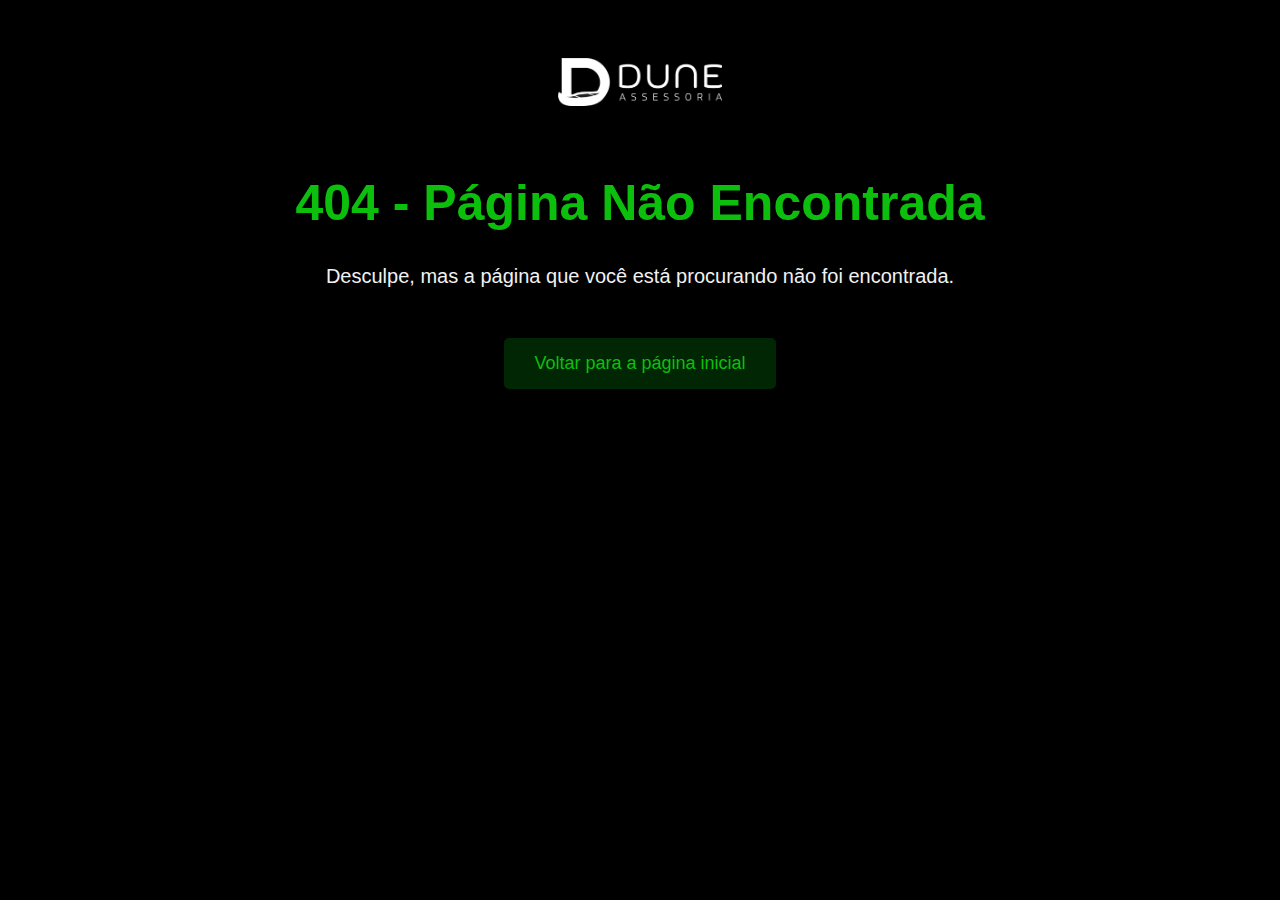
<file: erro-404.html>
<!DOCTYPE html>
<html lang="pt-br">
<head>
    <meta charset="UTF-8">
    <meta name="viewport" content="width=device-width, initial-scale=1.0">
    <title>Página não encontrada - Dune Assessoria</title>
    <style>
        body {
            font-family: Arial, sans-serif;
            text-align: center;
            padding: 50px;
            background-color: #000;
            color: #f1f1f1;
        }
        h1 {
            font-size: 50px;
            color: #0dbf0d;
        }
        p {
            font-size: 20px;
        }
        a {
            text-decoration: none;
            color: #0dbf0d;
            padding: 15px 30px;
            background-color: #002603;
            border-radius: 5px;
            font-size: 18px;
            display: inline-block;
            margin-top: 30px; /* Maior distância do texto */
        }
        a:hover {
            background-color: #fff;
            color: #002603;
        }
        img {
            height: 3rem;
            margin-bottom: 30px;
        }
    </style>
</head>
<body>
    <img src="assets/images/dune-logo-5-branca-png.png" alt="Dune Assessoria Logo">
    <h1>404 - Página Não Encontrada</h1>
    <p>Desculpe, mas a página que você está procurando não foi encontrada.</p>
    <p><a href="https://www.duneassessoria.com.br">Voltar para a página inicial</a></p>
</body>
</html>
</file>
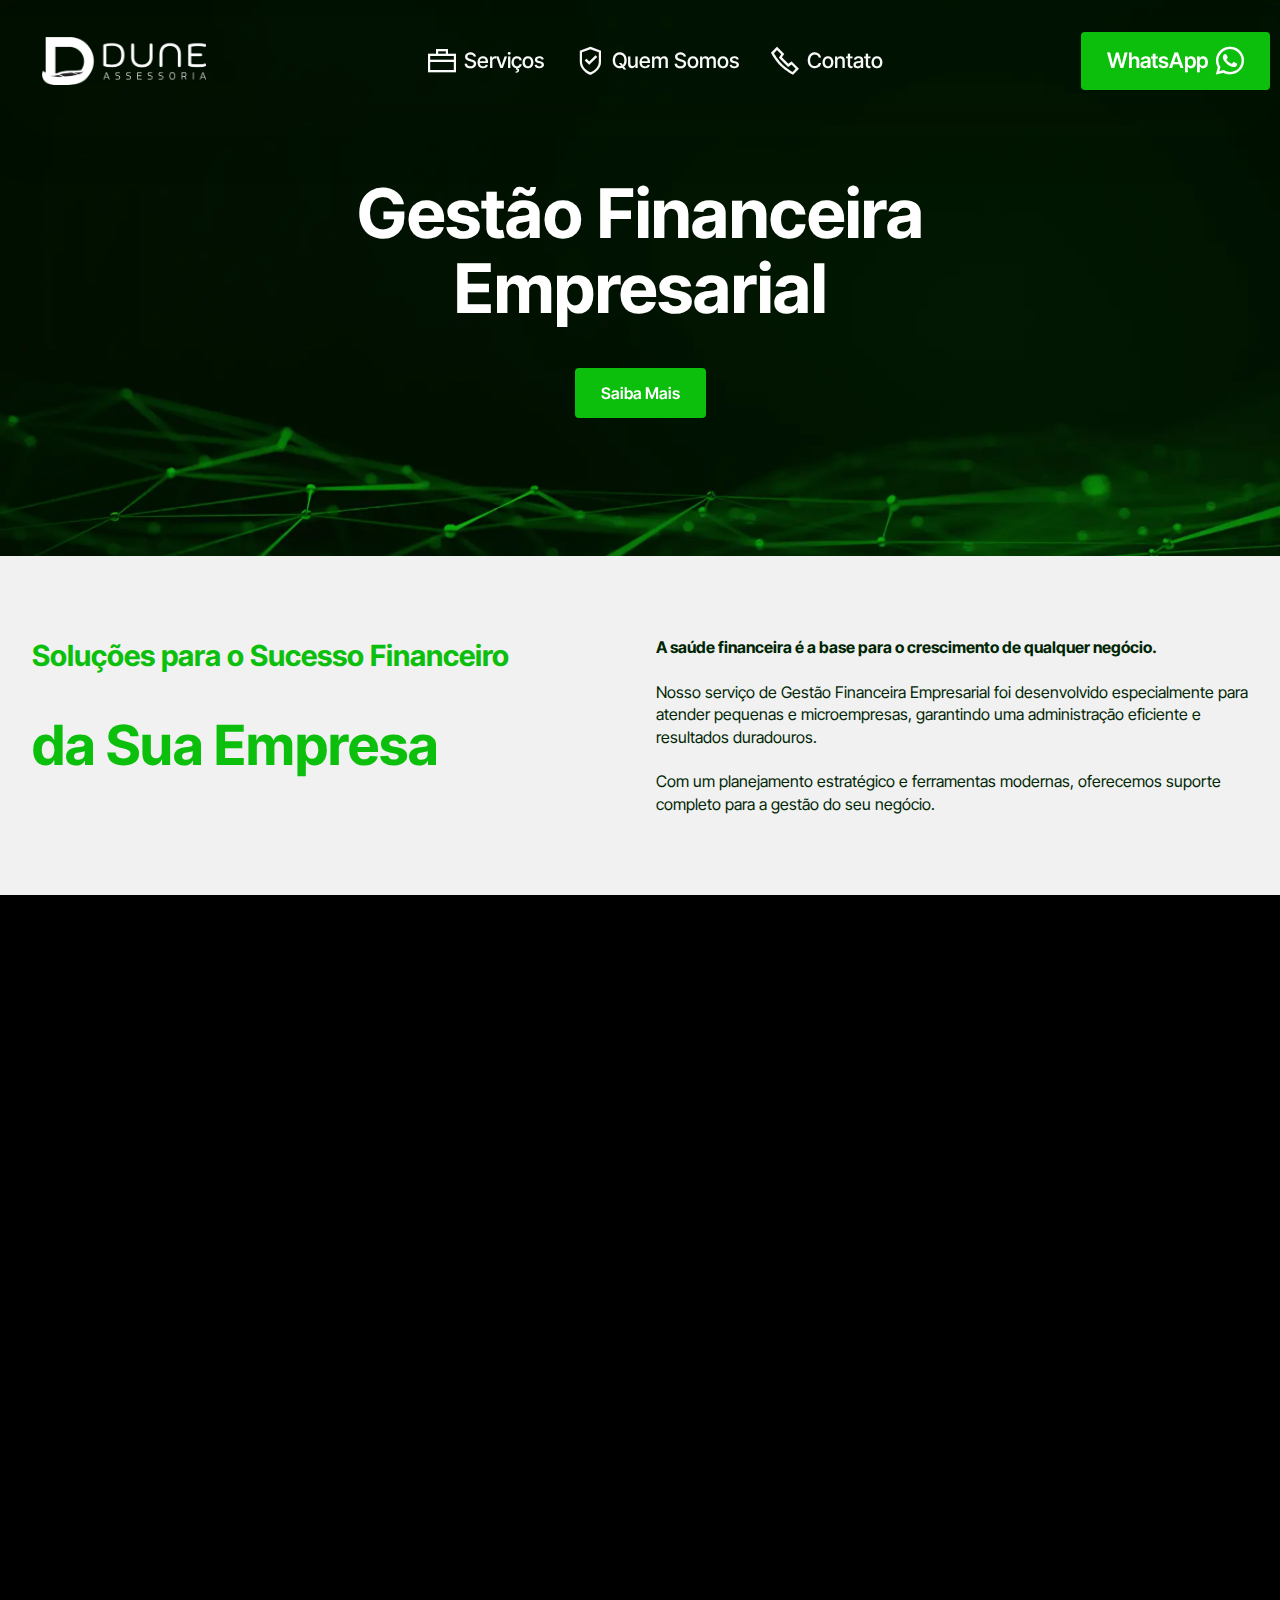
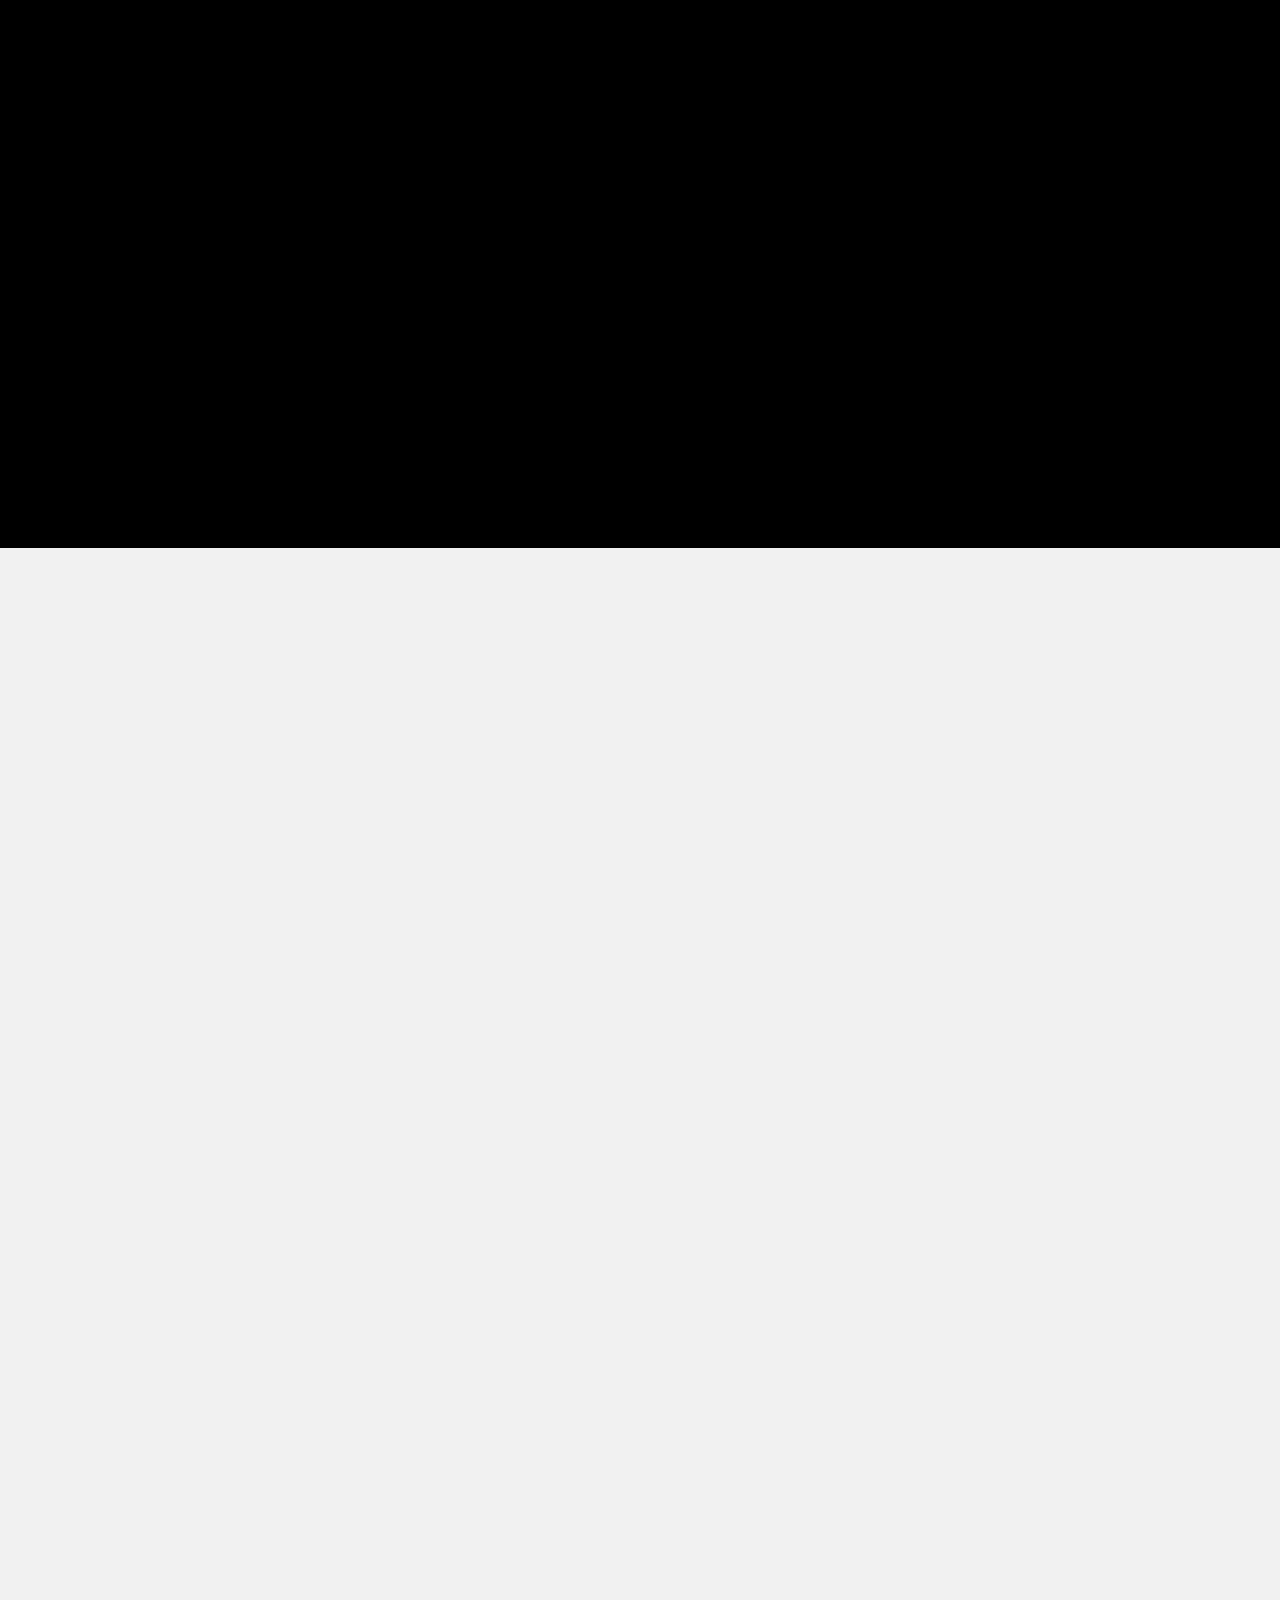
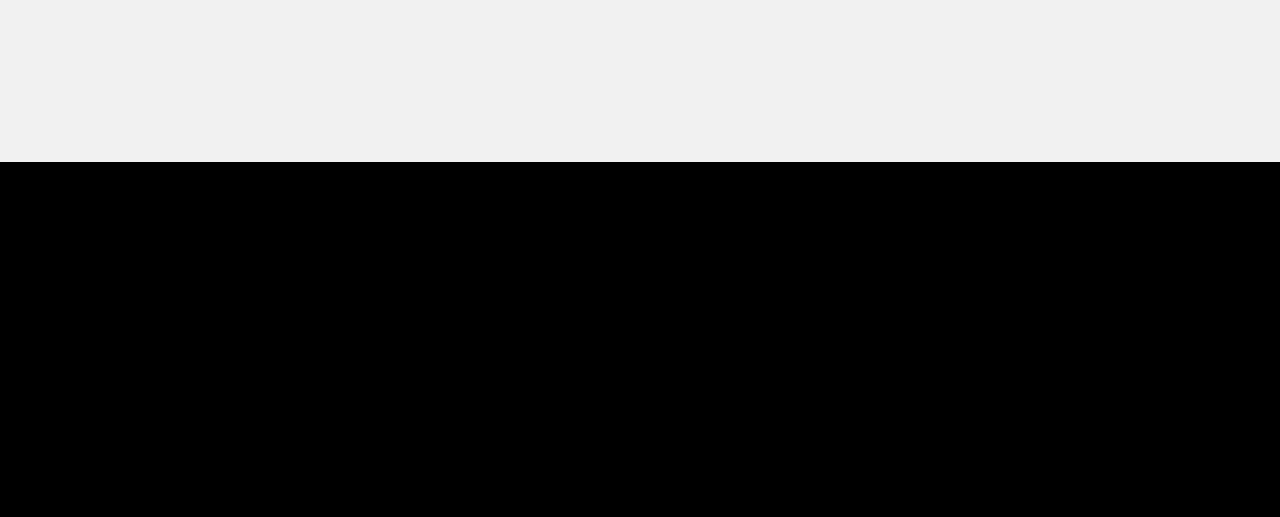
<file: gestaofinanceiraempresarial.html>
<!DOCTYPE html>
<html  >
<head>
  <!-- Site feito por Paulo Ricardo -->
  <meta charset="UTF-8">
  <meta http-equiv="X-UA-Compatible" content="IE=edge">
  <meta name="viewport" content="width=device-width, initial-scale=1, minimum-scale=1">

  <!-- SEO Optimization -->
  <meta name="description" content="Estruture o setor financeiro da sua empresa e maximize seus lucros com a Dune Assessoria. Soluções personalizadas para pequenos negócios e MEIs.">
  <meta name="keywords" content="gestão financeira, estruturação financeira, consultoria financeira, serviços financeiros para empresas, assessoria para MEIs, controle financeiro empresarial">
  <meta name="author" content="Paulo Ricardo">

  <!-- Social Media Optimization -->
  <meta property="og:title" content="Gestão Financeira | Dune Assessoria">
  <meta property="og:description" content="Serviços de gestão financeira personalizados para alavancar o lucro da sua empresa. Saiba mais sobre nossas soluções.">
  <meta property="og:image" content="assets/images/gestaofinanceiraempresarial-meta.jpg">
  <meta property="og:type" content="website">
  <meta property="og:url" content="https://www.duneassessoria.com.br/gestaofinanceira">
  
  <meta name="twitter:card" content="summary_large_image">
  <meta name="twitter:title" content="Gestão Financeira | Dune Assessoria">
  <meta name="twitter:description" content="Dune Assessoria oferece soluções financeiras sob medida para empresas. Estruture seu financeiro com eficiência!">
  <meta name="twitter:image" content="assets/images/gestaofinanceiraempresarial-meta.jpg">

  <title>Gestão Financeira | Dune Assessoria</title>

  <!-- Favicon -->
  <link rel="shortcut icon" href="assets/images/logo-dune-icon.jpg" type="image/x-icon">

  <!-- Stylesheets -->
  <link rel="stylesheet" href="assets/web/assets/mobirise-icons2/mobirise2.css">
  <link rel="stylesheet" href="assets/bootstrap/css/bootstrap.min.css">
  <link rel="stylesheet" href="assets/bootstrap/css/bootstrap-grid.min.css">
  <link rel="stylesheet" href="assets/bootstrap/css/bootstrap-reboot.min.css">
  <link rel="stylesheet" href="assets/parallax/jarallax.css">
  <link rel="stylesheet" href="assets/animatecss/animate.css">
  <link rel="stylesheet" href="assets/dropdown/css/style.css">
  <link rel="stylesheet" href="assets/socicon/css/styles.css">
  <link rel="stylesheet" href="assets/theme/css/style.css">
  
  <!-- Google Fonts -->
  <link rel="preload" href="https://fonts.googleapis.com/css?family=Inter+Tight:100,200,300,400,500,600,700,800,900&display=swap" as="style" onload="this.onload=null;this.rel='stylesheet'">
  <noscript><link rel="stylesheet" href="https://fonts.googleapis.com/css?family=Inter+Tight:100,200,300,400,500,600,700,800,900&display=swap"></noscript>

  <!-- Additional CSS -->
  <link rel="preload" as="style" href="assets/mobirise/css/mbr-additional.css?v=JlfRC9">
  <link rel="stylesheet" href="assets/mobirise/css/mbr-additional.css?v=JlfRC9" type="text/css">
</head>
<body>
  
  <section data-bs-version="5.1" class="menu menu1 cid-uAtMzOsdiX" once="menu" id="menu01-1l">
	

	<nav class="navbar navbar-dropdown navbar-expand-lg">
		<div class="container">
			<div class="navbar-brand">
				<span class="navbar-logo">
					<a href="index.html#header13-j">
						<img src="assets/images/dune-logo-5-branca-png.png" alt="Dune Assessoria Logo" style="height: 3rem;">
					</a>
				</span>
				
			</div>
			<button class="navbar-toggler" type="button" data-toggle="collapse" data-bs-toggle="collapse" data-target="#navbarSupportedContent" data-bs-target="#navbarSupportedContent" aria-controls="navbarNavAltMarkup" aria-expanded="false" aria-label="Toggle navigation">
				<div class="hamburger">
					<span></span>
					<span></span>
					<span></span>
					<span></span>
				</div>
			</button>
			<div class="collapse navbar-collapse" id="navbarSupportedContent">
				<ul class="navbar-nav nav-dropdown" data-app-modern-menu="true"><li class="nav-item">
						<a class="nav-link link text-white text-primary display-4" href="index.html#slider4-4"><span class="mobi-mbri mobi-mbri-briefcase mbr-iconfont mbr-iconfont-btn"></span>Serviços</a>
					</li>
					<li class="nav-item">
						<a class="nav-link link text-white text-primary display-4" href="index.html#article07-1m" aria-expanded="false"><span class="mobi-mbri mobi-mbri-protect mbr-iconfont mbr-iconfont-btn"></span>Quem Somos</a>
					</li>
					<li class="nav-item">
						<a class="nav-link link text-white text-primary display-4" href="index.html#contacts01-1r"><span class="mobi-mbri mobi-mbri-phone mbr-iconfont mbr-iconfont-btn"></span>Contato</a>
					</li></ul>
				
				<div class="navbar-buttons mbr-section-btn"><a class="btn btn-primary display-4" href="https://wa.me/554896677387" target="_blank"><span class="socicon socicon-whatsapp mbr-iconfont mbr-iconfont-btn"></span>WhatsApp</a></div>
			</div>
		</div>
	</nav>
</section>

<section data-bs-version="5.1" class="header19 cid-uAtuOqEaCc mbr-parallax-background" id="header19-1a">
  

  
  
  <div class="container">
    <div class="row">
      <div class="content-wrap col-12 col-md-8">
        <h1 class="mbr-section-title mbr-fonts-style mb-4 display-1">
          <strong>Gestão Financeira Empresarial</strong><br></h1>
        
        <div class="mbr-section-btn"><a class="btn btn-primary display-7" href="gestaofinanceiraempresarial.html#features022-2d">Saiba Mais</a></div>
        
      </div>
    </div>
  </div>
</section>

<section data-bs-version="5.1" class="article15 cid-uAxvwaF1J1" id="article15-2c">
    
    <div class="container">
        <div class="row justify-content-center">
            <div class="col-12 col-md">
                <h5 class="mbr-section-title mbr-fonts-style mt-0 mb-4 display-5"><strong>Soluções para o Sucesso Financeiro&nbsp;</strong></h5>
                <h6 class="mbr-section-subtitle mbr-fonts-style mt-0 mb-4 display-2"><strong>da Sua Empresa</strong></h6>
            </div>
            <div class="col-md-12 col-lg-6">
              <p class="mbr-text mbr-fonts-style mt-0 mb-0 display-7"><strong>A saúde financeira é a base para o crescimento de qualquer negócio.<br></strong><br>Nosso serviço de Gestão Financeira Empresarial foi desenvolvido especialmente para atender pequenas e microempresas, garantindo uma administração eficiente e resultados duradouros. <br><br>Com um planejamento estratégico e ferramentas modernas, oferecemos suporte completo para a gestão do seu negócio.</p>
            </div>
        </div>
    </div>
</section>

<section data-bs-version="5.1" class="features22 cid-uAxvxgTajL" id="features022-2d">
  

  
  
  <div class="container">
    <div class="row mb-5 justify-content-center">
      <div class="col-12 content-head">
        <h3 class="mbr-section-title mbr-fonts-style align-center mb-0 display-2"><strong>&nbsp;Nossas Soluções</strong></h3>
        <h5 class="mbr-section-subtitle mbr-fonts-style align-center mb-0 mt-4 display-7">Deixe a gestão financeira com especialistas e foque no crescimento do seu negócio!</h5>
      </div>
    </div>
    <div class="row mbr-masonry" data-masonry="{&quot;percentPosition&quot;: true }">
      
      
      <div class="item features-without-image col-12 col-md-6 col-lg-4 item-mb active">
        <div class="item-wrapper">
          <div class="card-box align-left">
            <div class="iconfont-wrapper">
              <span class="mbr-iconfont mobi-mbri-sites mobi-mbri"></span>
            </div>
            <h5 class="card-title mbr-fonts-style display-5"><strong>Ferramentas Digitais Modernas</strong></h5>
            <p class="card-text mbr-fonts-style display-7">
              Utilizamos sistemas de gestão financeira que automatizam o controle de contas a pagar e a receber, garantindo maior precisão e agilidade na administração financeira.
            </p>

            
          </div>
        </div>
      </div><div class="item features-without-image col-12 col-md-6 col-lg-4 item-mb">
        <div class="item-wrapper">
          <div class="card-box align-left">
            <div class="iconfont-wrapper">
              <span class="mbr-iconfont mobi-mbri-pages mobi-mbri"></span>
            </div>
            <h5 class="card-title mbr-fonts-style display-5"><strong>Relatórios Personalizados</strong></h5>
            <p class="card-text mbr-fonts-style display-7">Fornecemos relatórios claros e detalhados para apoiar a tomada de decisões, como:<br><br>- Análise de lucratividade por período;<br>- Controle detalhado de despesas e receitas;<br>-&nbsp;Projeções financeiras para tomadas de decisão;<br>- Relatórios de fluxo de caixa para monitoramento do desempenho financeiro.<br><br></p>

            
          </div>
        </div>
      </div><div class="item features-without-image col-12 col-md-6 col-lg-4 item-mb">
        <div class="item-wrapper">
          <div class="card-box align-left">
            <div class="iconfont-wrapper">
              <span class="mbr-iconfont mobi-mbri-star mobi-mbri"></span>
            </div>
            <h5 class="card-title mbr-fonts-style display-5"><strong>Estratégias Personalizadas</strong></h5>
            <p class="card-text mbr-fonts-style display-7">
              Com soluções acessíveis e customizadas, ajudamos sua empresa a crescer de forma sustentável, oferecendo estratégias claras e eficientes que atendem às suas necessidades específicas.
            </p>

            
          </div>
        </div>
      </div>
      
      
      
    </div>
  </div>
</section>

<section data-bs-version="5.1" class="start article2 cid-uAxvxGlTLd" id="article02-2e">
	

	
	

	<div class="container">
		<div class="row justify-content-center">
			<div class="col-12 col-md-12 col-lg-4 image-wrapper">
				<img class="w-100" src="assets/images/mbr-3.webp" alt="Quero Ser MEI ">
			</div>
			<div class="col-12 col-md-12 col-lg">
				<div class="text-wrapper align-left">
					<h1 class="mbr-section-title mbr-fonts-style mb-4 display-2">
						<strong>Ficou Interessado?</strong></h1>
					<p class="mbr-text align-left mbr-fonts-style mb-4 display-7">
					Entre em contato conosco e tire suas dúvidas.</p>
					<div class="mbr-section-btn align-left mt-3"><a class="btn btn-danger-outline display-7" href="https://wa.me/5548996677387" target="_blank">Quero um Financeiro Estruturado</a></div>
				</div>
			</div>
		</div>
	</div>
</section>

<section data-bs-version="5.1" class="slider4 mbr-embla cid-uAtuOqUHRK" id="slider4-1b">
    
    
    <div class="position-relative text-center">
        <div class="mbr-section-head">
            <h4 class="mbr-section-title mbr-fonts-style align-center mb-0 display-5">
                <strong>Nossos Serviços</strong></h4>
            <h5 class="mbr-section-subtitle mbr-fonts-style align-center mb-0 mt-2 display-2"><strong>Você também pode se interessar</strong></h5>
        </div>
        <div class="embla mt-4" data-skip-snaps="true" data-align="center" data-contain-scroll="trimSnaps" data-auto-play-interval="5" data-draggable="true">
            <div class="embla__viewport container">
                <div class="embla__container">
                    <div class="embla__slide slider-image item active" style="margin-left: 2rem; margin-right: 2rem;">
                        <div class="slide-content">
                            <div class="item-wrapper">
                                <div class="item-img">
                                    <img src="assets/images/mbr-3.webp" alt="Mobirise Website Builder" data-slide-to="0" data-bs-slide-to="0">
                                </div>
                            </div>
                            <div class="item-content">
                                <h5 class="item-title mbr-fonts-style display-7"><strong>Quero Ser MEI</strong></h5>
                                
                                <p class="mbr-text mbr-fonts-style mt-3 display-7">Confira o necessário para abrir um MEI e começar seu negócio!&nbsp;<br></p>
                            </div>
                            <div class="mbr-section-btn item-footer mt-2"><a href="querosermei.html#header19-11" class="btn btn-primary item-btn display-7">Saiba Mais</a></div>
                        </div>
                    </div><div class="embla__slide slider-image item" style="margin-left: 2rem; margin-right: 2rem;">
                        <div class="slide-content">
                            <div class="item-wrapper">
                                <div class="item-img">
                                    <img src="assets/images/mbr-2.webp" alt="Mobirise Website Builder" data-slide-to="1" data-bs-slide-to="1">
                                </div>
                            </div>
                            <div class="item-content">
                                <h5 class="item-title mbr-fonts-style display-7"><strong>Já Sou MEI</strong></h5>
                                
                                <p class="mbr-text mbr-fonts-style mt-3 display-7">Aproveite para cuidar do seu negócio sem se preocupar com prazos de guias ou dificuldades na emissão de notas.&nbsp;<br></p>
                            </div>
                            <div class="mbr-section-btn item-footer mt-2"><a href="jasoumei.html#header19-14" class="btn btn-primary item-btn display-7">Saiba Mais</a></div>
                        </div>
                    </div>
                    
                    
                    <div class="embla__slide slider-image item" style="margin-left: 2rem; margin-right: 2rem;">
                        <div class="slide-content">
                            <div class="item-wrapper">
                                <div class="item-img">
                                    <img src="assets/images/mbr-5.webp" alt="Mobirise Website Builder">
                                </div>
                            </div>
                            <div class="item-content">
                                <h5 class="item-title mbr-fonts-style display-7"><strong>Serviços PF</strong></h5>
                                
                                <p class="mbr-text mbr-fonts-style mt-3 display-7">Precisa de Contratos de Prestação de Serviços, de Aluguéis ou Declarar o Imposto de Renda? Conte conosco para lhe auxiliar!&nbsp;<br></p>
                            </div>
                            <div class="mbr-section-btn item-footer mt-2"><a href="servicospf.html#header19-1g" class="btn btn-primary item-btn display-7">Saiba Mais</a></div>
                        </div>
                    </div>
                </div>
            </div>
            <button class="embla__button embla__button--prev">
                <span class="mobi-mbri mobi-mbri-arrow-prev mbr-iconfont" aria-hidden="true"></span>
                <span class="sr-only visually-hidden visually-hidden">Previous</span>
            </button>
            <button class="embla__button embla__button--next">
                <span class="mobi-mbri mobi-mbri-arrow-next mbr-iconfont" aria-hidden="true"></span>
                <span class="sr-only visually-hidden visually-hidden">Next</span>
            </button>
        </div>
    </div>
</section>

<section data-bs-version="5.1" class="contacts01 cid-uAtXwQHKzW" id="contacts01-1y">
    

    
    
    <div class="container-fluid">
        <div class="row justify-content-center">
            <div class="col-12 content-head">
                <div class="mbr-section-head mb-5">
                    <h3 class="mbr-section-title mbr-fonts-style align-center mb-0 display-5"><strong>Nosso Contato</strong></h3>
                    <h4 class="mbr-section-subtitle mbr-fonts-style align-center mb-0 mt-4 display-2"><strong>
                        Fale Conosco</strong></h4>
                </div>
            </div>
        </div>
        <div class="row">
            <div class="item features-without-image col-12 col-md-3 active">
                <div class="item-wrapper">
                    <div class="text-wrapper">
                        <h6 class="card-title mbr-fonts-style mb-3 display-5">
                            <strong>Telefone</strong></h6>
                        <p class="mbr-text mbr-fonts-style display-7"><a href="https://wa.me/5548996677387" class="text-primary"><strong>(48) 99667-7387</strong></a><br></p>
                    </div>
                </div>
            </div>
            <div class="item features-without-image col-12 col-md-3">
                <div class="item-wrapper">
                    <div class="text-wrapper">
                        <h6 class="card-title mbr-fonts-style mb-3 display-5">
                            <strong>Email</strong>
                        </h6>
                        <p class="mbr-text mbr-fonts-style display-7"><strong>contato@duneassessoria.com.br</strong></p>
                    </div>
                </div>
            </div>
            <div class="item features-without-image col-12 col-md-3">
                <div class="item-wrapper">
                    <div class="text-wrapper">
                        <h6 class="card-title mbr-fonts-style mb-3 display-5">
                            <strong>Endereço</strong></h6>
                        <p class="mbr-text mbr-fonts-style display-7"><strong>
                            Garopaba, Santa Catarina</strong></p>
                    </div>
                </div>
            </div>
            <div class="item features-without-image col-12 col-md-3">
                <div class="item-wrapper">
                    <div class="text-wrapper">
                        <h6 class="card-title mbr-fonts-style mb-3 display-5"><strong>Atendimento</strong></h6>
                        <p class="mbr-text mbr-fonts-style display-7"><strong>seg - sáb </strong>|<strong> 14:00 - 18:00&nbsp;</strong></p>
                    </div>
                </div>
            </div>
        </div>
    </div>
</section>

<section data-bs-version="5.1" class="social05 cid-uAtXxqORbK" id="social05-1z">
    

    

    <div class="container">
        <div class="row">
            <h3 class="mbr-section-title align-center mb-5 mbr-fonts-style display-5"><strong>Nos acompanhe nas Redes Sociais</strong></h3>
            <div class="col-12">
                <div class="social-row">
                    <div class="soc-item">
                        <a href="http://facebook.com/duneassessoria" target="_blank">
                            <span class="mbr-iconfont socicon-facebook socicon"></span>
                        </a>
                    </div>
                    <div class="soc-item">
                        <a href="http://instagram.com/duneassessoria" target="_blank">
                            <span class="mbr-iconfont socicon-instagram socicon"></span>
                        </a>
                    </div>
                    
                    
                    
                </div>
            </div>
        </div>
    </div>
</section>

<section data-bs-version="5.1" class="footer7 cid-uAtuOsfn7U" once="footers" id="footer7-1e">

    

    

    <div class="container">
        <div class="media-container-row align-center mbr-white">
            <div class="col-12">
                <p class="mbr-text mb-0 mbr-fonts-style display-7">
                    © Copyright 2025 Dune Assessoria - Todos Direitos Reservados</p>
            </div>
        </div>
    </div>
</section></section><script src="assets/bootstrap/js/bootstrap.bundle.min.js"></script>  <script src="assets/parallax/jarallax.js"></script>  <script src="assets/smoothscroll/smooth-scroll.js"></script>  <script src="assets/ytplayer/index.js"></script>  <script src="assets/dropdown/js/navbar-dropdown.js"></script>  <script src="assets/masonry/masonry.pkgd.min.js"></script>  <script src="assets/imagesloaded/imagesloaded.pkgd.min.js"></script>  <script src="assets/embla/embla.min.js"></script>  <script src="assets/embla/script.js"></script>  <script src="assets/theme/js/script.js"></script>  
  
<script>
  window.addEventListener('DOMContentLoaded', () => {
    // Verifica se há um hash (#) na URL
    const hash = window.location.hash;

    if (hash) {
      // Rola para a seção correspondente ao ID
      const targetElement = document.querySelector(hash);
      if (targetElement) {
        targetElement.scrollIntoView({ behavior: 'smooth' });

        // Após rolar, remove o hash da barra de endereços
        const newUrl = window.location.href.split('#')[0];
        history.replaceState(null, null, newUrl);
      }
    }
  });
</script>
	
 <div id="scrollToTop" class="scrollToTop mbr-arrow-up"><a style="text-align: center;"><i class="mbr-arrow-up-icon mbr-arrow-up-icon-cm cm-icon cm-icon-smallarrow-up"></i></a></div>
    <input name="animation" type="hidden">
  </body>
</html>
</file>
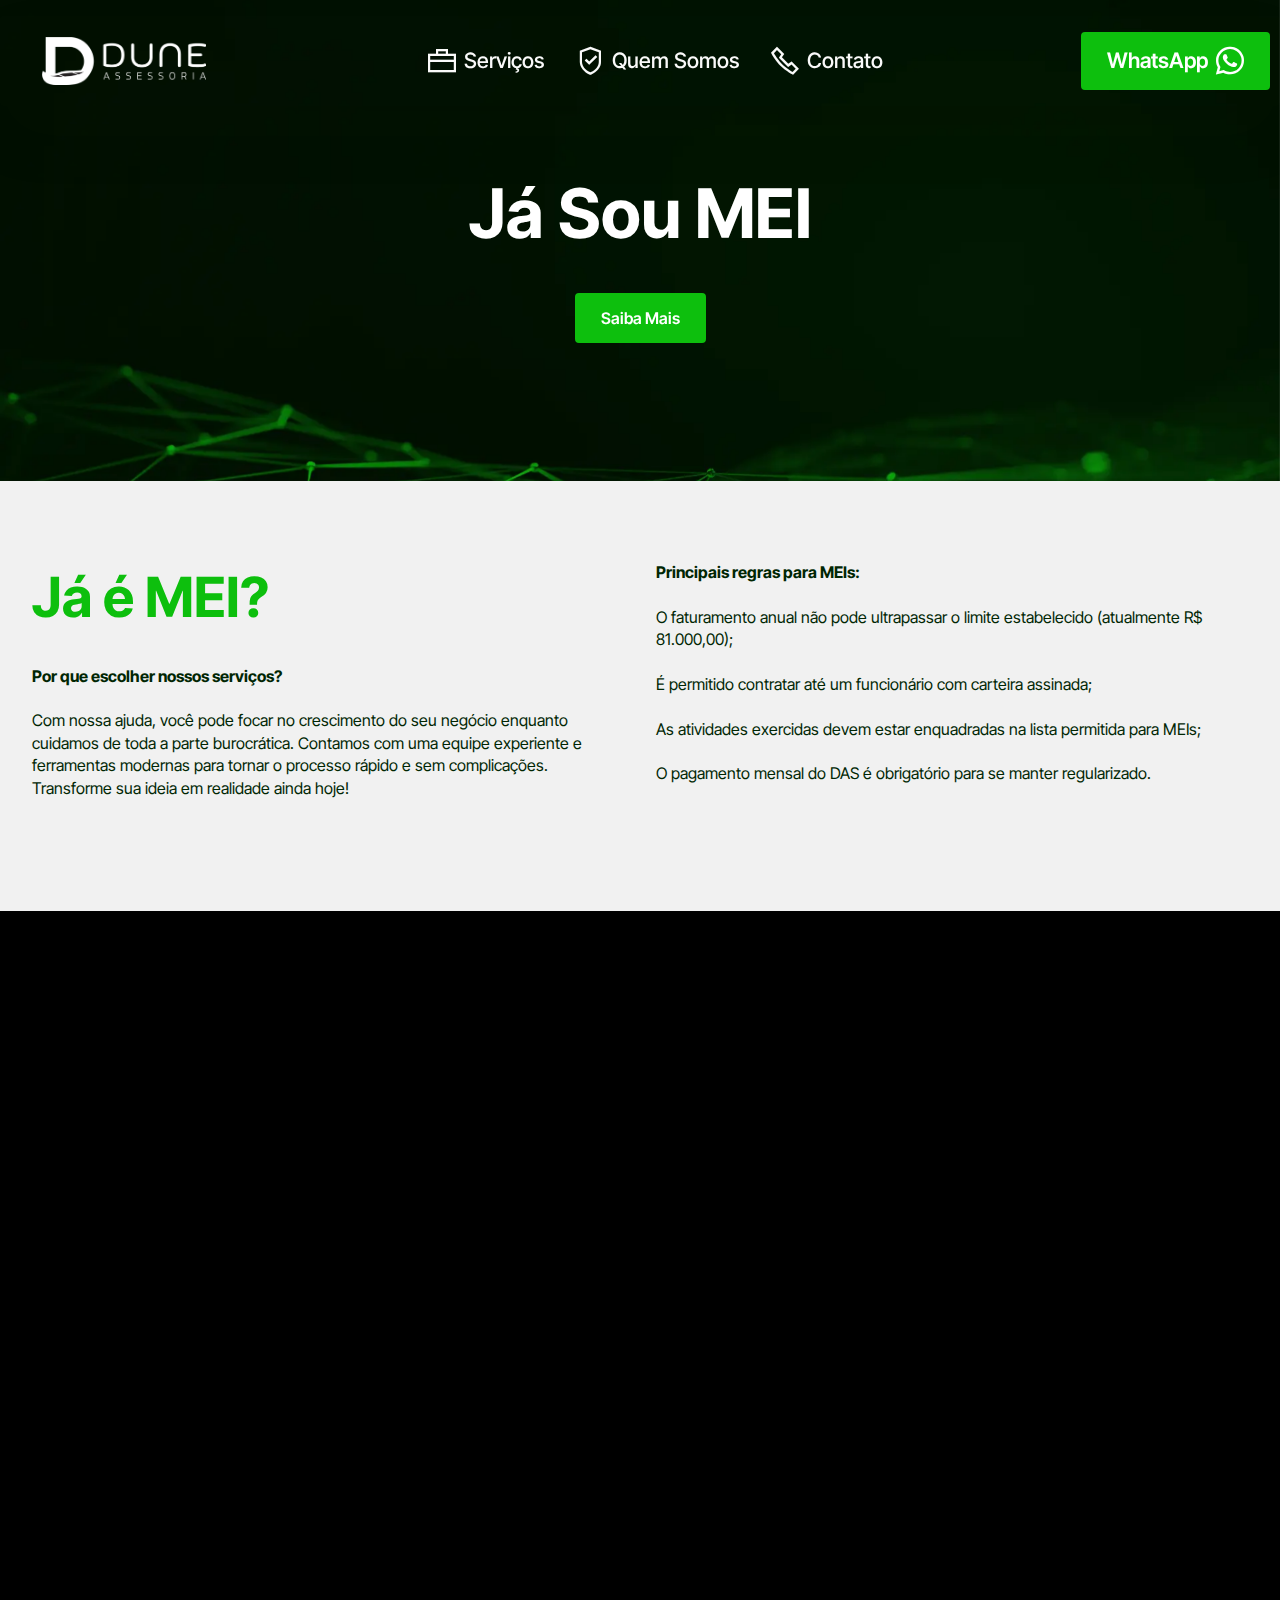
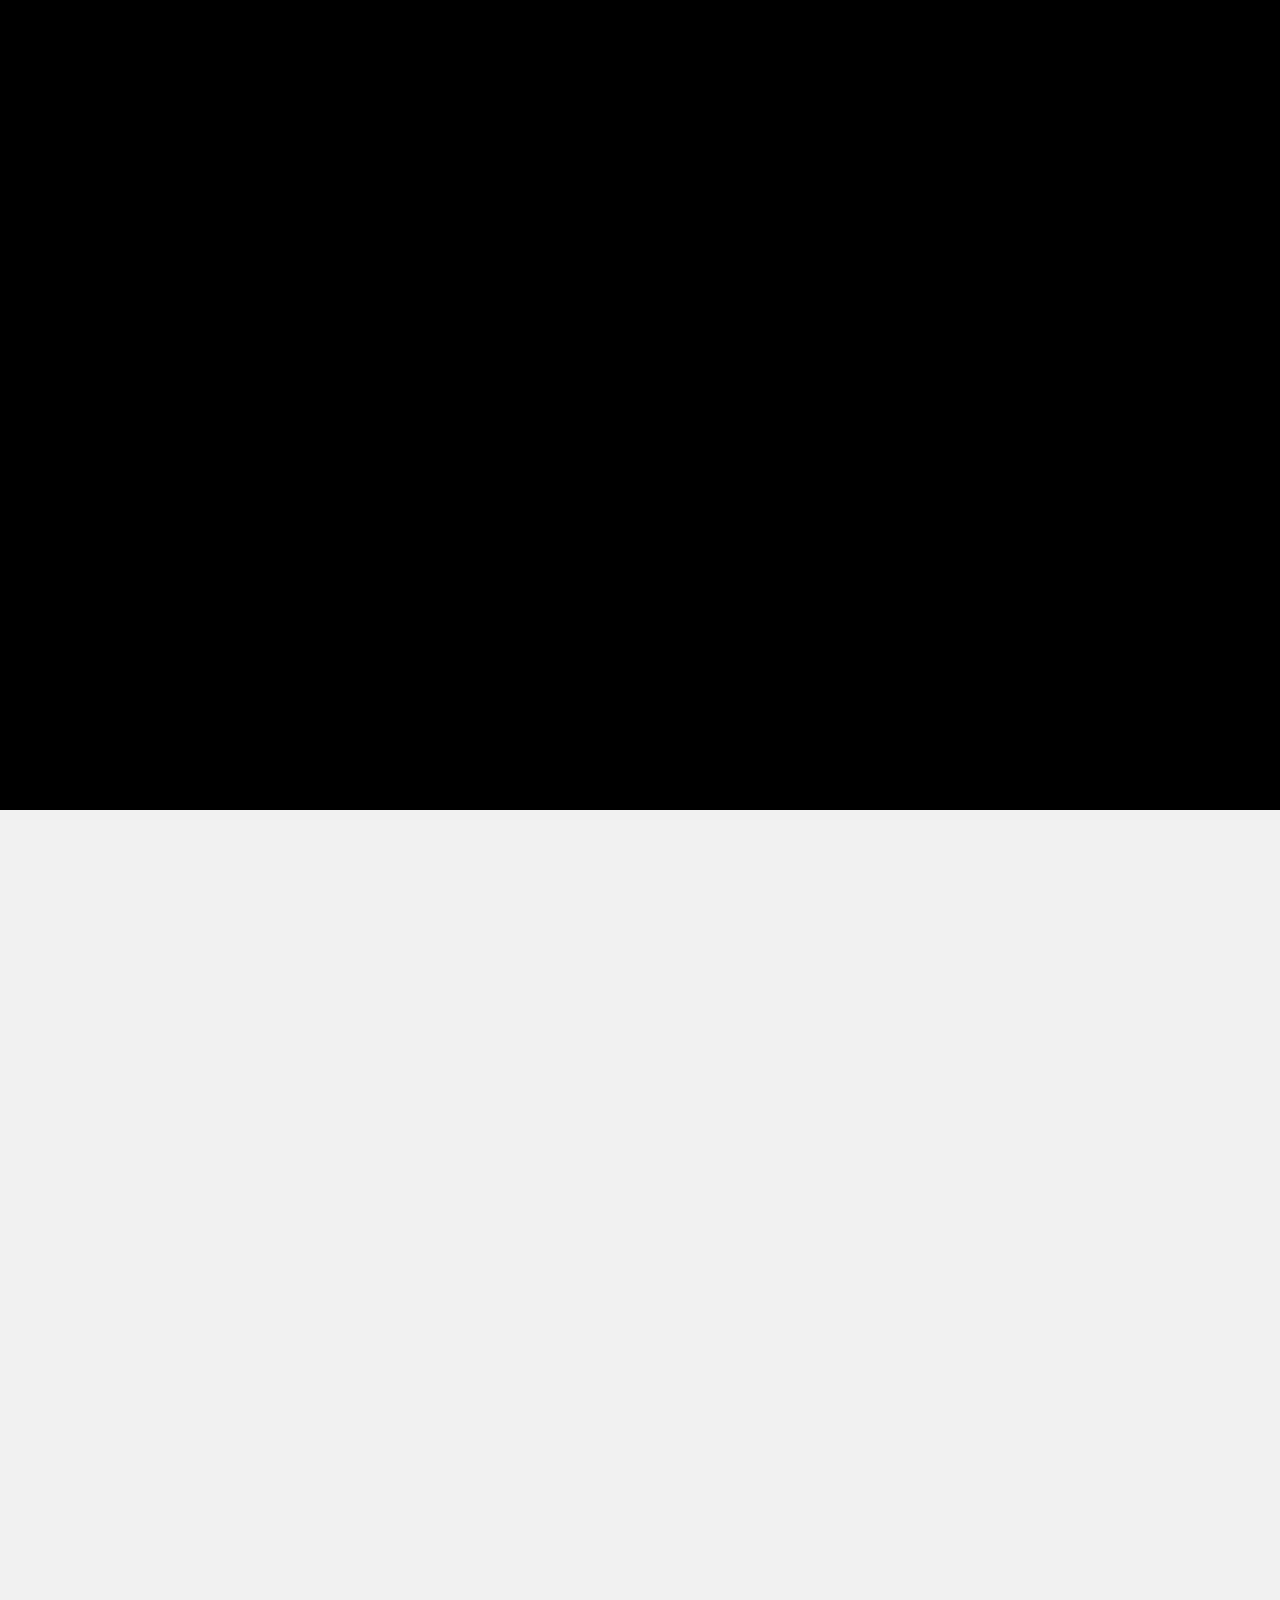
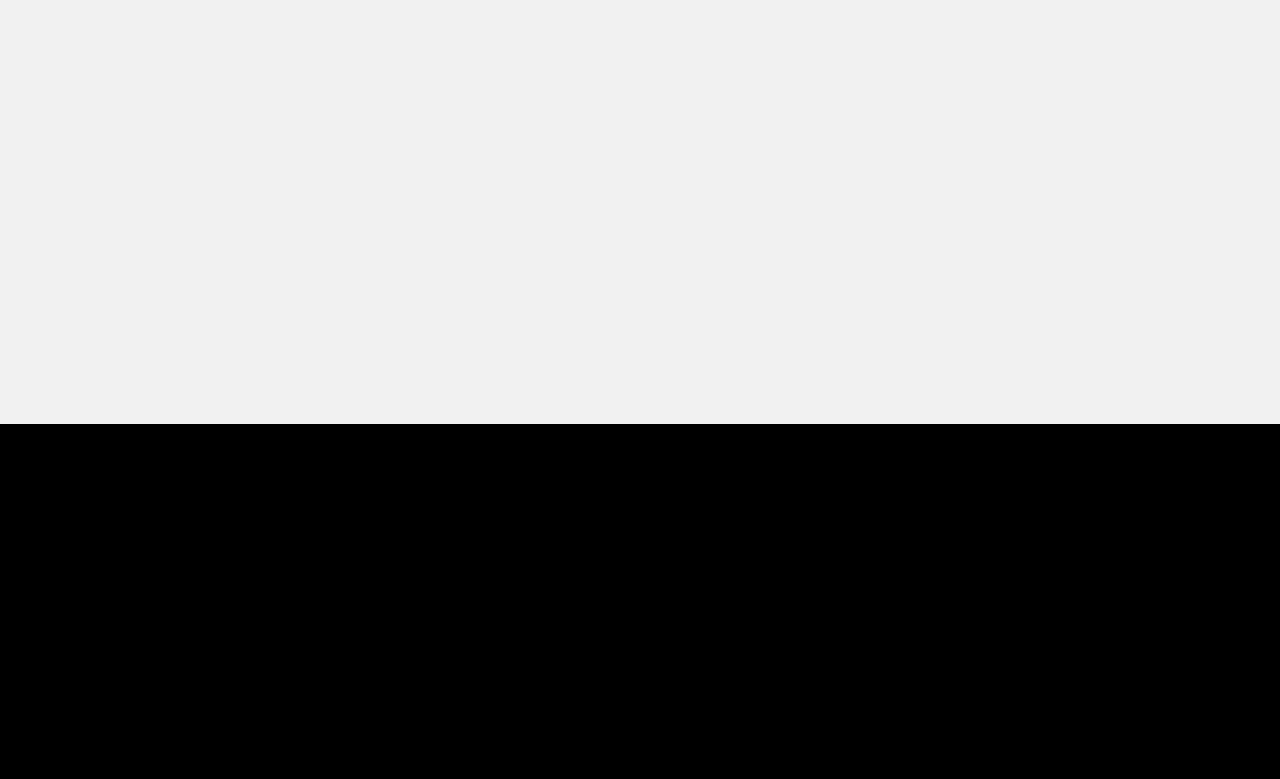
<file: jasoumei.html>
<!DOCTYPE html>
<html>
<head>
  <meta charset="UTF-8">
  <meta http-equiv="X-UA-Compatible" content="IE=edge">
  <meta name="viewport" content="width=device-width, initial-scale=1, minimum-scale=1">
  
  <!-- SEO Meta Tags -->
  <meta name="description" content="Aproveite para cuidar do seu negócio sem se preocupar com prazos de guias ou dificuldades na emissão de notas.">
  <meta name="twitter:card" content="summary_large_image"/>
  <meta name="twitter:image:src" content="assets/images/jasoumei-meta.jpg">
  <meta property="og:image" content="assets/images/jasoumei-meta.jpg">
  <meta name="twitter:title" content="Já Sou MEI | Dune Assessoria">
  
  <!-- Title and Favicon -->
  <title>Já Sou MEI | Dune Assessoria</title>
  <link rel="shortcut icon" href="assets/images/logo-dune-icon.jpg" type="image/x-icon">

  <!-- Fonts -->
  <link rel="preload" href="https://fonts.googleapis.com/css?family=Inter+Tight:100,200,300,400,500,600,700,800,900,100i,200i,300i,400i,500i,600i,700i,800i,900i&display=swap" as="style" onload="this.onload=null;this.rel='stylesheet'">
  <noscript><link rel="stylesheet" href="https://fonts.googleapis.com/css?family=Inter+Tight:100,200,300,400,500,600,700,800,900,100i,200i,300i,400i,500i,600i,700i,800i,900i&display=swap"></noscript>

  <!-- Stylesheets -->
  <link rel="stylesheet" href="assets/bootstrap/css/bootstrap.min.css">
  <link rel="stylesheet" href="assets/bootstrap/css/bootstrap-grid.min.css">
  <link rel="stylesheet" href="assets/bootstrap/css/bootstrap-reboot.min.css">
  <link rel="stylesheet" href="assets/parallax/jarallax.css">
  <link rel="stylesheet" href="assets/animatecss/animate.css">
  <link rel="stylesheet" href="assets/dropdown/css/style.css">
  <link rel="stylesheet" href="assets/socicon/css/styles.css">
  <link rel="stylesheet" href="assets/theme/css/style.css">

  <!-- Mobirise Icon CSS -->
  <link rel="stylesheet" href="assets/web/assets/mobirise-icons2/mobirise2.css">

  <!-- Preload Additional Styles -->
  <link rel="preload" as="style" href="assets/mobirise/css/mbr-additional.css?v=tTZx9Z">
  <link rel="stylesheet" href="assets/mobirise/css/mbr-additional.css?v=tTZx9Z" type="text/css">
</head>
<body>
  
  <section data-bs-version="5.1" class="menu menu1 cid-uAtMzOsdiX" once="menu" id="menu01-1l">
	

	<nav class="navbar navbar-dropdown navbar-expand-lg">
		<div class="container">
			<div class="navbar-brand">
				<span class="navbar-logo">
					<a href="index#header13-j">
						<img src="assets/images/dune-logo-5-branca-png.png" alt="Dune Assessoria Logo" style="height: 3rem;">
					</a>
				</span>
				
			</div>
			<button class="navbar-toggler" type="button" data-toggle="collapse" data-bs-toggle="collapse" data-target="#navbarSupportedContent" data-bs-target="#navbarSupportedContent" aria-controls="navbarNavAltMarkup" aria-expanded="false" aria-label="Toggle navigation">
				<div class="hamburger">
					<span></span>
					<span></span>
					<span></span>
					<span></span>
				</div>
			</button>
			<div class="collapse navbar-collapse" id="navbarSupportedContent">
				<ul class="navbar-nav nav-dropdown" data-app-modern-menu="true"><li class="nav-item">
						<a class="nav-link link text-white text-primary display-4" href="index.html#slider4-4"><span class="mobi-mbri mobi-mbri-briefcase mbr-iconfont mbr-iconfont-btn"></span>Serviços</a>
					</li>
					<li class="nav-item">
						<a class="nav-link link text-white text-primary display-4" href="index.html#article07-1m" aria-expanded="false"><span class="mobi-mbri mobi-mbri-protect mbr-iconfont mbr-iconfont-btn"></span>Quem Somos</a>
					</li>
					<li class="nav-item">
						<a class="nav-link link text-white text-primary display-4" href="index.html#contacts01-1r"><span class="mobi-mbri mobi-mbri-phone mbr-iconfont mbr-iconfont-btn"></span>Contato</a>
					</li></ul>
				
				<div class="navbar-buttons mbr-section-btn"><a class="btn btn-primary display-4" href="https://wa.me/554896677387" target="_blank"><span class="socicon socicon-whatsapp mbr-iconfont mbr-iconfont-btn"></span>WhatsApp</a></div>
			</div>
		</div>
	</nav>
</section>

<section data-bs-version="5.1" class="header19 cid-uAtuNveTpy mbr-parallax-background" id="header19-14">
  

  
  
  <div class="container">
    <div class="row">
      <div class="content-wrap col-12 col-md-8">
        <h1 class="mbr-section-title mbr-fonts-style mb-4 display-1">
          <strong>Já Sou MEI</strong><br></h1>
        
        <div class="mbr-section-btn"><a class="btn btn-primary display-7" href="jasoumei.html#features022-27">Saiba Mais</a></div>
        
      </div>
    </div>
  </div>
</section>

<section data-bs-version="5.1" class="article15 cid-uAxqoGWzpi" id="article15-28">
    
    <div class="container">
        <div class="row justify-content-center">
            <div class="col-12 col-md">
                <h5 class="mbr-section-title mbr-fonts-style mt-0 mb-4 display-2"><strong>Já é MEI?</strong></h5>
                <h6 class="mbr-section-subtitle mbr-fonts-style mt-0 mb-4 display-7"><strong>Por que escolher nossos serviços?</strong><br><strong><br></strong><div>Com nossa ajuda, você pode focar no crescimento do seu negócio enquanto cuidamos de toda a parte burocrática.&nbsp;<span style="font-size: 1rem;">Contamos com uma equipe experiente e ferramentas modernas para tornar o processo rápido e sem complicações. Transforme sua ideia em realidade ainda hoje!</span></div></h6>
            </div>
            <div class="col-md-12 col-lg-6">
              <p class="mbr-text mbr-fonts-style mt-0 mb-0 display-7"><strong>Principais regras para MEIs:<br></strong><br>O faturamento anual não pode ultrapassar o limite estabelecido (atualmente R$ 81.000,00);<br><br>É permitido contratar até um funcionário com carteira assinada;<br><br>As atividades exercidas devem estar enquadradas na lista permitida para MEIs;<br><br>O pagamento mensal do DAS é obrigatório para se manter regularizado.<br></p>
            </div>
        </div>
    </div>
</section>

<section data-bs-version="5.1" class="features22 cid-uAxqnsEzSz" id="features022-27">
  

  
  
  <div class="container">
    <div class="row mb-5 justify-content-center">
      <div class="col-12 content-head">
        <h3 class="mbr-section-title mbr-fonts-style align-center mb-0 display-2"><strong>O que oferecemos?</strong></h3>
        <h5 class="mbr-section-subtitle mbr-fonts-style align-center mb-0 mt-4 display-7">Ser MEI traz muitas vantagens, mas também requer organização e atenção aos prazos. Oferecemos serviços completos para MEIs, que incluem:<div>
</div><div>
</div><div>
</div><div>
</div><div>
</div></h5>
      </div>
    </div>
    <div class="row mbr-masonry" data-masonry="{&quot;percentPosition&quot;: true }">
      
      
      <div class="item features-without-image col-12 col-md-6 col-lg-4 item-mb active">
        <div class="item-wrapper">
          <div class="card-box align-left">
            <div class="iconfont-wrapper">
              <span class="mbr-iconfont mobi-mbri-rocket mobi-mbri"></span>
            </div>
            <h5 class="card-title mbr-fonts-style display-5"><strong>Emissão de Notas Fiscais</strong></h5>
            <p class="card-text mbr-fonts-style display-7">
              Disponibilizamos uma plataforma própria e fácil de usar para que você possa emitir suas notas fiscais de forma rápida e segura.
            </p>

            
          </div>
        </div>
      </div><div class="item features-without-image col-12 col-md-6 col-lg-4 item-mb">
        <div class="item-wrapper">
          <div class="card-box align-left">
            <div class="iconfont-wrapper">
              <span class="mbr-iconfont mobi-mbri-preview mobi-mbri"></span>
            </div>
            <h5 class="card-title mbr-fonts-style display-5"><strong>Controle e Pagamento das Guias Mensais (DAS)</strong></h5>
            <p class="card-text mbr-fonts-style display-7">Monitoramos as obrigações mensais e garantimos que suas guias sejam pagas em dia, evitando juros e multas.
            </p>

            
          </div>
        </div>
      </div><div class="item features-without-image col-12 col-md-6 col-lg-4 item-mb">
        <div class="item-wrapper">
          <div class="card-box align-left">
            <div class="iconfont-wrapper">
              <span class="mbr-iconfont mobi-mbri-contact-form mobi-mbri"></span>
            </div>
            <h5 class="card-title mbr-fonts-style display-5"><strong>Declaração Anual de Faturamento&nbsp;</strong></h5>
            <p class="card-text mbr-fonts-style display-7">
              Preparamos e enviamos sua declaração anual, garantindo que você esteja em conformidade com as exigências legais.
            </p>

            
          </div>
        </div>
      </div><div class="item features-without-image col-12 col-md-6 col-lg-4 item-mb">
        <div class="item-wrapper">
          <div class="card-box align-left">
            <div class="iconfont-wrapper">
              <span class="mbr-iconfont mobi-mbri-success mobi-mbri"></span>
            </div>
            <h5 class="card-title mbr-fonts-style display-5"><strong>Regularização Cadastral</strong></h5>
            <p class="card-text mbr-fonts-style display-7">Auxiliamos na regularização de dados junto aos órgãos competentes, mantendo seu cadastro sempre atualizado.</p>

            
          </div>
        </div>
      </div><div class="item features-without-image col-12 col-md-6 col-lg-4 item-mb">
        <div class="item-wrapper">
          <div class="card-box align-left">
            <div class="iconfont-wrapper">
              <span class="mbr-iconfont mobi-mbri-growing-chart mobi-mbri"></span>
            </div>
            <h5 class="card-title mbr-fonts-style display-5"><strong>Acompanhamento do Faturamento</strong></h5>
            <p class="card-text mbr-fonts-style display-7">Monitoramos o faturamento da sua empresa para garantir que você permaneça dentro do limite permitido pelo regime do MEI.</p>

            
          </div>
        </div>
      </div><div class="item features-without-image col-12 col-md-6 col-lg-4 item-mb">
        <div class="item-wrapper">
          <div class="card-box align-left">
            <div class="iconfont-wrapper">
              <span class="mbr-iconfont mobi-mbri-image-gallery mobi-mbri"></span>
            </div>
            <h5 class="card-title mbr-fonts-style display-5"><strong>Suporte e Orientação</strong></h5>
            <p class="card-text mbr-fonts-style display-7">Respondemos suas dúvidas sobre obrigações legais, tributárias e financeiras, oferecendo suporte personalizado.</p>

            
          </div>
        </div>
      </div>
      
      
      
    </div>
  </div>
</section>

<section data-bs-version="5.1" class="start article2 cid-uAxqmPs02C" id="article02-26">
	

	
	

	<div class="container">
		<div class="row justify-content-center">
			<div class="col-12 col-md-12 col-lg-4 image-wrapper">
				<img class="w-100" src="assets/images/mbr-2.webp" alt="Já Sou MEI">
			</div>
			<div class="col-12 col-md-12 col-lg">
				<div class="text-wrapper align-left">
					<h1 class="mbr-section-title mbr-fonts-style mb-4 display-2">
						<strong>Ficou Interessado?</strong></h1>
					<p class="mbr-text align-left mbr-fonts-style mb-4 display-7">
					Entre em contato conosco e tire suas dúvidas.</p>
					<div class="mbr-section-btn align-left mt-3"><a class="btn btn-danger-outline display-7" href="https://wa.me/5548996677387" target="_blank">Quero Profissionalizar meu MEI</a></div>
				</div>
			</div>
		</div>
	</div>
</section>

<section data-bs-version="5.1" class="slider4 mbr-embla cid-uAtuNvxS3l" id="slider4-15">
    
    
    <div class="position-relative text-center">
        <div class="mbr-section-head">
            <h4 class="mbr-section-title mbr-fonts-style align-center mb-0 display-5">
                <strong>Nossos Serviços</strong></h4>
            <h5 class="mbr-section-subtitle mbr-fonts-style align-center mb-0 mt-2 display-2"><strong>Você também pode se interessar</strong></h5>
        </div>
        <div class="embla mt-4" data-skip-snaps="true" data-align="center" data-contain-scroll="trimSnaps" data-auto-play-interval="5" data-draggable="true">
            <div class="embla__viewport container">
                <div class="embla__container">
                    <div class="embla__slide slider-image item" style="margin-left: 2rem; margin-right: 2rem;">
                        <div class="slide-content">
                            <div class="item-wrapper">
                                <div class="item-img">
                                    <img src="assets/images/mbr-3.webp" alt="Mobirise Website Builder">
                                </div>
                            </div>
                            <div class="item-content">
                                <h5 class="item-title mbr-fonts-style display-7"><strong>Quero Ser MEI</strong></h5>
                                
                                <p class="mbr-text mbr-fonts-style mt-3 display-7">Confira o necessário para abrir um MEI e começar seu negócio!&nbsp;<br></p>
                            </div>
                            <div class="mbr-section-btn item-footer mt-2"><a href="querosermei.html#header19-11" class="btn btn-primary item-btn display-7">Saiba Mais</a></div>
                        </div>
                    </div>
                    
                    <div class="embla__slide slider-image item" style="margin-left: 2rem; margin-right: 2rem;">
                        <div class="slide-content">
                            <div class="item-wrapper">
                                <div class="item-img">
                                    <img src="assets/images/mbr-4.webp" alt="Mobirise Website Builder">
                                </div>
                            </div>
                            <div class="item-content">
                                <h5 class="item-title mbr-fonts-style display-7"><strong>Gestão Financeira Empresarial</strong></h5>
                                
                                <p class="mbr-text mbr-fonts-style mt-3 display-7">Toda empresa precisa de um Financeiro Estruturado, e nós ajudamos a fazer seu negócio lucrar mais!&nbsp;<br></p>
                            </div>
                            <div class="mbr-section-btn item-footer mt-2"><a href="gestaofinanceiraempresarial.html#header19-1a" class="btn btn-primary item-btn display-7">Saiba Mais</a></div>
                        </div>
                    </div>
                    <div class="embla__slide slider-image item" style="margin-left: 2rem; margin-right: 2rem;">
                        <div class="slide-content">
                            <div class="item-wrapper">
                                <div class="item-img">
                                    <img src="assets/images/mbr-5.webp" alt="Mobirise Website Builder">
                                </div>
                            </div>
                            <div class="item-content">
                                <h5 class="item-title mbr-fonts-style display-7"><strong>Serviços PF</strong></h5>
                                
                                <p class="mbr-text mbr-fonts-style mt-3 display-7">Precisa de Contratos de Prestação de Serviços, de Aluguéis ou Declarar o Imposto de Renda? Conte conosco para lhe auxiliar!&nbsp;<br></p>
                            </div>
                            <div class="mbr-section-btn item-footer mt-2"><a href="servicospf.html#header19-1g" class="btn btn-primary item-btn display-7">Saiba Mais</a></div>
                        </div>
                    </div>
                </div>
            </div>
            <button class="embla__button embla__button--prev">
                <span class="mobi-mbri mobi-mbri-arrow-prev mbr-iconfont" aria-hidden="true"></span>
                <span class="sr-only visually-hidden visually-hidden">Previous</span>
            </button>
            <button class="embla__button embla__button--next">
                <span class="mobi-mbri mobi-mbri-arrow-next mbr-iconfont" aria-hidden="true"></span>
                <span class="sr-only visually-hidden visually-hidden">Next</span>
            </button>
        </div>
    </div>
</section>

<section data-bs-version="5.1" class="contacts01 cid-uAtXqOh5RP" id="contacts01-1x">
    

    
    
    <div class="container-fluid">
        <div class="row justify-content-center">
            <div class="col-12 content-head">
                <div class="mbr-section-head mb-5">
                    <h3 class="mbr-section-title mbr-fonts-style align-center mb-0 display-5"><strong>Nosso Contato</strong></h3>
                    <h4 class="mbr-section-subtitle mbr-fonts-style align-center mb-0 mt-4 display-2"><strong>
                        Fale Conosco</strong></h4>
                </div>
            </div>
        </div>
        <div class="row">
            <div class="item features-without-image col-12 col-md-3 active">
                <div class="item-wrapper">
                    <div class="text-wrapper">
                        <h6 class="card-title mbr-fonts-style mb-3 display-5">
                            <strong>Telefone</strong></h6>
                        <p class="mbr-text mbr-fonts-style display-7"><a href="https://wa.me/5548996677387" class="text-primary"><strong>(48) 99667-7387</strong></a><br></p>
                    </div>
                </div>
            </div>
            <div class="item features-without-image col-12 col-md-3">
                <div class="item-wrapper">
                    <div class="text-wrapper">
                        <h6 class="card-title mbr-fonts-style mb-3 display-5">
                            <strong>Email</strong>
                        </h6>
                        <p class="mbr-text mbr-fonts-style display-7"><strong>contato@duneassessoria.com.br</strong></p>
                    </div>
                </div>
            </div>
            <div class="item features-without-image col-12 col-md-3">
                <div class="item-wrapper">
                    <div class="text-wrapper">
                        <h6 class="card-title mbr-fonts-style mb-3 display-5">
                            <strong>Endereço</strong></h6>
                        <p class="mbr-text mbr-fonts-style display-7"><strong>
                            Garopaba, Santa Catarina</strong></p>
                    </div>
                </div>
            </div>
            <div class="item features-without-image col-12 col-md-3">
                <div class="item-wrapper">
                    <div class="text-wrapper">
                        <h6 class="card-title mbr-fonts-style mb-3 display-5"><strong>Atendimento</strong></h6>
                        <p class="mbr-text mbr-fonts-style display-7"><strong>seg - sáb </strong>|<strong> 14:00 - 18:00&nbsp;</strong></p>
                    </div>
                </div>
            </div>
        </div>
    </div>
</section>

<section data-bs-version="5.1" class="social05 cid-uAtXobBUeM" id="social05-1w">
    

    

    <div class="container">
        <div class="row">
            <h3 class="mbr-section-title align-center mb-5 mbr-fonts-style display-5"><strong>Nos acompanhe nas Redes Sociais</strong></h3>
            <div class="col-12">
                <div class="social-row">
                    <div class="soc-item">
                        <a href="http://facebook.com/duneassessoria" target="_blank">
                            <span class="mbr-iconfont socicon-facebook socicon"></span>
                        </a>
                    </div>
                    <div class="soc-item">
                        <a href="http://instagram.com/duneassessoria" target="_blank">
                            <span class="mbr-iconfont socicon-instagram socicon"></span>
                        </a>
                    </div>
                    
                    
                    
                </div>
            </div>
        </div>
    </div>
</section>

<section data-bs-version="5.1" class="footer7 cid-uAtuNwUskO" once="footers" id="footer7-18">

    

    

    <div class="container">
        <div class="media-container-row align-center mbr-white">
            <div class="col-12">
                <p class="mbr-text mb-0 mbr-fonts-style display-7">
                    © Copyright 2025 Dune Assessoria - Todos Direitos Reservados</p>
            </div>
        </div>
    </div>
</section></section><script src="assets/bootstrap/js/bootstrap.bundle.min.js"></script>  <script src="assets/parallax/jarallax.js"></script>  <script src="assets/smoothscroll/smooth-scroll.js"></script>  <script src="assets/ytplayer/index.js"></script>  <script src="assets/dropdown/js/navbar-dropdown.js"></script>  <script src="assets/masonry/masonry.pkgd.min.js"></script>  <script src="assets/imagesloaded/imagesloaded.pkgd.min.js"></script>  <script src="assets/embla/embla.min.js"></script>  <script src="assets/embla/script.js"></script>  <script src="assets/theme/js/script.js"></script>  
  
<script>
  window.addEventListener('DOMContentLoaded', () => {
    // Verifica se há um hash (#) na URL
    const hash = window.location.hash;

    if (hash) {
      // Rola para a seção correspondente ao ID
      const targetElement = document.querySelector(hash);
      if (targetElement) {
        targetElement.scrollIntoView({ behavior: 'smooth' });

        // Após rolar, remove o hash da barra de endereços
        const newUrl = window.location.href.split('#')[0];
        history.replaceState(null, null, newUrl);
      }
    }
  });
</script>
	
 <div id="scrollToTop" class="scrollToTop mbr-arrow-up"><a style="text-align: center;"><i class="mbr-arrow-up-icon mbr-arrow-up-icon-cm cm-icon cm-icon-smallarrow-up"></i></a></div>
    <input name="animation" type="hidden">
  </body>
</html>
</file>
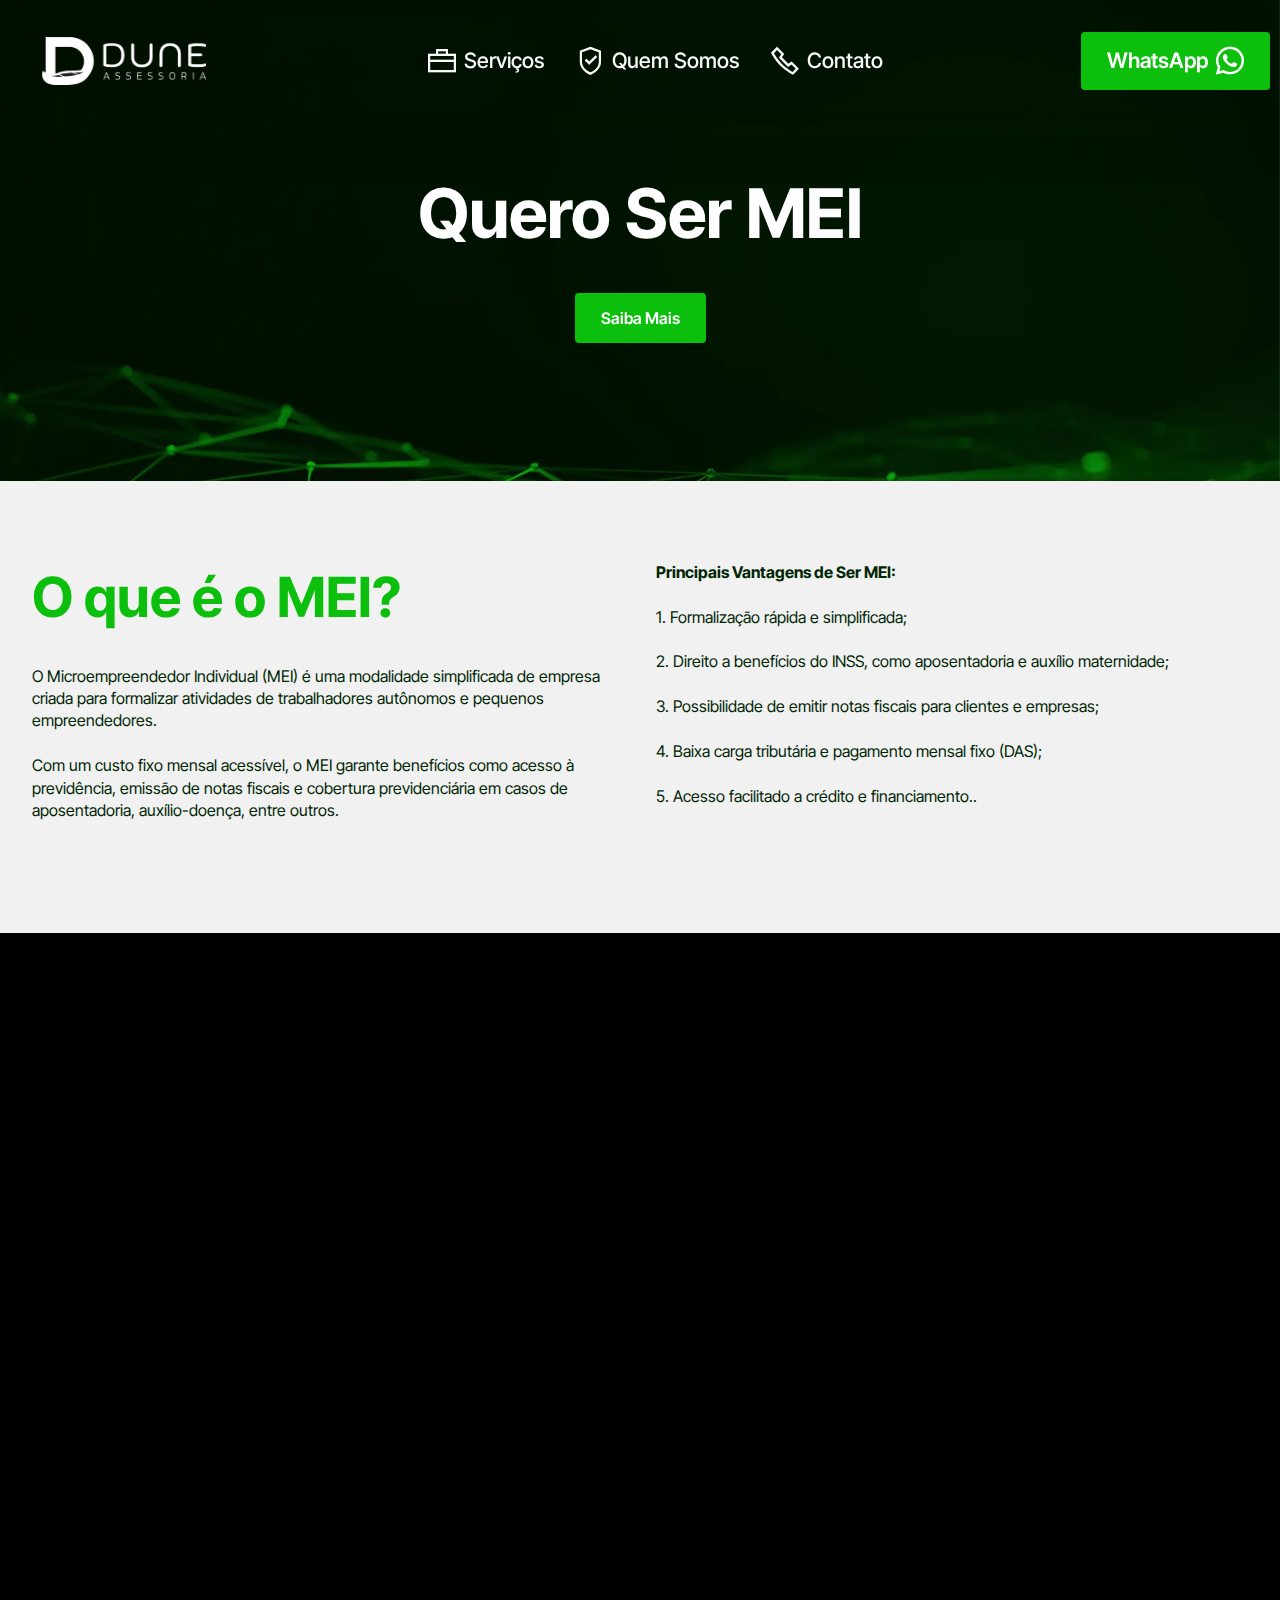
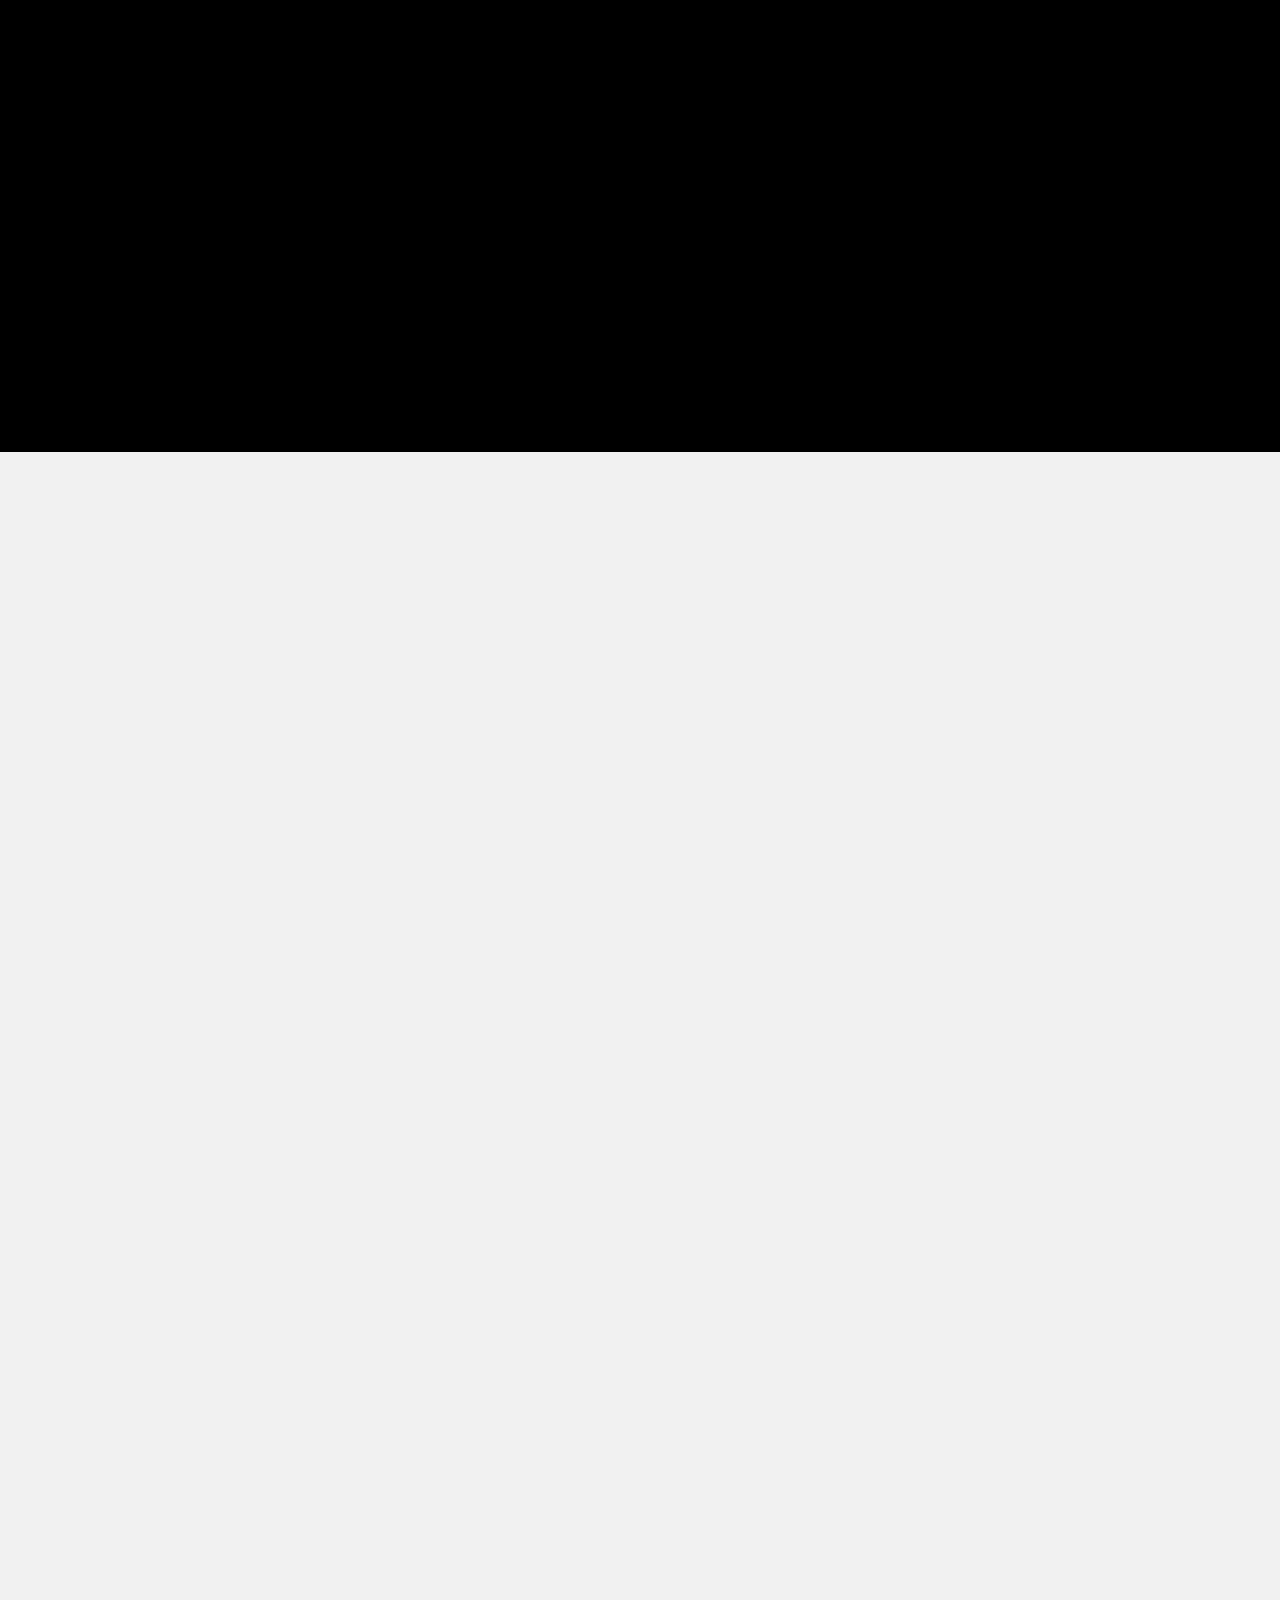
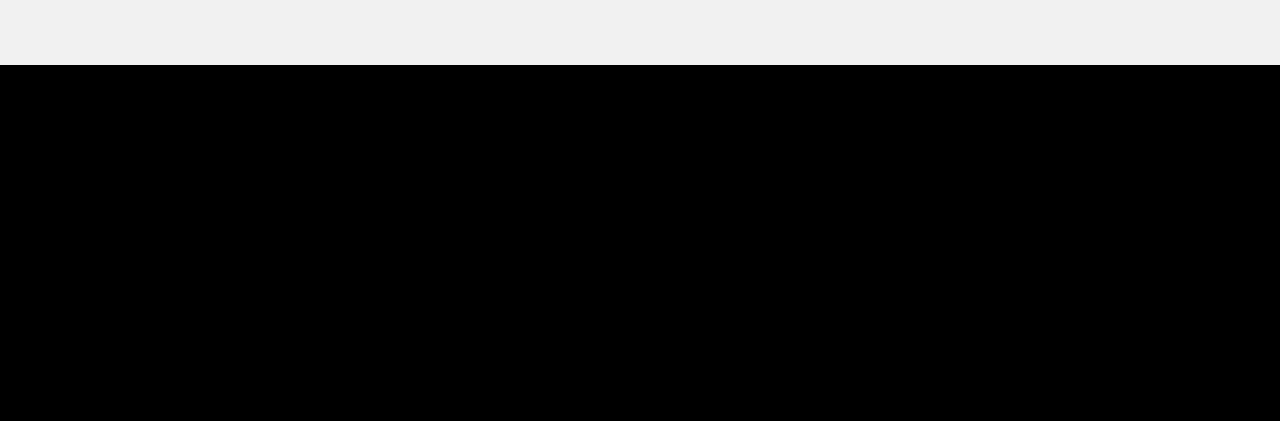
<file: querosermei.html>
<!DOCTYPE html>
<html>
<head>
  <meta charset="UTF-8">
  <meta http-equiv="X-UA-Compatible" content="IE=edge">
  <meta name="viewport" content="width=device-width, initial-scale=1, minimum-scale=1">
  <meta name="twitter:card" content="summary_large_image"/>
  <meta name="twitter:image:src" content="assets/images/querosermei-meta.jpg">
  <meta property="og:image" content="assets/images/querosermei-meta.jpg">
  <meta name="twitter:title" content="Quero Ser MEI | Dune Assessoria">
  <meta name="description" content="">

  <title>Quero Ser MEI | Dune Assessoria</title>

  <!-- Estilos CSS -->
  <link rel="stylesheet" href="assets/web/assets/mobirise-icons2/mobirise2.css">
  <link rel="stylesheet" href="assets/bootstrap/css/bootstrap.min.css">
  <link rel="stylesheet" href="assets/bootstrap/css/bootstrap-grid.min.css">
  <link rel="stylesheet" href="assets/bootstrap/css/bootstrap-reboot.min.css">
  <link rel="stylesheet" href="assets/parallax/jarallax.css">
  <link rel="stylesheet" href="assets/animatecss/animate.css">
  <link rel="stylesheet" href="assets/dropdown/css/style.css">
  <link rel="stylesheet" href="assets/socicon/css/styles.css">
  <link rel="stylesheet" href="assets/theme/css/style.css">
  
  <!-- Fontes do Google -->
  <link rel="preload" href="https://fonts.googleapis.com/css?family=Inter+Tight:100,200,300,400,500,600,700,800,900,100i,200i,300i,400i,500i,600i,700i,800i,900i&display=swap" as="style" onload="this.onload=null;this.rel='stylesheet'">
  <noscript><link rel="stylesheet" href="https://fonts.googleapis.com/css?family=Inter+Tight:100,200,300,400,500,600,700,800,900,100i,200i,300i,400i,500i,600i,700i,800i,900i&display=swap"></noscript>

  <!-- Estilo adicional -->
  <link rel="preload" as="style" href="assets/mobirise/css/mbr-additional.css?v=weNzJJ">
  <link rel="stylesheet" href="assets/mobirise/css/mbr-additional.css?v=weNzJJ" type="text/css">

  <!-- Favicon -->
  <link rel="shortcut icon" href="assets/images/logo-dune-icon.jpg" type="image/x-icon">
</head>
<body>
  
  <section data-bs-version="5.1" class="menu menu1 cid-uAtMzOsdiX" once="menu" id="menu01-1l">
	

	<nav class="navbar navbar-dropdown navbar-expand-lg">
		<div class="container">
			<div class="navbar-brand">
				<span class="navbar-logo">
					<a href="index.html#header13-j">
						<img src="assets/images/dune-logo-5-branca-png.png" alt="Dune Assessoria Logo" style="height: 3rem;">
					</a>
				</span>
				
			</div>
			<button class="navbar-toggler" type="button" data-toggle="collapse" data-bs-toggle="collapse" data-target="#navbarSupportedContent" data-bs-target="#navbarSupportedContent" aria-controls="navbarNavAltMarkup" aria-expanded="false" aria-label="Toggle navigation">
				<div class="hamburger">
					<span></span>
					<span></span>
					<span></span>
					<span></span>
				</div>
			</button>
			<div class="collapse navbar-collapse" id="navbarSupportedContent">
				<ul class="navbar-nav nav-dropdown" data-app-modern-menu="true"><li class="nav-item">
						<a class="nav-link link text-white text-primary display-4" href="index.html#slider4-4"><span class="mobi-mbri mobi-mbri-briefcase mbr-iconfont mbr-iconfont-btn"></span>Serviços</a>
					</li>
					<li class="nav-item">
						<a class="nav-link link text-white text-primary display-4" href="index.html#article07-1m" aria-expanded="false"><span class="mobi-mbri mobi-mbri-protect mbr-iconfont mbr-iconfont-btn"></span>Quem Somos</a>
					</li>
					<li class="nav-item">
						<a class="nav-link link text-white text-primary display-4" href="index.html#contacts01-1r"><span class="mobi-mbri mobi-mbri-phone mbr-iconfont mbr-iconfont-btn"></span>Contato</a>
					</li></ul>
				
				<div class="navbar-buttons mbr-section-btn"><a class="btn btn-primary display-4" href="https://wa.me/554896677387" target="_blank"><span class="socicon socicon-whatsapp mbr-iconfont mbr-iconfont-btn"></span>WhatsApp</a></div>
			</div>
		</div>
	</nav>
</section>

<section data-bs-version="5.1" class="header19 cid-uAttuWuYvF mbr-parallax-background" id="header19-11">
  

  
  
  <div class="container">
    <div class="row">
      <div class="content-wrap col-12 col-md-8">
        <h1 class="mbr-section-title mbr-fonts-style mb-4 display-1">
          <strong>Quero Ser MEI</strong><br></h1>
        
        <div class="mbr-section-btn"><a class="btn btn-primary display-7" href="querosermei.html#features022-22">Saiba Mais</a></div>
        
      </div>
    </div>
  </div>
</section>

<section data-bs-version="5.1" class="article15 cid-uAxnPFP7ff" id="article15-24">
    
    <div class="container">
        <div class="row justify-content-center">
            <div class="col-12 col-md">
                <h5 class="mbr-section-title mbr-fonts-style mt-0 mb-4 display-2"><strong>O que é o MEI?</strong></h5>
                <h6 class="mbr-section-subtitle mbr-fonts-style mt-0 mb-4 display-7">O Microempreendedor Individual (MEI) é uma modalidade simplificada de empresa criada para formalizar atividades de trabalhadores autônomos e pequenos empreendedores.<br><br>
<div>Com um custo fixo mensal acessível, o MEI garante benefícios como acesso à previdência, emissão de notas fiscais e cobertura previdenciária em casos de aposentadoria, auxílio-doença, entre outros.</div></h6>
            </div>
            <div class="col-md-12 col-lg-6">
              <p class="mbr-text mbr-fonts-style mt-0 mb-0 display-7"><strong>Principais Vantagens de Ser MEI:<br></strong><br>1. Formalização rápida e simplificada;
<br>
<br>2. Direito a benefícios do INSS, como aposentadoria e auxílio maternidade;
<br>
<br>3. Possibilidade de emitir notas fiscais para clientes e empresas;
<br>
<br>4. Baixa carga tributária e pagamento mensal fixo (DAS);
<br>
<br>5. Acesso facilitado a crédito e financiamento..
              </p>
            </div>
        </div>
    </div>
</section>

<section data-bs-version="5.1" class="features22 cid-uAxkiXKwKv" id="features022-22">
  

  
  
  <div class="container">
    <div class="row mb-5 justify-content-center">
      <div class="col-12 content-head">
        <h3 class="mbr-section-title mbr-fonts-style align-center mb-0 display-2"><strong>Como Funciona Nosso Apoio?</strong></h3>
        <h5 class="mbr-section-subtitle mbr-fonts-style align-center mb-0 mt-4 display-7">Abrir seu próprio negócio pode ser mais simples do que você imagina! Com nosso apoio, <strong>simplificamos </strong>o <strong>processo de abertura da sua empresa</strong> e ajudamos você a realizar o sonho de empreender. Fornecemos <strong>orientação completa</strong> e passo a passo para formalizar sua empresa:</h5>
      </div>
    </div>
    <div class="row mbr-masonry" data-masonry="{&quot;percentPosition&quot;: true }">
      
      
      <div class="item features-without-image col-12 col-md-6 col-lg-4 item-mb active">
        <div class="item-wrapper">
          <div class="card-box align-left">
            <div class="iconfont-wrapper">
              <span class="mbr-iconfont mobi-mbri-cust-feedback mobi-mbri"></span>
            </div>
            <h5 class="card-title mbr-fonts-style display-5"><strong>Orientação Tributária</strong></h5>
            <p class="card-text mbr-fonts-style display-7">
              Explicamos os impostos envolvidos e os direitos do MEI, como acesso à previdência e benefícios do INSS.
            </p>

            
          </div>
        </div>
      </div><div class="item features-without-image col-12 col-md-6 col-lg-4 item-mb">
        <div class="item-wrapper">
          <div class="card-box align-left">
            <div class="iconfont-wrapper">
              <span class="mbr-iconfont mobi-mbri-pages mobi-mbri"></span>
            </div>
            <h5 class="card-title mbr-fonts-style display-5"><strong>Documentação Necessária</strong></h5>
            <p class="card-text mbr-fonts-style display-7">CPF, comprovante de endereço e título de eleitor ou recibo da última declaração de Imposto de Renda.
            </p>

            
          </div>
        </div>
      </div><div class="item features-without-image col-12 col-md-6 col-lg-4 item-mb">
        <div class="item-wrapper">
          <div class="card-box align-left">
            <div class="iconfont-wrapper">
              <span class="mbr-iconfont mobi-mbri-contact-form mobi-mbri"></span>
            </div>
            <h5 class="card-title mbr-fonts-style display-5"><strong>Cadastro no Portal do Empreendedor</strong></h5>
            <p class="card-text mbr-fonts-style display-7">
              Fazemos o registro oficial, definindo as atividades econômicas da sua empresa.
            </p>

            
          </div>
        </div>
      </div>
      
      
      
    </div>
  </div>
</section>

<section data-bs-version="5.1" class="start article2 cid-uAxoEJy85s" id="article02-25">
	

	
	

	<div class="container">
		<div class="row justify-content-center">
			<div class="col-12 col-md-12 col-lg-4 image-wrapper">
				<img class="w-100" src="assets/images/mbr-3.webp" alt="Quero Ser MEI ">
			</div>
			<div class="col-12 col-md-12 col-lg">
				<div class="text-wrapper align-left">
					<h1 class="mbr-section-title mbr-fonts-style mb-4 display-2">
						<strong>Ficou Interessado?</strong></h1>
					<p class="mbr-text align-left mbr-fonts-style mb-4 display-7">
					Entre em contato conosco e tire suas dúvidas.</p>
					<div class="mbr-section-btn align-left mt-3"><a class="btn btn-danger-outline display-7" href="https://wa.me/5548996677387" target="_blank">Quero Ser MEI Já</a></div>
				</div>
			</div>
		</div>
	</div>
</section>

<section data-bs-version="5.1" class="slider4 mbr-embla cid-uAtuzzWtwC" id="slider4-12">
    
    
    <div class="position-relative text-center">
        <div class="mbr-section-head">
            <h4 class="mbr-section-title mbr-fonts-style align-center mb-0 display-5">
                <strong>Nossos Serviços</strong></h4>
            <h5 class="mbr-section-subtitle mbr-fonts-style align-center mb-0 mt-2 display-2"><strong>Você também pode se interessar</strong></h5>
        </div>
        <div class="embla mt-4" data-skip-snaps="true" data-align="center" data-contain-scroll="trimSnaps" data-auto-play-interval="5" data-draggable="true">
            <div class="embla__viewport container">
                <div class="embla__container">
                    
                    <div class="embla__slide slider-image item active" style="margin-left: 2rem; margin-right: 2rem;">
                        <div class="slide-content">
                            <div class="item-wrapper">
                                <div class="item-img">
                                    <img src="assets/images/mbr-2.webp" alt="Mobirise Website Builder">
                                </div>
                            </div>
                            <div class="item-content">
                                <h5 class="item-title mbr-fonts-style display-7"><strong>Já Sou MEI</strong></h5>
                                
                                <p class="mbr-text mbr-fonts-style mt-3 display-7">Aproveite para cuidar do seu negócio sem se preocupar com prazos de guias ou dificuldades na emissão de notas.&nbsp;<br></p>
                            </div>
                            <div class="mbr-section-btn item-footer mt-2"><a href="jasoumei.html#header19-14" class="btn btn-primary item-btn display-7">Saiba Mais</a></div>
                        </div>
                    </div>
                    <div class="embla__slide slider-image item" style="margin-left: 2rem; margin-right: 2rem;">
                        <div class="slide-content">
                            <div class="item-wrapper">
                                <div class="item-img">
                                    <img src="assets/images/mbr-4.webp" alt="Mobirise Website Builder">
                                </div>
                            </div>
                            <div class="item-content">
                                <h5 class="item-title mbr-fonts-style display-7"><strong>Gestão Financeira Empresarial</strong></h5>
                                
                                <p class="mbr-text mbr-fonts-style mt-3 display-7">Toda empresa precisa de um Financeiro Estruturado, e nós ajudamos a fazer seu negócio lucrar mais!&nbsp;<br></p>
                            </div>
                            <div class="mbr-section-btn item-footer mt-2"><a href="gestaofinanceiraempresarial.html#header19-1a" class="btn btn-primary item-btn display-7">Saiba Mais</a></div>
                        </div>
                    </div>
                    <div class="embla__slide slider-image item" style="margin-left: 2rem; margin-right: 2rem;">
                        <div class="slide-content">
                            <div class="item-wrapper">
                                <div class="item-img">
                                    <img src="assets/images/mbr-5.webp" alt="Mobirise Website Builder">
                                </div>
                            </div>
                            <div class="item-content">
                                <h5 class="item-title mbr-fonts-style display-7"><strong>Serviços PF</strong></h5>
                                
                                <p class="mbr-text mbr-fonts-style mt-3 display-7">Precisa de Contratos de Prestação de Serviços, de Aluguéis ou Declarar o Imposto de Renda? Conte conosco para lhe auxiliar!&nbsp;<br></p>
                            </div>
                            <div class="mbr-section-btn item-footer mt-2"><a href="servicospf.html#header19-1g" class="btn btn-primary item-btn display-7">Saiba Mais</a></div>
                        </div>
                    </div>
                </div>
            </div>
            <button class="embla__button embla__button--prev">
                <span class="mobi-mbri mobi-mbri-arrow-prev mbr-iconfont" aria-hidden="true"></span>
                <span class="sr-only visually-hidden visually-hidden">Previous</span>
            </button>
            <button class="embla__button embla__button--next">
                <span class="mobi-mbri mobi-mbri-arrow-next mbr-iconfont" aria-hidden="true"></span>
                <span class="sr-only visually-hidden visually-hidden">Next</span>
            </button>
        </div>
    </div>
</section>

<section data-bs-version="5.1" class="contacts01 cid-uAtUqLVk4s" id="contacts01-1p">
    

    
    
    <div class="container-fluid">
        <div class="row justify-content-center">
            <div class="col-12 content-head">
                <div class="mbr-section-head mb-5">
                    <h3 class="mbr-section-title mbr-fonts-style align-center mb-0 display-5"><strong>Nosso Contato</strong></h3>
                    <h4 class="mbr-section-subtitle mbr-fonts-style align-center mb-0 mt-4 display-2"><strong>
                        Fale Conosco</strong></h4>
                </div>
            </div>
        </div>
        <div class="row">
            <div class="item features-without-image col-12 col-md-3 active">
                <div class="item-wrapper">
                    <div class="text-wrapper">
                        <h6 class="card-title mbr-fonts-style mb-3 display-5">
                            <strong>Telefone</strong></h6>
                        <p class="mbr-text mbr-fonts-style display-7"><a href="https://wa.me/5548996677387" class="text-primary"><strong>(48) 99667-7387</strong></a><br></p>
                    </div>
                </div>
            </div>
            <div class="item features-without-image col-12 col-md-3">
                <div class="item-wrapper">
                    <div class="text-wrapper">
                        <h6 class="card-title mbr-fonts-style mb-3 display-5">
                            <strong>Email</strong>
                        </h6>
                        <p class="mbr-text mbr-fonts-style display-7"><strong>contato@duneassessoria.com.br</strong></p>
                    </div>
                </div>
            </div>
            <div class="item features-without-image col-12 col-md-3">
                <div class="item-wrapper">
                    <div class="text-wrapper">
                        <h6 class="card-title mbr-fonts-style mb-3 display-5">
                            <strong>Endereço</strong></h6>
                        <p class="mbr-text mbr-fonts-style display-7"><strong>
                            Garopaba, Santa Catarina</strong></p>
                    </div>
                </div>
            </div>
            <div class="item features-without-image col-12 col-md-3">
                <div class="item-wrapper">
                    <div class="text-wrapper">
                        <h6 class="card-title mbr-fonts-style mb-3 display-5"><strong>Atendimento</strong></h6>
                        <p class="mbr-text mbr-fonts-style display-7"><strong>seg - sáb </strong>|<strong> 14:00 - 18:00&nbsp;</strong></p>
                    </div>
                </div>
            </div>
        </div>
    </div>
</section>

<section data-bs-version="5.1" class="social05 cid-uAtWTccWGh" id="social05-1u">
    

    

    <div class="container">
        <div class="row">
            <h3 class="mbr-section-title align-center mb-5 mbr-fonts-style display-5"><strong>Nos acompanhe nas Redes Sociais</strong></h3>
            <div class="col-12">
                <div class="social-row">
                    <div class="soc-item">
                        <a href="http://facebook.com/duneassessoria" target="_blank">
                            <span class="mbr-iconfont socicon-facebook socicon"></span>
                        </a>
                    </div>
                    <div class="soc-item">
                        <a href="http://instagram.com/duneassessoria" target="_blank">
                            <span class="mbr-iconfont socicon-instagram socicon"></span>
                        </a>
                    </div>
                    
                    
                    
                </div>
            </div>
        </div>
    </div>
</section>

<section data-bs-version="5.1" class="footer7 cid-uAtt2yYRZB" once="footers" id="footer7-z">

    

    

    <div class="container">
        <div class="media-container-row align-center mbr-white">
            <div class="col-12">
                <p class="mbr-text mb-0 mbr-fonts-style display-7">
                    © Copyright 2025 Dune Assessoria - Todos Direitos Reservados</p>
            </div>
        </div>
    </div>
</section></section><script src="assets/bootstrap/js/bootstrap.bundle.min.js"></script>  <script src="assets/parallax/jarallax.js"></script>  <script src="assets/smoothscroll/smooth-scroll.js"></script>  <script src="assets/ytplayer/index.js"></script>  <script src="assets/dropdown/js/navbar-dropdown.js"></script>  <script src="assets/masonry/masonry.pkgd.min.js"></script>  <script src="assets/imagesloaded/imagesloaded.pkgd.min.js"></script>  <script src="assets/embla/embla.min.js"></script>  <script src="assets/embla/script.js"></script>  <script src="assets/theme/js/script.js"></script>  
  
  <script>
  window.addEventListener('DOMContentLoaded', () => {
    // Verifica se há um hash (#) na URL
    const hash = window.location.hash;

    if (hash) {
      // Rola para a seção correspondente ao ID
      const targetElement = document.querySelector(hash);
      if (targetElement) {
        targetElement.scrollIntoView({ behavior: 'smooth' });

        // Após rolar, remove o hash da barra de endereços
        const newUrl = window.location.href.split('#')[0];
        history.replaceState(null, null, newUrl);
      }
    }
  });
</script>

 <div id="scrollToTop" class="scrollToTop mbr-arrow-up"><a style="text-align: center;"><i class="mbr-arrow-up-icon mbr-arrow-up-icon-cm cm-icon cm-icon-smallarrow-up"></i></a></div>
    <input name="animation" type="hidden">
  </body>
</html>
</file>
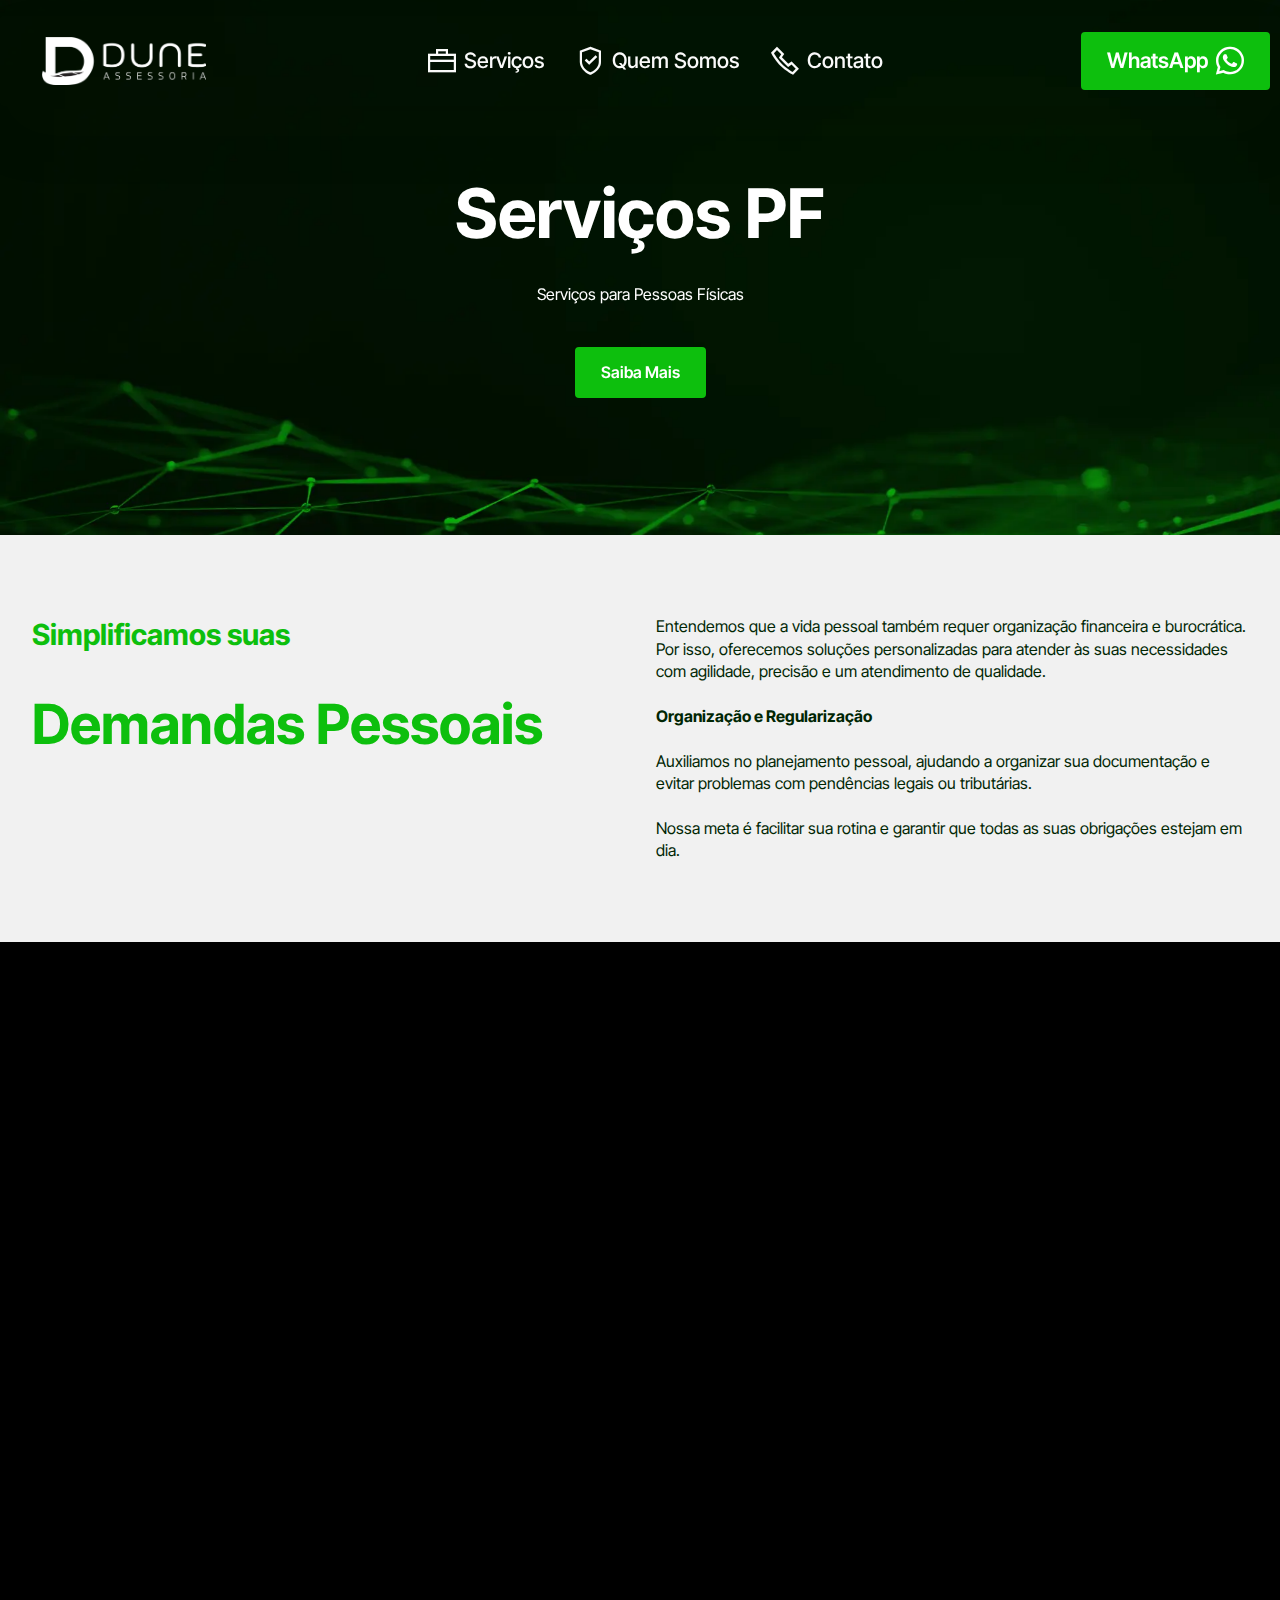
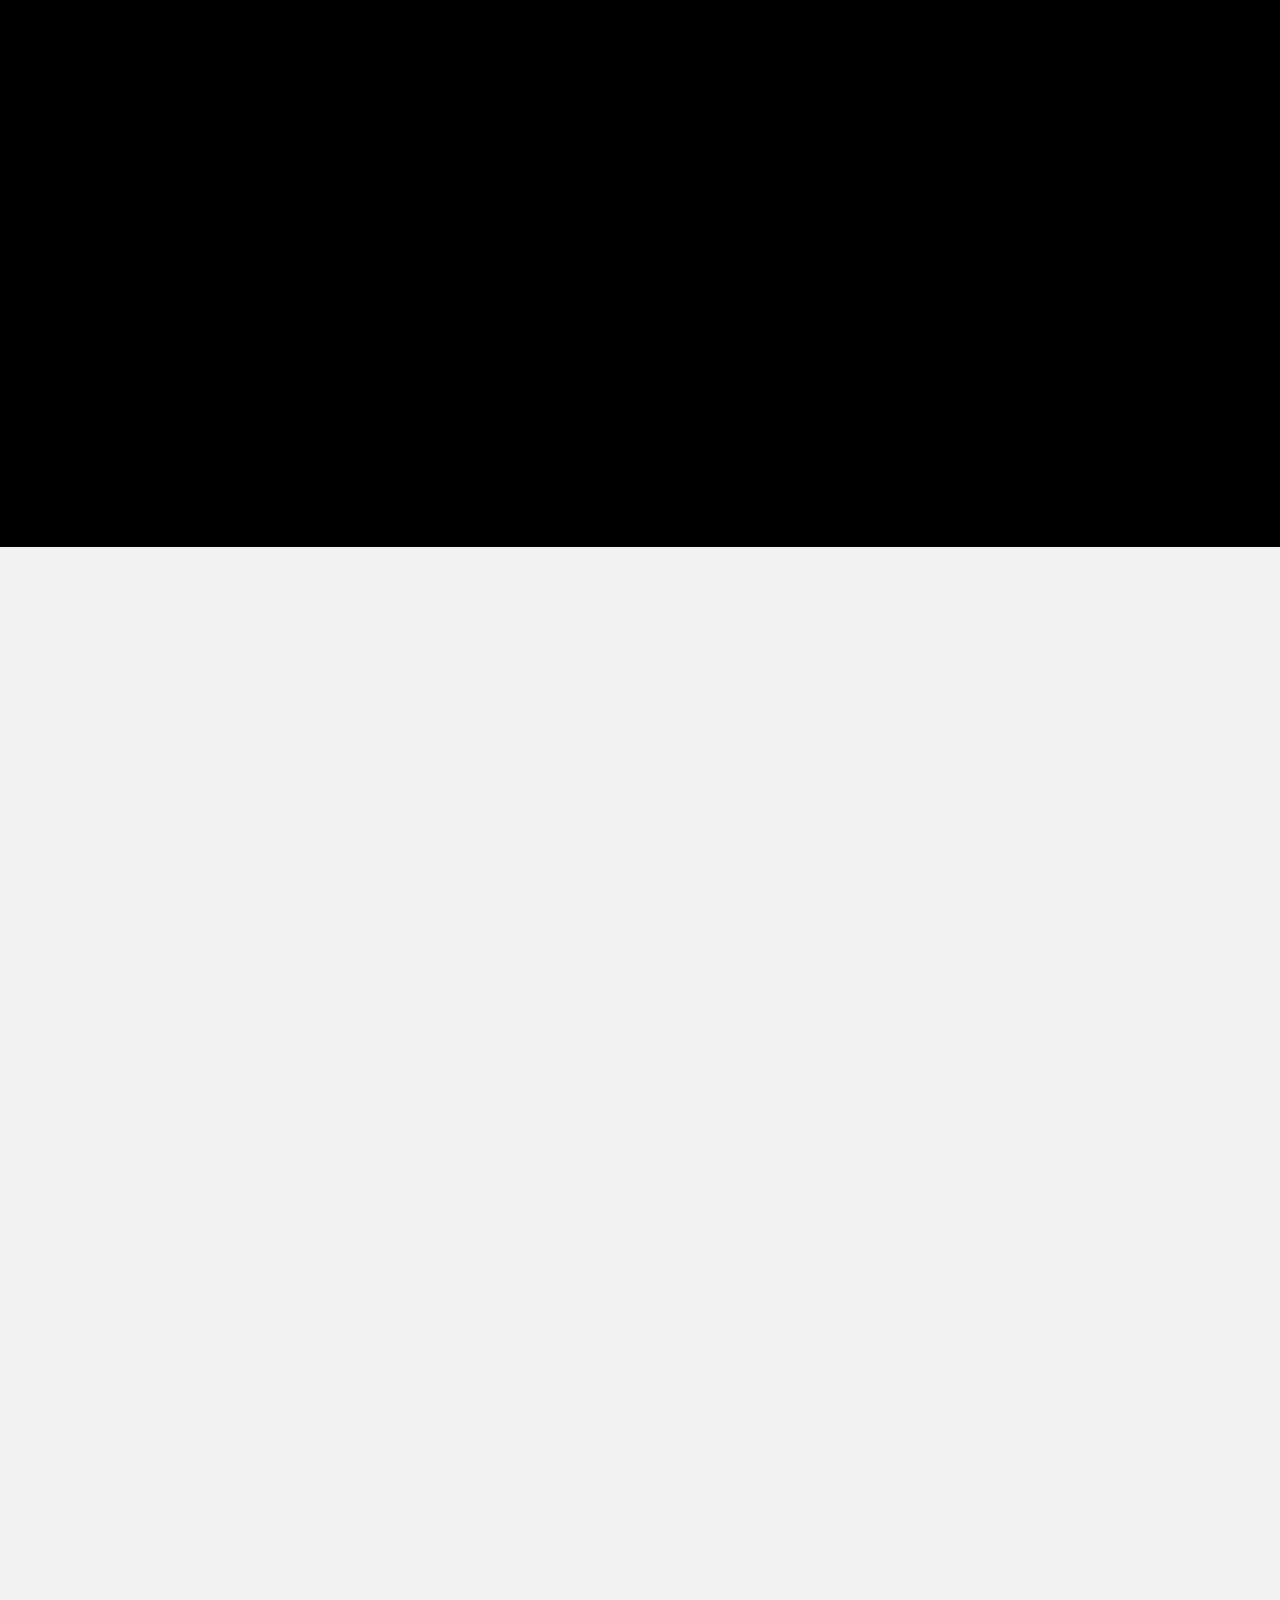
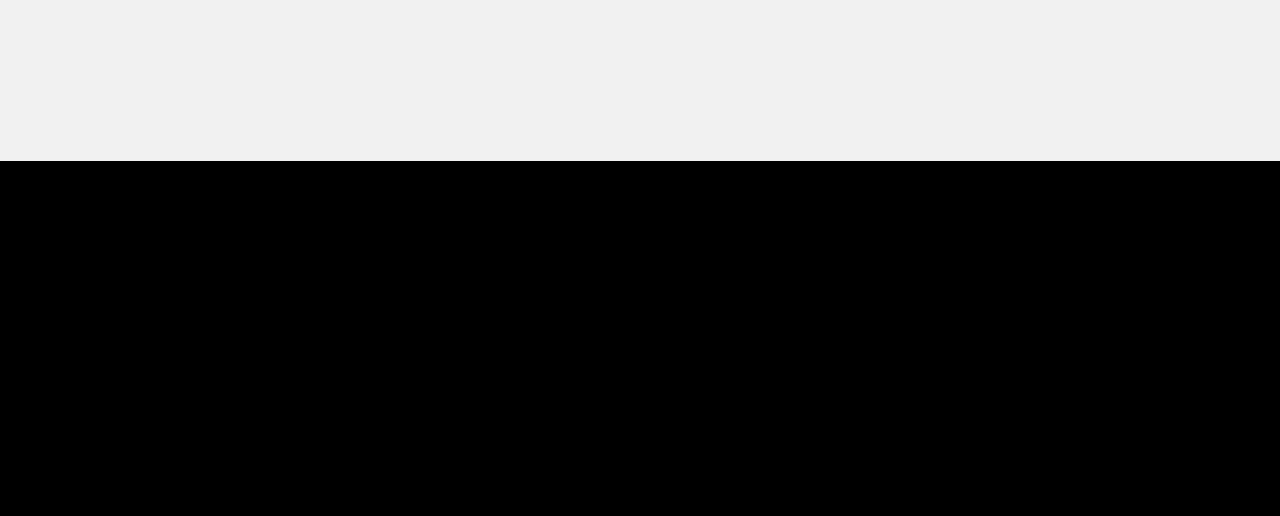
<file: servicospf.html>
<!DOCTYPE html>
<html>
<head>
  <meta charset="UTF-8">
  <meta http-equiv="X-UA-Compatible" content="IE=edge">
  <meta name="viewport" content="width=device-width, initial-scale=1, minimum-scale=1">
  <meta name="twitter:card" content="summary_large_image"/>
  <meta name="twitter:image:src" content="assets/images/servicospf-meta.jpg">
  <meta property="og:image" content="assets/images/servicospf-meta.jpg">
  <meta name="twitter:title" content="Serviços PF | Dune Assessoria">
  <meta name="description" content="Precisa de Contratos de Prestação de Serviços, de Aluguéis ou Declarar o Imposto de Renda? Conte conosco para lhe auxiliar!">

  <title>Serviços PF | Dune Assessoria</title>

  <!-- Estilos CSS -->
  <link rel="stylesheet" href="assets/web/assets/mobirise-icons2/mobirise2.css">
  <link rel="stylesheet" href="assets/bootstrap/css/bootstrap.min.css">
  <link rel="stylesheet" href="assets/bootstrap/css/bootstrap-grid.min.css">
  <link rel="stylesheet" href="assets/bootstrap/css/bootstrap-reboot.min.css">
  <link rel="stylesheet" href="assets/parallax/jarallax.css">
  <link rel="stylesheet" href="assets/animatecss/animate.css">
  <link rel="stylesheet" href="assets/dropdown/css/style.css">
  <link rel="stylesheet" href="assets/socicon/css/styles.css">
  <link rel="stylesheet" href="assets/theme/css/style.css">
  
  <!-- Fontes do Google -->
  <link rel="preload" href="https://fonts.googleapis.com/css?family=Inter+Tight:100,200,300,400,500,600,700,800,900,100i,200i,300i,400i,500i,600i,700i,800i,900i&display=swap" as="style" onload="this.onload=null;this.rel='stylesheet'">
  <noscript><link rel="stylesheet" href="https://fonts.googleapis.com/css?family=Inter+Tight:100,200,300,400,500,600,700,800,900,100i,200i,300i,400i,500i,600i,700i,800i,900i&display=swap"></noscript>

  <!-- Estilo adicional -->
  <link rel="preload" as="style" href="assets/mobirise/css/mbr-additional.css?v=CcTEpt">
  <link rel="stylesheet" href="assets/mobirise/css/mbr-additional.css?v=CcTEpt" type="text/css">

  <!-- Favicon -->
  <link rel="shortcut icon" href="assets/images/logo-dune-icon.jpg" type="image/x-icon">
</head>
<body>
  
  <section data-bs-version="5.1" class="menu menu1 cid-uAtMzOsdiX" once="menu" id="menu01-1l">
	

	<nav class="navbar navbar-dropdown navbar-expand-lg">
		<div class="container">
			<div class="navbar-brand">
				<span class="navbar-logo">
					<a href="index.html#header13-j">
						<img src="assets/images/dune-logo-5-branca-png.png" alt="Dune Assessoria Logo" style="height: 3rem;">
					</a>
				</span>
				
			</div>
			<button class="navbar-toggler" type="button" data-toggle="collapse" data-bs-toggle="collapse" data-target="#navbarSupportedContent" data-bs-target="#navbarSupportedContent" aria-controls="navbarNavAltMarkup" aria-expanded="false" aria-label="Toggle navigation">
				<div class="hamburger">
					<span></span>
					<span></span>
					<span></span>
					<span></span>
				</div>
			</button>
			<div class="collapse navbar-collapse" id="navbarSupportedContent">
				<ul class="navbar-nav nav-dropdown" data-app-modern-menu="true"><li class="nav-item">
						<a class="nav-link link text-white text-primary display-4" href="index.html#slider4-4"><span class="mobi-mbri mobi-mbri-briefcase mbr-iconfont mbr-iconfont-btn"></span>Serviços</a>
					</li>
					<li class="nav-item">
						<a class="nav-link link text-white text-primary display-4" href="index.html#article07-1m" aria-expanded="false"><span class="mobi-mbri mobi-mbri-protect mbr-iconfont mbr-iconfont-btn"></span>Quem Somos</a>
					</li>
					<li class="nav-item">
						<a class="nav-link link text-white text-primary display-4" href="index.html#contacts01-1r"><span class="mobi-mbri mobi-mbri-phone mbr-iconfont mbr-iconfont-btn"></span>Contato</a>
					</li></ul>
				
				<div class="navbar-buttons mbr-section-btn"><a class="btn btn-primary display-4" href="https://wa.me/554896677387" target="_blank"><span class="socicon socicon-whatsapp mbr-iconfont mbr-iconfont-btn"></span>WhatsApp</a></div>
			</div>
		</div>
	</nav>
</section>

<section data-bs-version="5.1" class="header19 cid-uAtuSd3G6s mbr-parallax-background" id="header19-1g">
  

  
  
  <div class="container">
    <div class="row">
      <div class="content-wrap col-12 col-md-8">
        <h1 class="mbr-section-title mbr-fonts-style mb-4 display-1">
          <strong>Serviços PF</strong><br></h1>
        <p class="mbr-fonts-style mbr-text mb-4 display-7">
          Serviços para Pessoas Físicas</p>
        <div class="mbr-section-btn"><a class="btn btn-primary display-7" href="servicospf.html#features022-2b">Saiba Mais</a></div>
        
      </div>
    </div>
  </div>
</section>

<section data-bs-version="5.1" class="article15 cid-uAxtQS8jHI" id="article15-29">
    
    <div class="container">
        <div class="row justify-content-center">
            <div class="col-12 col-md">
                <h5 class="mbr-section-title mbr-fonts-style mt-0 mb-4 display-5"><strong>Simplificamos suas&nbsp;</strong></h5>
                <h6 class="mbr-section-subtitle mbr-fonts-style mt-0 mb-4 display-2"><strong>Demandas Pessoais</strong></h6>
            </div>
            <div class="col-md-12 col-lg-6">
              <p class="mbr-text mbr-fonts-style mt-0 mb-0 display-7">Entendemos que a vida pessoal também requer organização financeira e burocrática. Por isso, oferecemos soluções personalizadas para atender às suas necessidades com agilidade, precisão e um atendimento de qualidade.<strong><br></strong><br><strong>Organização e Regularização&nbsp;</strong><br><strong><br></strong>Auxiliamos no planejamento pessoal, ajudando a organizar sua documentação e evitar problemas com pendências legais ou tributárias.<br><br>Nossa meta é facilitar sua rotina e garantir que todas as suas obrigações estejam em dia.<br></p>
            </div>
        </div>
    </div>
</section>

<section data-bs-version="5.1" class="features22 cid-uAxtSbxUTU" id="features022-2b">
  

  
  
  <div class="container">
    <div class="row mb-5 justify-content-center">
      <div class="col-12 content-head">
        <h3 class="mbr-section-title mbr-fonts-style align-center mb-0 display-2"><strong>Nossas Soluções</strong></h3>
        <h5 class="mbr-section-subtitle mbr-fonts-style align-center mb-0 mt-4 display-7">Facilite sua rotina com nossas soluções completas e tenha mais tranquilidade no seu dia a dia!</h5>
      </div>
    </div>
    <div class="row mbr-masonry" data-masonry="{&quot;percentPosition&quot;: true }">
      
      
      <div class="item features-without-image col-12 col-md-6 col-lg-4 item-mb active">
        <div class="item-wrapper">
          <div class="card-box align-left">
            <div class="iconfont-wrapper">
              <span class="mbr-iconfont mobi-mbri-briefcase mobi-mbri"></span>
            </div>
            <h5 class="card-title mbr-fonts-style display-5"><strong>Declaração de Imposto de Renda</strong></h5>
            <p class="card-text mbr-fonts-style display-7">Realizamos sua declaração de forma eficiente, incluindo:<br><br>- Apuração de ganhos de capital;<br>- Declaração de operações em bolsa de valores;<br>-&nbsp;Identificação de isenções fiscais aplicáveis.</p>

            
          </div>
        </div>
      </div><div class="item features-without-image col-12 col-md-6 col-lg-4 item-mb">
        <div class="item-wrapper">
          <div class="card-box align-left">
            <div class="iconfont-wrapper">
              <span class="mbr-iconfont mobi-mbri-contact-form mobi-mbri"></span>
            </div>
            <h5 class="card-title mbr-fonts-style display-5"><strong>Elaboração de Contratos Personalizados</strong></h5>
            <p class="card-text mbr-fonts-style display-7">Oferecemos contratos que atendem a diferentes necessidades, como:<br><br>- Contratos de prestação de serviços autônomos;<br>- Contratos de aluguel, garantindo segurança para locadores e locatários.</p>

            
          </div>
        </div>
      </div><div class="item features-without-image col-12 col-md-6 col-lg-4 item-mb">
        <div class="item-wrapper">
          <div class="card-box align-left">
            <div class="iconfont-wrapper">
              <span class="mbr-iconfont mobi-mbri-cust-feedback mobi-mbri"></span>
            </div>
            <h5 class="card-title mbr-fonts-style display-5"><strong>Suporte Personalizado</strong></h5>
            <p class="card-text mbr-fonts-style display-7">Estamos prontos para tirar suas dúvidas e oferecer soluções adaptadas à sua realidade. Desde consultas específicas até demandas complexas, conte com nossa experiência e dedicação.
            </p>

            
          </div>
        </div>
      </div>
      
      
      
    </div>
  </div>
</section>

<section data-bs-version="5.1" class="start article2 cid-uAxtRG6uId" id="article02-2a">
	

	
	

	<div class="container">
		<div class="row justify-content-center">
			<div class="col-12 col-md-12 col-lg-4 image-wrapper">
				<img class="w-100" src="assets/images/mbr-5.webp" alt="Serviços PF">
			</div>
			<div class="col-12 col-md-12 col-lg">
				<div class="text-wrapper align-left">
					<h1 class="mbr-section-title mbr-fonts-style mb-4 display-2">
						<strong>Ficou Interessado?</strong></h1>
					<p class="mbr-text align-left mbr-fonts-style mb-4 display-7">
					Entre em contato conosco e tire suas dúvidas.</p>
					<div class="mbr-section-btn align-left mt-3"><a class="btn btn-danger-outline display-7" href="https://wa.me/5548996677387" target="_blank">Preciso de um Serviço</a></div>
				</div>
			</div>
		</div>
	</div>
</section>

<section data-bs-version="5.1" class="slider4 mbr-embla cid-uAtuSdm9xW" id="slider4-1h">
    
    
    <div class="position-relative text-center">
        <div class="mbr-section-head">
            <h4 class="mbr-section-title mbr-fonts-style align-center mb-0 display-5">
                <strong>Nossos Serviços</strong></h4>
            <h5 class="mbr-section-subtitle mbr-fonts-style align-center mb-0 mt-2 display-2"><strong>Você também pode se interessar</strong></h5>
        </div>
        <div class="embla mt-4" data-skip-snaps="true" data-align="center" data-contain-scroll="trimSnaps" data-auto-play-interval="5" data-draggable="true">
            <div class="embla__viewport container">
                <div class="embla__container">
                    <div class="embla__slide slider-image item" style="margin-left: 2rem; margin-right: 2rem;">
                        <div class="slide-content">
                            <div class="item-wrapper">
                                <div class="item-img">
                                    <img src="assets/images/mbr-3.webp" alt="Mobirise Website Builder">
                                </div>
                            </div>
                            <div class="item-content">
                                <h5 class="item-title mbr-fonts-style display-7"><strong>Quero Ser MEI</strong></h5>
                                
                                <p class="mbr-text mbr-fonts-style mt-3 display-7">Confira o necessário para abrir um MEI e começar seu negócio!&nbsp;<br></p>
                            </div>
                            <div class="mbr-section-btn item-footer mt-2"><a href="querosermei.html#header19-11" class="btn btn-primary item-btn display-7">Saiba Mais</a></div>
                        </div>
                    </div>
                    <div class="embla__slide slider-image item" style="margin-left: 2rem; margin-right: 2rem;">
                        <div class="slide-content">
                            <div class="item-wrapper">
                                <div class="item-img">
                                    <img src="assets/images/mbr-2.webp" alt="Mobirise Website Builder">
                                </div>
                            </div>
                            <div class="item-content">
                                <h5 class="item-title mbr-fonts-style display-7"><strong>Já Sou MEI</strong></h5>
                                
                                <p class="mbr-text mbr-fonts-style mt-3 display-7">Aproveite para cuidar do seu negócio sem se preocupar com prazos de guias ou dificuldades na emissão de notas.&nbsp;<br></p>
                            </div>
                            <div class="mbr-section-btn item-footer mt-2"><a href="jasoumei.html#header19-14" class="btn btn-primary item-btn display-7">Saiba Mais</a></div>
                        </div>
                    </div>
                    <div class="embla__slide slider-image item" style="margin-left: 2rem; margin-right: 2rem;">
                        <div class="slide-content">
                            <div class="item-wrapper">
                                <div class="item-img">
                                    <img src="assets/images/mbr-4.webp" alt="Mobirise Website Builder">
                                </div>
                            </div>
                            <div class="item-content">
                                <h5 class="item-title mbr-fonts-style display-7"><strong>Gestão Financeira Empresarial</strong></h5>
                                
                                <p class="mbr-text mbr-fonts-style mt-3 display-7">Toda empresa precisa de um Financeiro Estruturado, e nós ajudamos a fazer seu negócio lucrar mais!&nbsp;<br></p>
                            </div>
                            <div class="mbr-section-btn item-footer mt-2"><a href="gestaofinanceiraempresarial.html#header19-1a" class="btn btn-primary item-btn display-7">Saiba Mais</a></div>
                        </div>
                    </div>
                    
                </div>
            </div>
            <button class="embla__button embla__button--prev">
                <span class="mobi-mbri mobi-mbri-arrow-prev mbr-iconfont" aria-hidden="true"></span>
                <span class="sr-only visually-hidden visually-hidden">Previous</span>
            </button>
            <button class="embla__button embla__button--next">
                <span class="mobi-mbri mobi-mbri-arrow-next mbr-iconfont" aria-hidden="true"></span>
                <span class="sr-only visually-hidden visually-hidden">Next</span>
            </button>
        </div>
    </div>
</section>

<section data-bs-version="5.1" class="contacts01 cid-uAtXBdwEuc" id="contacts01-20">
    

    
    
    <div class="container">
        <div class="row justify-content-center">
            <div class="col-12 content-head">
                <div class="mbr-section-head mb-5">
                    <h3 class="mbr-section-title mbr-fonts-style align-center mb-0 display-5"><strong>Nosso Contato</strong></h3>
                    <h4 class="mbr-section-subtitle mbr-fonts-style align-center mb-0 mt-4 display-2"><strong>
                        Fale Conosco</strong></h4>
                </div>
            </div>
        </div>
        <div class="row">
            <div class="item features-without-image col-12 col-md-3 active">
                <div class="item-wrapper">
                    <div class="text-wrapper">
                        <h6 class="card-title mbr-fonts-style mb-3 display-5">
                            <strong>Telefone</strong></h6>
                        <p class="mbr-text mbr-fonts-style display-7"><a href="https://wa.me/5548996677387" class="text-primary"><strong>(48) 99667-7387</strong></a><br></p>
                    </div>
                </div>
            </div>
            <div class="item features-without-image col-12 col-md-3">
                <div class="item-wrapper">
                    <div class="text-wrapper">
                        <h6 class="card-title mbr-fonts-style mb-3 display-5">
                            <strong>Email</strong>
                        </h6>
                        <p class="mbr-text mbr-fonts-style display-7"><strong>contato@duneassessoria.com.br</strong></p>
                    </div>
                </div>
            </div>
            <div class="item features-without-image col-12 col-md-3">
                <div class="item-wrapper">
                    <div class="text-wrapper">
                        <h6 class="card-title mbr-fonts-style mb-3 display-5">
                            <strong>Endereço</strong></h6>
                        <p class="mbr-text mbr-fonts-style display-7"><strong>
                            Garopaba, Santa Catarina</strong></p>
                    </div>
                </div>
            </div>
            <div class="item features-without-image col-12 col-md-3">
                <div class="item-wrapper">
                    <div class="text-wrapper">
                        <h6 class="card-title mbr-fonts-style mb-3 display-5"><strong>Atendimento</strong></h6>
                        <p class="mbr-text mbr-fonts-style display-7"><strong>seg - sáb </strong>|<strong> 14:00 - 18:00&nbsp;</strong></p>
                    </div>
                </div>
            </div>
        </div>
    </div>
</section>

<section data-bs-version="5.1" class="social05 cid-uAtXBKOYwx" id="social05-21">
    

    

    <div class="container">
        <div class="row">
            <h3 class="mbr-section-title align-center mb-5 mbr-fonts-style display-5"><strong>Nos acompanhe nas Redes Sociais</strong></h3>
            <div class="col-12">
                <div class="social-row">
                    <div class="soc-item">
                        <a href="http://facebook.com/duneassessoria" target="_blank">
                            <span class="mbr-iconfont socicon-facebook socicon"></span>
                        </a>
                    </div>
                    <div class="soc-item">
                        <a href="http://instagram.com/duneassessoria" target="_blank">
                            <span class="mbr-iconfont socicon-instagram socicon"></span>
                        </a>
                    </div>
                    
                    
                    
                </div>
            </div>
        </div>
    </div>
</section>

<section data-bs-version="5.1" class="footer7 cid-uAtuSeKSYp" once="footers" id="footer7-1k">

    

    

    <div class="container">
        <div class="media-container-row align-center mbr-white">
            <div class="col-12">
                <p class="mbr-text mb-0 mbr-fonts-style display-7">
                    © Copyright 2025 Dune Assessoria - Todos Direitos Reservados</p>
            </div>
        </div>
    </div>
</section></section><script src="assets/bootstrap/js/bootstrap.bundle.min.js"></script>  <script src="assets/parallax/jarallax.js"></script>  <script src="assets/smoothscroll/smooth-scroll.js"></script>  <script src="assets/ytplayer/index.js"></script>  <script src="assets/dropdown/js/navbar-dropdown.js"></script>  <script src="assets/masonry/masonry.pkgd.min.js"></script>  <script src="assets/imagesloaded/imagesloaded.pkgd.min.js"></script>  <script src="assets/embla/embla.min.js"></script>  <script src="assets/embla/script.js"></script>  <script src="assets/theme/js/script.js"></script>  
  
  <script>
  window.addEventListener('DOMContentLoaded', () => {
    // Verifica se há um hash (#) na URL
    const hash = window.location.hash;

    if (hash) {
      // Rola para a seção correspondente ao ID
      const targetElement = document.querySelector(hash);
      if (targetElement) {
        targetElement.scrollIntoView({ behavior: 'smooth' });

        // Após rolar, remove o hash da barra de endereços
        const newUrl = window.location.href.split('#')[0];
        history.replaceState(null, null, newUrl);
      }
    }
  });
</script>

 <div id="scrollToTop" class="scrollToTop mbr-arrow-up"><a style="text-align: center;"><i class="mbr-arrow-up-icon mbr-arrow-up-icon-cm cm-icon cm-icon-smallarrow-up"></i></a></div>
    <input name="animation" type="hidden">
  </body>
</html>
</file>
<file: assets/web/assets/mobirise-icons2/mobirise2.css>
@font-face {
  font-family: 'Moririse2';
  font-display: swap;
  src:  url('mobirise2.eot?f2bix4');
  src:  url('mobirise2.eot?f2bix4#iefix') format('embedded-opentype'),
    url('mobirise2.ttf?f2bix4') format('truetype'),
    url('mobirise2.woff?f2bix4') format('woff'),
    url('mobirise2.svg?f2bix4#mobirise2') format('svg');
  font-weight: normal;
  font-style: normal;
}

[class^="mobi-"], [class*=" mobi-"] {
  /* use !important to prevent issues with browser extensions that change fonts */
  font-family: 'Moririse2' !important;
  speak: none;
  font-style: normal;
  font-weight: normal;
  font-variant: normal;
  text-transform: none;
  line-height: 1;

  /* Better Font Rendering =========== */
  -webkit-font-smoothing: antialiased;
  -moz-osx-font-smoothing: grayscale;
}

.mobi-mbri-add-submenu:before {
  content: "\e900";
}
.mobi-mbri-alert:before {
  content: "\e901";
}
.mobi-mbri-align-center:before {
  content: "\e902";
}
.mobi-mbri-align-justify:before {
  content: "\e903";
}
.mobi-mbri-align-left:before {
  content: "\e904";
}
.mobi-mbri-align-right:before {
  content: "\e905";
}
.mobi-mbri-android:before {
  content: "\e906";
}
.mobi-mbri-apple:before {
  content: "\e907";
}
.mobi-mbri-arrow-down:before {
  content: "\e908";
}
.mobi-mbri-arrow-next:before {
  content: "\e909";
}
.mobi-mbri-arrow-prev:before {
  content: "\e90a";
}
.mobi-mbri-arrow-up:before {
  content: "\e90b";
}
.mobi-mbri-bold:before {
  content: "\e90c";
}
.mobi-mbri-bookmark:before {
  content: "\e90d";
}
.mobi-mbri-bootstrap:before {
  content: "\e90e";
}
.mobi-mbri-briefcase:before {
  content: "\e90f";
}
.mobi-mbri-browse:before {
  content: "\e910";
}
.mobi-mbri-bulleted-list:before {
  content: "\e911";
}
.mobi-mbri-calendar:before {
  content: "\e912";
}
.mobi-mbri-camera:before {
  content: "\e913";
}
.mobi-mbri-cart-add:before {
  content: "\e914";
}
.mobi-mbri-cart-full:before {
  content: "\e915";
}
.mobi-mbri-cash:before {
  content: "\e916";
}
.mobi-mbri-change-style:before {
  content: "\e917";
}
.mobi-mbri-chat:before {
  content: "\e918";
}
.mobi-mbri-clock:before {
  content: "\e919";
}
.mobi-mbri-close:before {
  content: "\e91a";
}
.mobi-mbri-cloud:before {
  content: "\e91b";
}
.mobi-mbri-code:before {
  content: "\e91c";
}
.mobi-mbri-contact-form:before {
  content: "\e91d";
}
.mobi-mbri-credit-card:before {
  content: "\e91e";
}
.mobi-mbri-cursor-click:before {
  content: "\e91f";
}
.mobi-mbri-cust-feedback:before {
  content: "\e920";
}
.mobi-mbri-database:before {
  content: "\e921";
}
.mobi-mbri-delivery:before {
  content: "\e922";
}
.mobi-mbri-desktop:before {
  content: "\e923";
}
.mobi-mbri-devices:before {
  content: "\e924";
}
.mobi-mbri-down:before {
  content: "\e925";
}
.mobi-mbri-download-2:before {
  content: "\e926";
}
.mobi-mbri-download:before {
  content: "\e927";
}
.mobi-mbri-drag-n-drop-2:before {
  content: "\e928";
}
.mobi-mbri-drag-n-drop:before {
  content: "\e929";
}
.mobi-mbri-edit-2:before {
  content: "\e92a";
}
.mobi-mbri-edit:before {
  content: "\e92b";
}
.mobi-mbri-error:before {
  content: "\e92c";
}
.mobi-mbri-extension:before {
  content: "\e92d";
}
.mobi-mbri-features:before {
  content: "\e92e";
}
.mobi-mbri-file:before {
  content: "\e92f";
}
.mobi-mbri-flag:before {
  content: "\e930";
}
.mobi-mbri-folder:before {
  content: "\e931";
}
.mobi-mbri-gift:before {
  content: "\e932";
}
.mobi-mbri-github:before {
  content: "\e933";
}
.mobi-mbri-globe-2:before {
  content: "\e934";
}
.mobi-mbri-globe:before {
  content: "\e935";
}
.mobi-mbri-growing-chart:before {
  content: "\e936";
}
.mobi-mbri-hearth:before {
  content: "\e937";
}
.mobi-mbri-help:before {
  content: "\e938";
}
.mobi-mbri-home:before {
  content: "\e939";
}
.mobi-mbri-hot-cup:before {
  content: "\e93a";
}
.mobi-mbri-idea:before {
  content: "\e93b";
}
.mobi-mbri-image-gallery:before {
  content: "\e93c";
}
.mobi-mbri-image-slider:before {
  content: "\e93d";
}
.mobi-mbri-info:before {
  content: "\e93e";
}
.mobi-mbri-italic:before {
  content: "\e93f";
}
.mobi-mbri-key:before {
  content: "\e940";
}
.mobi-mbri-laptop:before {
  content: "\e941";
}
.mobi-mbri-layers:before {
  content: "\e942";
}
.mobi-mbri-left-right:before {
  content: "\e943";
}
.mobi-mbri-left:before {
  content: "\e944";
}
.mobi-mbri-letter:before {
  content: "\e945";
}
.mobi-mbri-like:before {
  content: "\e946";
}
.mobi-mbri-link:before {
  content: "\e947";
}
.mobi-mbri-lock:before {
  content: "\e948";
}
.mobi-mbri-login:before {
  content: "\e949";
}
.mobi-mbri-logout:before {
  content: "\e94a";
}
.mobi-mbri-magic-stick:before {
  content: "\e94b";
}
.mobi-mbri-map-pin:before {
  content: "\e94c";
}
.mobi-mbri-menu:before {
  content: "\e94d";
}
.mobi-mbri-mobile-2:before {
  content: "\e94e";
}
.mobi-mbri-mobile-horizontal:before {
  content: "\e94f";
}
.mobi-mbri-mobile:before {
  content: "\e950";
}
.mobi-mbri-mobirise:before {
  content: "\e951";
}
.mobi-mbri-more-horizontal:before {
  content: "\e952";
}
.mobi-mbri-more-vertical:before {
  content: "\e953";
}
.mobi-mbri-music:before {
  content: "\e954";
}
.mobi-mbri-new-file:before {
  content: "\e955";
}
.mobi-mbri-numbered-list:before {
  content: "\e956";
}
.mobi-mbri-opened-folder:before {
  content: "\e957";
}
.mobi-mbri-pages:before {
  content: "\e958";
}
.mobi-mbri-paper-plane:before {
  content: "\e959";
}
.mobi-mbri-paperclip:before {
  content: "\e95a";
}
.mobi-mbri-phone:before {
  content: "\e95b";
}
.mobi-mbri-photo:before {
  content: "\e95c";
}
.mobi-mbri-photos:before {
  content: "\e95d";
}
.mobi-mbri-pin:before {
  content: "\e95e";
}
.mobi-mbri-play:before {
  content: "\e95f";
}
.mobi-mbri-plus:before {
  content: "\e960";
}
.mobi-mbri-preview:before {
  content: "\e961";
}
.mobi-mbri-print:before {
  content: "\e962";
}
.mobi-mbri-protect:before {
  content: "\e963";
}
.mobi-mbri-question:before {
  content: "\e964";
}
.mobi-mbri-quote-left:before {
  content: "\e965";
}
.mobi-mbri-quote-right:before {
  content: "\e966";
}
.mobi-mbri-redo:before {
  content: "\e967";
}
.mobi-mbri-refresh:before {
  content: "\e968";
}
.mobi-mbri-responsive-2:before {
  content: "\e969";
}
.mobi-mbri-responsive:before {
  content: "\e96a";
}
.mobi-mbri-right:before {
  content: "\e96b";
}
.mobi-mbri-rocket:before {
  content: "\e96c";
}
.mobi-mbri-sad-face:before {
  content: "\e96d";
}
.mobi-mbri-sale:before {
  content: "\e96e";
}
.mobi-mbri-save:before {
  content: "\e96f";
}
.mobi-mbri-search:before {
  content: "\e970";
}
.mobi-mbri-setting-2:before {
  content: "\e971";
}
.mobi-mbri-setting-3:before {
  content: "\e972";
}
.mobi-mbri-setting:before {
  content: "\e973";
}
.mobi-mbri-share:before {
  content: "\e974";
}
.mobi-mbri-shopping-bag:before {
  content: "\e975";
}
.mobi-mbri-shopping-basket:before {
  content: "\e976";
}
.mobi-mbri-shopping-cart:before {
  content: "\e977";
}
.mobi-mbri-sites:before {
  content: "\e978";
}
.mobi-mbri-smile-face:before {
  content: "\e979";
}
.mobi-mbri-speed:before {
  content: "\e97a";
}
.mobi-mbri-star:before {
  content: "\e97b";
}
.mobi-mbri-success:before {
  content: "\e97c";
}
.mobi-mbri-sun:before {
  content: "\e97d";
}
.mobi-mbri-sun2:before {
  content: "\e97e";
}
.mobi-mbri-tablet-vertical:before {
  content: "\e97f";
}
.mobi-mbri-tablet:before {
  content: "\e980";
}
.mobi-mbri-target:before {
  content: "\e981";
}
.mobi-mbri-timer:before {
  content: "\e982";
}
.mobi-mbri-to-ftp:before {
  content: "\e983";
}
.mobi-mbri-to-local-drive:before {
  content: "\e984";
}
.mobi-mbri-touch-swipe:before {
  content: "\e985";
}
.mobi-mbri-touch:before {
  content: "\e986";
}
.mobi-mbri-trash:before {
  content: "\e987";
}
.mobi-mbri-underline:before {
  content: "\e988";
}
.mobi-mbri-undo:before {
  content: "\e989";
}
.mobi-mbri-unlink:before {
  content: "\e98a";
}
.mobi-mbri-unlock:before {
  content: "\e98b";
}
.mobi-mbri-up-down:before {
  content: "\e98c";
}
.mobi-mbri-up:before {
  content: "\e98d";
}
.mobi-mbri-update:before {
  content: "\e98e";
}
.mobi-mbri-upload-2:before {
  content: "\e98f";
}
.mobi-mbri-upload:before {
  content: "\e990";
}
.mobi-mbri-user-2:before {
  content: "\e991";
}
.mobi-mbri-user:before {
  content: "\e992";
}
.mobi-mbri-users:before {
  content: "\e993";
}
.mobi-mbri-video-play:before {
  content: "\e994";
}
.mobi-mbri-video:before {
  content: "\e995";
}
.mobi-mbri-watch:before {
  content: "\e996";
}
.mobi-mbri-website-theme-2:before {
  content: "\e997";
}
.mobi-mbri-website-theme:before {
  content: "\e998";
}
.mobi-mbri-wifi:before {
  content: "\e999";
}
.mobi-mbri-windows:before {
  content: "\e99a";
}
.mobi-mbri-zoom-in:before {
  content: "\e99b";
}
.mobi-mbri-zoom-out:before {
  content: "\e99c";
}
</file>
<file: assets/parallax/jarallax.css>
.jarallax {
    position: relative;
    z-index: 0;
}
.jarallax > .jarallax-img {
    position: absolute;
    object-fit: cover;
    /* support for plugin https://github.com/bfred-it/object-fit-images */
    font-family: 'object-fit: cover;';
    top: 0;
    left: 0;
    width: 100%;
    height: 100%;
    z-index: -1;
}
</file>
<file: assets/dropdown/css/style.css>
.navbar-dropdown {
  left: 0;
  padding: 0;
  position: absolute;
  right: 0;
  top: 0;
  transition: all 0.45s ease;
  z-index: 1030;
  background: #282828; }
  .navbar-dropdown .navbar-logo {
    margin-right: 0.8rem;
    transition: margin 0.3s ease-in-out;
    vertical-align: middle; }
    .navbar-dropdown .navbar-logo img {
      height: 3.125rem;
      transition: all 0.3s ease-in-out; }
    .navbar-dropdown .navbar-logo.mbr-iconfont {
      font-size: 3.125rem;
      line-height: 3.125rem; }
  .navbar-dropdown .navbar-caption {
    font-weight: 700;
    white-space: normal;
    vertical-align: -4px;
    line-height: 3.125rem !important; }
    .navbar-dropdown .navbar-caption, .navbar-dropdown .navbar-caption:hover {
      color: inherit;
      text-decoration: none; }
  .navbar-dropdown .mbr-iconfont + .navbar-caption {
    vertical-align: -1px; }
  .navbar-dropdown.navbar-fixed-top {
    position: fixed; }
  .navbar-dropdown .navbar-brand span {
    vertical-align: -4px; }
  .navbar-dropdown.bg-color.transparent {
    background: none; }
  .navbar-dropdown.navbar-short .navbar-brand {
    padding: 0.625rem 0; }
    .navbar-dropdown.navbar-short .navbar-brand span {
      vertical-align: -1px; }
  .navbar-dropdown.navbar-short .navbar-caption {
    line-height: 2.375rem !important;
    vertical-align: -2px; }
  .navbar-dropdown.navbar-short .navbar-logo {
    margin-right: 0.5rem; }
    .navbar-dropdown.navbar-short .navbar-logo img {
      height: 2.375rem; }
    .navbar-dropdown.navbar-short .navbar-logo.mbr-iconfont {
      font-size: 2.375rem;
      line-height: 2.375rem; }
  .navbar-dropdown.navbar-short .mbr-table-cell {
    height: 3.625rem; }
  .navbar-dropdown .navbar-close {
    left: 0.6875rem;
    position: fixed;
    top: 0.75rem;
    z-index: 1000; }
  .navbar-dropdown .hamburger-icon {
    content: "";
    display: inline-block;
    vertical-align: middle;
    width: 16px;
    -webkit-box-shadow: 0 -6px 0 1px #282828,0 0 0 1px #282828,0 6px 0 1px #282828;
    -moz-box-shadow: 0 -6px 0 1px #282828,0 0 0 1px #282828,0 6px 0 1px #282828;
    box-shadow: 0 -6px 0 1px #282828,0 0 0 1px #282828,0 6px 0 1px #282828; }

.dropdown-menu .dropdown-toggle[data-toggle="dropdown-submenu"]::after {
  border-bottom: 0.35em solid transparent;
  border-left: 0.35em solid;
  border-right: 0;
  border-top: 0.35em solid transparent;
  margin-left: 0.3rem; }

.dropdown-menu .dropdown-item:focus {
  outline: 0; }

.nav-dropdown {
  font-size: 0.75rem;
  font-weight: 500;
  height: auto !important; }
  .nav-dropdown .nav-btn {
    padding-left: 1rem; }
  .nav-dropdown .link {
    margin: .667em 1.667em;
    font-weight: 500;
    padding: 0;
    transition: color .2s ease-in-out; }
    .nav-dropdown .link.dropdown-toggle {
      margin-right: 2.583em; }
      .nav-dropdown .link.dropdown-toggle::after {
        margin-left: .25rem;
        border-top: 0.35em solid;
        border-right: 0.35em solid transparent;
        border-left: 0.35em solid transparent;
        border-bottom: 0; }
      .nav-dropdown .link.dropdown-toggle[aria-expanded="true"] {
        margin: 0;
        padding: 0.667em 3.263em  0.667em 1.667em; }
  .nav-dropdown .link::after,
  .nav-dropdown .dropdown-item::after {
    color: inherit; }
  .nav-dropdown .btn {
    font-size: 0.75rem;
    font-weight: 700;
    letter-spacing: 0;
    margin-bottom: 0;
    padding-left: 1.25rem;
    padding-right: 1.25rem; }
  .nav-dropdown .dropdown-menu {
    border-radius: 0;
    border: 0;
    left: 0;
    margin: 0;
    padding-bottom: 1.25rem;
    padding-top: 1.25rem;
    position: relative; }
  .nav-dropdown .dropdown-submenu {
    margin-left: 0.125rem;
    top: 0; }
  .nav-dropdown .dropdown-item {
    font-weight: 500;
    line-height: 2;
    padding: 0.3846em 4.615em 0.3846em 1.5385em;
    position: relative;
    transition: color .2s ease-in-out, background-color .2s ease-in-out; }
    .nav-dropdown .dropdown-item::after {
      margin-top: -0.3077em;
      position: absolute;
      right: 1.1538em;
      top: 50%; }
    .nav-dropdown .dropdown-item:focus, .nav-dropdown .dropdown-item:hover {
      background: none; }

@media (max-width: 767px) {
  .nav-dropdown.navbar-toggleable-sm {
    bottom: 0;
    display: none;
    left: 0;
    overflow-x: hidden;
    position: fixed;
    top: 0;
    transform: translateX(-100%);
    -ms-transform: translateX(-100%);
    -webkit-transform: translateX(-100%);
    width: 18.75rem;
    z-index: 999; } }
.nav-dropdown.navbar-toggleable-xl {
  bottom: 0;
  display: none;
  left: 0;
  overflow-x: hidden;
  position: fixed;
  top: 0;
  transform: translateX(-100%);
  -ms-transform: translateX(-100%);
  -webkit-transform: translateX(-100%);
  width: 18.75rem;
  z-index: 999; }

.nav-dropdown-sm {
  display: block !important;
  overflow-x: hidden;
  overflow: auto;
  padding-top: 3.875rem; }
  .nav-dropdown-sm::after {
    content: "";
    display: block;
    height: 3rem;
    width: 100%; }
  .nav-dropdown-sm.collapse.in ~ .navbar-close {
    display: block !important; }
  .nav-dropdown-sm.collapsing, .nav-dropdown-sm.collapse.in {
    transform: translateX(0);
    -ms-transform: translateX(0);
    -webkit-transform: translateX(0);
    transition: all 0.25s ease-out;
    -webkit-transition: all 0.25s ease-out;
    background: #282828; }
  .nav-dropdown-sm.collapsing[aria-expanded="false"] {
    transform: translateX(-100%);
    -ms-transform: translateX(-100%);
    -webkit-transform: translateX(-100%); }
  .nav-dropdown-sm .nav-item {
    display: block;
    margin-left: 0 !important;
    padding-left: 0; }
  .nav-dropdown-sm .link,
  .nav-dropdown-sm .dropdown-item {
    border-top: 1px dotted rgba(255, 255, 255, 0.1);
    font-size: 0.8125rem;
    line-height: 1.6;
    margin: 0 !important;
    padding: 0.875rem 2.4rem 0.875rem 1.5625rem !important;
    position: relative;
    white-space: normal; }
    .nav-dropdown-sm .link:focus, .nav-dropdown-sm .link:hover,
    .nav-dropdown-sm .dropdown-item:focus,
    .nav-dropdown-sm .dropdown-item:hover {
      background: rgba(0, 0, 0, 0.2) !important;
      color: #c0a375; }
  .nav-dropdown-sm .nav-btn {
    position: relative;
    padding: 1.5625rem 1.5625rem 0 1.5625rem; }
    .nav-dropdown-sm .nav-btn::before {
      border-top: 1px dotted rgba(255, 255, 255, 0.1);
      content: "";
      left: 0;
      position: absolute;
      top: 0;
      width: 100%; }
    .nav-dropdown-sm .nav-btn + .nav-btn {
      padding-top: 0.625rem; }
      .nav-dropdown-sm .nav-btn + .nav-btn::before {
        display: none; }
  .nav-dropdown-sm .btn {
    padding: 0.625rem 0; }
  .nav-dropdown-sm .dropdown-toggle[data-toggle="dropdown-submenu"]::after {
    margin-left: .25rem;
    border-top: 0.35em solid;
    border-right: 0.35em solid transparent;
    border-left: 0.35em solid transparent;
    border-bottom: 0; }
  .nav-dropdown-sm .dropdown-toggle[data-toggle="dropdown-submenu"][aria-expanded="true"]::after {
    border-top: 0;
    border-right: 0.35em solid transparent;
    border-left: 0.35em solid transparent;
    border-bottom: 0.35em solid; }
  .nav-dropdown-sm .dropdown-menu {
    margin: 0;
    padding: 0;
    position: relative;
    top: 0;
    left: 0;
    width: 100%;
    border: 0;
    float: none;
    border-radius: 0;
    background: none; }
  .nav-dropdown-sm .dropdown-submenu {
    left: 100%;
    margin-left: 0.125rem;
    margin-top: -1.25rem;
    top: 0; }

.navbar-toggleable-sm .nav-dropdown .dropdown-menu {
  position: absolute; }

.navbar-toggleable-sm .nav-dropdown .dropdown-submenu {
  left: 100%;
  margin-left: 0.125rem;
  margin-top: -1.25rem;
  top: 0; }

.navbar-toggleable-sm.opened .nav-dropdown .dropdown-menu {
  position: relative; }

.navbar-toggleable-sm.opened .nav-dropdown .dropdown-submenu {
  left: 0;
  margin-left: 00rem;
  margin-top: 0rem;
  top: 0; }

.is-builder .nav-dropdown.collapsing {
  transition: none !important; }
</file>
<file: assets/socicon/css/styles.css>
@charset "UTF-8";

@font-face {
  font-family: 'Socicon';
  src:  url('../fonts/socicon.eot');
  src:  url('../fonts/socicon.eot?#iefix') format('embedded-opentype'),
    url('../fonts/socicon.woff2') format('woff2'),
    url('../fonts/socicon.ttf') format('truetype'),
    url('../fonts/socicon.woff') format('woff'),
    url('../fonts/socicon.svg#socicon') format('svg');
  font-weight: normal;
  font-style: normal;
  font-display: swap;
}

[data-icon]:before {
  font-family: "socicon" !important;
  content: attr(data-icon);
  font-style: normal !important;
  font-weight: normal !important;
  font-variant: normal !important;
  text-transform: none !important;
  speak: none;
  line-height: 1;
  -webkit-font-smoothing: antialiased;
  -moz-osx-font-smoothing: grayscale;
}

[class^="socicon-"], [class*=" socicon-"] {
  /* use !important to prevent issues with browser extensions that change fonts */
  font-family: 'Socicon' !important;
  speak: none;
  font-style: normal;
  font-weight: normal;
  font-variant: normal;
  text-transform: none;
  line-height: 1;

  /* Better Font Rendering =========== */
  -webkit-font-smoothing: antialiased;
  -moz-osx-font-smoothing: grayscale;
}

.socicon-500px:before {
  content: "\e000";
}
.socicon-8tracks:before {
  content: "\e001";
}
.socicon-airbnb:before {
  content: "\e002";
}
.socicon-alliance:before {
  content: "\e003";
}
.socicon-amazon:before {
  content: "\e004";
}
.socicon-amplement:before {
  content: "\e005";
}
.socicon-android:before {
  content: "\e006";
}
.socicon-angellist:before {
  content: "\e007";
}
.socicon-apple:before {
  content: "\e008";
}
.socicon-appnet:before {
  content: "\e009";
}
.socicon-baidu:before {
  content: "\e00a";
}
.socicon-bandcamp:before {
  content: "\e00b";
}
.socicon-battlenet:before {
  content: "\e00c";
}
.socicon-mixer:before {
  content: "\e00d";
}
.socicon-bebee:before {
  content: "\e00e";
}
.socicon-bebo:before {
  content: "\e00f";
}
.socicon-behance:before {
  content: "\e010";
}
.socicon-blizzard:before {
  content: "\e011";
}
.socicon-blogger:before {
  content: "\e012";
}
.socicon-buffer:before {
  content: "\e013";
}
.socicon-chrome:before {
  content: "\e014";
}
.socicon-coderwall:before {
  content: "\e015";
}
.socicon-curse:before {
  content: "\e016";
}
.socicon-dailymotion:before {
  content: "\e017";
}
.socicon-deezer:before {
  content: "\e018";
}
.socicon-delicious:before {
  content: "\e019";
}
.socicon-deviantart:before {
  content: "\e01a";
}
.socicon-diablo:before {
  content: "\e01b";
}
.socicon-digg:before {
  content: "\e01c";
}
.socicon-discord:before {
  content: "\e01d";
}
.socicon-disqus:before {
  content: "\e01e";
}
.socicon-douban:before {
  content: "\e01f";
}
.socicon-draugiem:before {
  content: "\e020";
}
.socicon-dribbble:before {
  content: "\e021";
}
.socicon-drupal:before {
  content: "\e022";
}
.socicon-ebay:before {
  content: "\e023";
}
.socicon-ello:before {
  content: "\e024";
}
.socicon-endomodo:before {
  content: "\e025";
}
.socicon-envato:before {
  content: "\e026";
}
.socicon-etsy:before {
  content: "\e027";
}
.socicon-facebook:before {
  content: "\e028";
}
.socicon-feedburner:before {
  content: "\e029";
}
.socicon-filmweb:before {
  content: "\e02a";
}
.socicon-firefox:before {
  content: "\e02b";
}
.socicon-flattr:before {
  content: "\e02c";
}
.socicon-flickr:before {
  content: "\e02d";
}
.socicon-formulr:before {
  content: "\e02e";
}
.socicon-forrst:before {
  content: "\e02f";
}
.socicon-foursquare:before {
  content: "\e030";
}
.socicon-friendfeed:before {
  content: "\e031";
}
.socicon-github:before {
  content: "\e032";
}
.socicon-goodreads:before {
  content: "\e033";
}
.socicon-google:before {
  content: "\e034";
}
.socicon-googlescholar:before {
  content: "\e035";
}
.socicon-googlegroups:before {
  content: "\e036";
}
.socicon-googlephotos:before {
  content: "\e037";
}
.socicon-googleplus:before {
  content: "\e038";
}
.socicon-grooveshark:before {
  content: "\e039";
}
.socicon-hackerrank:before {
  content: "\e03a";
}
.socicon-hearthstone:before {
  content: "\e03b";
}
.socicon-hellocoton:before {
  content: "\e03c";
}
.socicon-heroes:before {
  content: "\e03d";
}
.socicon-smashcast:before {
  content: "\e03e";
}
.socicon-horde:before {
  content: "\e03f";
}
.socicon-houzz:before {
  content: "\e040";
}
.socicon-icq:before {
  content: "\e041";
}
.socicon-identica:before {
  content: "\e042";
}
.socicon-imdb:before {
  content: "\e043";
}
.socicon-instagram:before {
  content: "\e044";
}
.socicon-issuu:before {
  content: "\e045";
}
.socicon-istock:before {
  content: "\e046";
}
.socicon-itunes:before {
  content: "\e047";
}
.socicon-keybase:before {
  content: "\e048";
}
.socicon-lanyrd:before {
  content: "\e049";
}
.socicon-lastfm:before {
  content: "\e04a";
}
.socicon-line:before {
  content: "\e04b";
}
.socicon-linkedin:before {
  content: "\e04c";
}
.socicon-livejournal:before {
  content: "\e04d";
}
.socicon-lyft:before {
  content: "\e04e";
}
.socicon-macos:before {
  content: "\e04f";
}
.socicon-mail:before {
  content: "\e050";
}
.socicon-medium:before {
  content: "\e051";
}
.socicon-meetup:before {
  content: "\e052";
}
.socicon-mixcloud:before {
  content: "\e053";
}
.socicon-modelmayhem:before {
  content: "\e054";
}
.socicon-mumble:before {
  content: "\e055";
}
.socicon-myspace:before {
  content: "\e056";
}
.socicon-newsvine:before {
  content: "\e057";
}
.socicon-nintendo:before {
  content: "\e058";
}
.socicon-npm:before {
  content: "\e059";
}
.socicon-odnoklassniki:before {
  content: "\e05a";
}
.socicon-openid:before {
  content: "\e05b";
}
.socicon-opera:before {
  content: "\e05c";
}
.socicon-outlook:before {
  content: "\e05d";
}
.socicon-overwatch:before {
  content: "\e05e";
}
.socicon-patreon:before {
  content: "\e05f";
}
.socicon-paypal:before {
  content: "\e060";
}
.socicon-periscope:before {
  content: "\e061";
}
.socicon-persona:before {
  content: "\e062";
}
.socicon-pinterest:before {
  content: "\e063";
}
.socicon-play:before {
  content: "\e064";
}
.socicon-player:before {
  content: "\e065";
}
.socicon-playstation:before {
  content: "\e066";
}
.socicon-pocket:before {
  content: "\e067";
}
.socicon-qq:before {
  content: "\e068";
}
.socicon-quora:before {
  content: "\e069";
}
.socicon-raidcall:before {
  content: "\e06a";
}
.socicon-ravelry:before {
  content: "\e06b";
}
.socicon-reddit:before {
  content: "\e06c";
}
.socicon-renren:before {
  content: "\e06d";
}
.socicon-researchgate:before {
  content: "\e06e";
}
.socicon-residentadvisor:before {
  content: "\e06f";
}
.socicon-reverbnation:before {
  content: "\e070";
}
.socicon-rss:before {
  content: "\e071";
}
.socicon-sharethis:before {
  content: "\e072";
}
.socicon-skype:before {
  content: "\e073";
}
.socicon-slideshare:before {
  content: "\e074";
}
.socicon-smugmug:before {
  content: "\e075";
}
.socicon-snapchat:before {
  content: "\e076";
}
.socicon-songkick:before {
  content: "\e077";
}
.socicon-soundcloud:before {
  content: "\e078";
}
.socicon-spotify:before {
  content: "\e079";
}
.socicon-stackexchange:before {
  content: "\e07a";
}
.socicon-stackoverflow:before {
  content: "\e07b";
}
.socicon-starcraft:before {
  content: "\e07c";
}
.socicon-stayfriends:before {
  content: "\e07d";
}
.socicon-steam:before {
  content: "\e07e";
}
.socicon-storehouse:before {
  content: "\e07f";
}
.socicon-strava:before {
  content: "\e080";
}
.socicon-streamjar:before {
  content: "\e081";
}
.socicon-stumbleupon:before {
  content: "\e082";
}
.socicon-swarm:before {
  content: "\e083";
}
.socicon-teamspeak:before {
  content: "\e084";
}
.socicon-teamviewer:before {
  content: "\e085";
}
.socicon-technorati:before {
  content: "\e086";
}
.socicon-telegram:before {
  content: "\e087";
}
.socicon-tripadvisor:before {
  content: "\e088";
}
.socicon-tripit:before {
  content: "\e089";
}
.socicon-triplej:before {
  content: "\e08a";
}
.socicon-tumblr:before {
  content: "\e08b";
}
.socicon-twitch:before {
  content: "\e08c";
}
.socicon-twitter:before {
  content: "\e08d";
}
.socicon-uber:before {
  content: "\e08e";
}
.socicon-ventrilo:before {
  content: "\e08f";
}
.socicon-viadeo:before {
  content: "\e090";
}
.socicon-viber:before {
  content: "\e091";
}
.socicon-viewbug:before {
  content: "\e092";
}
.socicon-vimeo:before {
  content: "\e093";
}
.socicon-vine:before {
  content: "\e094";
}
.socicon-vkontakte:before {
  content: "\e095";
}
.socicon-warcraft:before {
  content: "\e096";
}
.socicon-wechat:before {
  content: "\e097";
}
.socicon-weibo:before {
  content: "\e098";
}
.socicon-whatsapp:before {
  content: "\e099";
}
.socicon-wikipedia:before {
  content: "\e09a";
}
.socicon-windows:before {
  content: "\e09b";
}
.socicon-wordpress:before {
  content: "\e09c";
}
.socicon-wykop:before {
  content: "\e09d";
}
.socicon-xbox:before {
  content: "\e09e";
}
.socicon-xing:before {
  content: "\e09f";
}
.socicon-yahoo:before {
  content: "\e0a0";
}
.socicon-yammer:before {
  content: "\e0a1";
}
.socicon-yandex:before {
  content: "\e0a2";
}
.socicon-yelp:before {
  content: "\e0a3";
}
.socicon-younow:before {
  content: "\e0a4";
}
.socicon-youtube:before {
  content: "\e0a5";
}
.socicon-zapier:before {
  content: "\e0a6";
}
.socicon-zerply:before {
  content: "\e0a7";
}
.socicon-zomato:before {
  content: "\e0a8";
}
.socicon-zynga:before {
  content: "\e0a9";
}
.socicon-spreadshirt:before {
  content: "\e901";
}
.socicon-gamejolt:before {
  content: "\e902";
}
.socicon-trello:before {
  content: "\e903";
}
.socicon-tunein:before {
  content: "\e904";
}
.socicon-bloglovin:before {
  content: "\e905";
}
.socicon-gamewisp:before {
  content: "\e906";
}
.socicon-messenger:before {
  content: "\e907";
}
.socicon-pandora:before {
  content: "\e908";
}
.socicon-augment:before {
  content: "\e909";
}
.socicon-bitbucket:before {
  content: "\e90a";
}
.socicon-fyuse:before {
  content: "\e90b";
}
.socicon-yt-gaming:before {
  content: "\e90c";
}
.socicon-sketchfab:before {
  content: "\e90d";
}
.socicon-mobcrush:before {
  content: "\e90e";
}
.socicon-microsoft:before {
  content: "\e90f";
}
.socicon-realtor:before {
  content: "\e910";
}
.socicon-tidal:before {
  content: "\e911";
}
.socicon-qobuz:before {
  content: "\e912";
}
.socicon-natgeo:before {
  content: "\e913";
}
.socicon-mastodon:before {
  content: "\e914";
}
.socicon-unsplash:before {
  content: "\e915";
}
.socicon-homeadvisor:before {
  content: "\e916";
}
.socicon-angieslist:before {
  content: "\e917";
}
.socicon-codepen:before {
  content: "\e918";
}
.socicon-slack:before {
  content: "\e919";
}
.socicon-openaigym:before {
  content: "\e91a";
}
.socicon-logmein:before {
  content: "\e91b";
}
.socicon-fiverr:before {
  content: "\e91c";
}
.socicon-gotomeeting:before {
  content: "\e91d";
}
.socicon-aliexpress:before {
  content: "\e91e";
}
.socicon-guru:before {
  content: "\e91f";
}
.socicon-appstore:before {
  content: "\e920";
}
.socicon-homes:before {
  content: "\e921";
}
.socicon-zoom:before {
  content: "\e922";
}
.socicon-alibaba:before {
  content: "\e923";
}
.socicon-craigslist:before {
  content: "\e924";
}
.socicon-wix:before {
  content: "\e925";
}
.socicon-redfin:before {
  content: "\e926";
}
.socicon-googlecalendar:before {
  content: "\e927";
}
.socicon-shopify:before {
  content: "\e928";
}
.socicon-freelancer:before {
  content: "\e929";
}
.socicon-seedrs:before {
  content: "\e92a";
}
.socicon-bing:before {
  content: "\e92b";
}
.socicon-doodle:before {
  content: "\e92c";
}
.socicon-bonanza:before {
  content: "\e92d";
}
.socicon-squarespace:before {
  content: "\e92e";
}
.socicon-toptal:before {
  content: "\e92f";
}
.socicon-gust:before {
  content: "\e930";
}
.socicon-ask:before {
  content: "\e931";
}
.socicon-trulia:before {
  content: "\e932";
}
.socicon-loomly:before {
  content: "\e933";
}
.socicon-ghost:before {
  content: "\e934";
}
.socicon-upwork:before {
  content: "\e935";
}
.socicon-fundable:before {
  content: "\e936";
}
.socicon-booking:before {
  content: "\e937";
}
.socicon-googlemaps:before {
  content: "\e938";
}
.socicon-zillow:before {
  content: "\e939";
}
.socicon-niconico:before {
  content: "\e93a";
}
.socicon-toneden:before {
  content: "\e93b";
}
.socicon-crunchbase:before {
  content: "\e93c";
}
.socicon-homefy:before {
  content: "\e93d";
}
.socicon-calendly:before {
  content: "\e93e";
}
.socicon-livemaster:before {
  content: "\e93f";
}
.socicon-udemy:before {
  content: "\e940";
}
.socicon-codered:before {
  content: "\e941";
}
.socicon-origin:before {
  content: "\e942";
}
.socicon-nextdoor:before {
  content: "\e943";
}
.socicon-portfolio:before {
  content: "\e944";
}
.socicon-instructables:before {
  content: "\e945";
}
.socicon-gitlab:before {
  content: "\e946";
}
.socicon-hackernews:before {
  content: "\e947";
}
.socicon-smashwords:before {
  content: "\e948";
}
.socicon-kobo:before {
  content: "\e949";
}
.socicon-bookbub:before {
  content: "\e94a";
}
.socicon-mailru:before {
  content: "\e94b";
}
.socicon-moddb:before {
  content: "\e94c";
}
.socicon-indiedb:before {
  content: "\e94d";
}
.socicon-traxsource:before {
  content: "\e94e";
}
.socicon-gamefor:before {
  content: "\e94f";
}
.socicon-pixiv:before {
  content: "\e950";
}
.socicon-myanimelist:before {
  content: "\e951";
}
.socicon-blackberry:before {
  content: "\e952";
}
.socicon-wickr:before {
  content: "\e953";
}
.socicon-spip:before {
  content: "\e954";
}
.socicon-napster:before {
  content: "\e955";
}
.socicon-beatport:before {
  content: "\e956";
}
.socicon-hackerone:before {
  content: "\e957";
}
.socicon-internet:before {
  content: "\e958";
}
.socicon-ubuntu:before {
  content: "\e959";
}
.socicon-artstation:before {
  content: "\e95a";
}
.socicon-invision:before {
  content: "\e95b";
}
.socicon-torial:before {
  content: "\e95c";
}
.socicon-collectorz:before {
  content: "\e95d";
}
.socicon-seenthis:before {
  content: "\e95e";
}
.socicon-googleplaymusic:before {
  content: "\e95f";
}
.socicon-debian:before {
  content: "\e960";
}
.socicon-filmfreeway:before {
  content: "\e961";
}
.socicon-gnome:before {
  content: "\e962";
}
.socicon-itchio:before {
  content: "\e963";
}
.socicon-jamendo:before {
  content: "\e964";
}
.socicon-mix:before {
  content: "\e965";
}
.socicon-sharepoint:before {
  content: "\e966";
}
.socicon-tinder:before {
  content: "\e967";
}
.socicon-windguru:before {
  content: "\e968";
}
.socicon-cdbaby:before {
  content: "\e969";
}
.socicon-elementaryos:before {
  content: "\e96a";
}
.socicon-stage32:before {
  content: "\e96b";
}
.socicon-tiktok:before {
  content: "\e96c";
}
.socicon-gitter:before {
  content: "\e96d";
}
.socicon-letterboxd:before {
  content: "\e96e";
}
.socicon-threema:before {
  content: "\e96f";
}
.socicon-splice:before {
  content: "\e970";
}
.socicon-metapop:before {
  content: "\e971";
}
.socicon-naver:before {
  content: "\e972";
}
.socicon-remote:before {
  content: "\e973";
}
.socicon-flipboard:before {
  content: "\e974";
}
.socicon-googlehangouts:before {
  content: "\e975";
}
.socicon-dlive:before {
  content: "\e976";
}
.socicon-vsco:before {
  content: "\e977";
}
.socicon-stitcher:before {
  content: "\e978";
}
.socicon-avvo:before {
  content: "\e979";
}
.socicon-redbubble:before {
  content: "\e97a";
}
.socicon-society6:before {
  content: "\e97b";
}
.socicon-zazzle:before {
  content: "\e97c";
}
.socicon-eitaa:before {
  content: "\e97d";
}
.socicon-soroush:before {
  content: "\e97e";
}
.socicon-bale:before {
  content: "\e97f";
}
</file>
<file: assets/theme/css/style.css>
@charset "UTF-8";
section {
  background-color: #ffffff;
}

body {
  font-style: normal;
  line-height: 1.5;
  font-weight: 400;
  color: #232323;
  position: relative;
}

button {
  background-color: transparent;
  border-color: transparent;
}

.embla__button,
.carousel-control {
  background-color: #edefea !important;
  opacity: 0.8 !important;
  color: #464845 !important;
  border-color: #edefea !important;
}

.carousel .close,
.modalWindow .close {
  background-color: #edefea !important;
  color: #464845 !important;
  border-color: #edefea !important;
  opacity: 0.8 !important;
}

.carousel .close:hover,
.modalWindow .close:hover {
  opacity: 1 !important;
}

.carousel-indicators li {
  background-color: #edefea !important;
  border: 2px solid #464845 !important;
}

.carousel-indicators li:hover,
.carousel-indicators li:active {
  opacity: 0.8 !important;
}

.embla__button:hover,
.carousel-control:hover {
  background-color: #edefea !important;
  opacity: 1 !important;
}

.modalWindow-video-container {
  height: 80%;
}

section,
.container,
.container-fluid {
  position: relative;
  word-wrap: break-word;
}

a.mbr-iconfont:hover {
  text-decoration: none;
}

.article .lead p,
.article .lead ul,
.article .lead ol,
.article .lead pre,
.article .lead blockquote {
  margin-bottom: 0;
}

a {
  font-style: normal;
  font-weight: 400;
  cursor: pointer;
}
a, a:hover {
  text-decoration: none;
}

.mbr-section-title {
  font-style: normal;
  line-height: 1.3;
}

.mbr-section-subtitle {
  line-height: 1.3;
}

.mbr-text {
  font-style: normal;
  line-height: 1.7;
}

h1,
h2,
h3,
h4,
h5,
h6,
.display-1,
.display-2,
.display-4,
.display-5,
.display-7,
span,
p,
a {
  line-height: 1;
  word-break: break-word;
  word-wrap: break-word;
  font-weight: 400;
}

b,
strong {
  font-weight: bold;
}

input:-webkit-autofill, input:-webkit-autofill:hover, input:-webkit-autofill:focus, input:-webkit-autofill:active {
  transition-delay: 9999s;
  -webkit-transition-property: background-color, color;
  transition-property: background-color, color;
}

textarea[type=hidden] {
  display: none;
}

section {
  background-position: 50% 50%;
  background-repeat: no-repeat;
  background-size: cover;
}
section .mbr-background-video,
section .mbr-background-video-preview {
  position: absolute;
  bottom: 0;
  left: 0;
  right: 0;
  top: 0;
}

.hidden {
  visibility: hidden;
}

.mbr-z-index20 {
  z-index: 20;
}

/*! Base colors */
.mbr-white {
  color: #ffffff;
}

.mbr-black {
  color: #111111;
}

.mbr-bg-white {
  background-color: #ffffff;
}

.mbr-bg-black {
  background-color: #000000;
}

/*! Text-aligns */
.align-left {
  text-align: left;
}

.align-center {
  text-align: center;
}

.align-right {
  text-align: right;
}

/*! Font-weight  */
.mbr-light {
  font-weight: 300;
}

.mbr-regular {
  font-weight: 400;
}

.mbr-semibold {
  font-weight: 500;
}

.mbr-bold {
  font-weight: 700;
}

/*! Media  */
.media-content {
  flex-basis: 100%;
}

.media-container-row {
  display: flex;
  flex-direction: row;
  flex-wrap: wrap;
  justify-content: center;
  align-content: center;
  align-items: start;
}
.media-container-row .media-size-item {
  width: 400px;
}

.media-container-column {
  display: flex;
  flex-direction: column;
  flex-wrap: wrap;
  justify-content: center;
  align-content: center;
  align-items: stretch;
}
.media-container-column > * {
  width: 100%;
}

@media (min-width: 992px) {
  .media-container-row {
    flex-wrap: nowrap;
  }
}
figure {
  margin-bottom: 0;
  overflow: hidden;
}

figure[mbr-media-size] {
  transition: width 0.1s;
}

img,
iframe {
  display: block;
  width: 100%;
}

.card {
  background-color: transparent;
  border: none;
}

.card-box {
  width: 100%;
}

.card-img {
  text-align: center;
  flex-shrink: 0;
  -webkit-flex-shrink: 0;
}

.media {
  max-width: 100%;
  margin: 0 auto;
}

.mbr-figure {
  align-self: center;
}

.media-container > div {
  max-width: 100%;
}

.mbr-figure img,
.card-img img {
  width: 100%;
}

@media (max-width: 991px) {
  .media-size-item {
    width: auto !important;
  }
  .media {
    width: auto;
  }
  .mbr-figure {
    width: 100% !important;
  }
}
/*! Buttons */
.mbr-section-btn {
  margin-left: -0.6rem;
  margin-right: -0.6rem;
  font-size: 0;
}

.btn {
  font-weight: 600;
  border-width: 1px;
  font-style: normal;
  margin: 0.6rem 0.6rem;
  white-space: normal;
  transition: all 0.2s ease-in-out;
  display: inline-flex;
  align-items: center;
  justify-content: center;
  word-break: break-word;
}

.btn-sm {
  font-weight: 600;
  letter-spacing: 0px;
  transition: all 0.3s ease-in-out;
}

.btn-md {
  font-weight: 600;
  letter-spacing: 0px;
  transition: all 0.3s ease-in-out;
}

.btn-lg {
  font-weight: 600;
  letter-spacing: 0px;
  transition: all 0.3s ease-in-out;
}

.btn-form {
  margin: 0;
}
.btn-form:hover {
  cursor: pointer;
}

nav .mbr-section-btn {
  margin-left: 0rem;
  margin-right: 0rem;
}

/*! Btn icon margin */
.btn .mbr-iconfont,
.btn.btn-sm .mbr-iconfont {
  order: 1;
  cursor: pointer;
  margin-left: 0.5rem;
  vertical-align: sub;
}

.btn.btn-md .mbr-iconfont,
.btn.btn-md .mbr-iconfont {
  margin-left: 0.8rem;
}

.mbr-regular {
  font-weight: 400;
}

.mbr-semibold {
  font-weight: 500;
}

.mbr-bold {
  font-weight: 700;
}

[type=submit] {
  -webkit-appearance: none;
}

/*! Full-screen */
.mbr-fullscreen .mbr-overlay {
  min-height: 100vh;
}

.mbr-fullscreen {
  display: flex;
  display: -moz-flex;
  display: -ms-flex;
  display: -o-flex;
  align-items: center;
  min-height: 100vh;
  padding-top: 3rem;
  padding-bottom: 3rem;
}

/*! Map */
.map {
  height: 25rem;
  position: relative;
}
.map iframe {
  width: 100%;
  height: 100%;
}

/*! Scroll to top arrow */
.mbr-arrow-up {
  bottom: 25px;
  right: 90px;
  position: fixed;
  text-align: right;
  z-index: 5000;
  color: #ffffff;
  font-size: 22px;
}

.mbr-arrow-up a {
  background: rgba(0, 0, 0, 0.2);
  border-radius: 50%;
  color: #fff;
  display: inline-block;
  height: 60px;
  width: 60px;
  border: 2px solid #fff;
  outline-style: none !important;
  position: relative;
  text-decoration: none;
  transition: all 0.3s ease-in-out;
  cursor: pointer;
  text-align: center;
}
.mbr-arrow-up a:hover {
  background-color: rgba(0, 0, 0, 0.4);
}
.mbr-arrow-up a i {
  line-height: 60px;
}

.mbr-arrow-up-icon {
  display: block;
  color: #fff;
}

.mbr-arrow-up-icon::before {
  content: "›";
  display: inline-block;
  font-family: serif;
  font-size: 22px;
  line-height: 1;
  font-style: normal;
  position: relative;
  top: 6px;
  left: -4px;
  transform: rotate(-90deg);
}

/*! Arrow Down */
.mbr-arrow {
  position: absolute;
  bottom: 45px;
  left: 50%;
  width: 60px;
  height: 60px;
  cursor: pointer;
  background-color: rgba(80, 80, 80, 0.5);
  border-radius: 50%;
  transform: translateX(-50%);
}
@media (max-width: 767px) {
  .mbr-arrow {
    display: none;
  }
}
.mbr-arrow > a {
  display: inline-block;
  text-decoration: none;
  outline-style: none;
  animation: arrowdown 1.7s ease-in-out infinite;
  color: #ffffff;
}
.mbr-arrow > a > i {
  position: absolute;
  top: -2px;
  left: 15px;
  font-size: 2rem;
}

#scrollToTop a i::before {
  content: "";
  position: absolute;
  display: block;
  border-bottom: 2.5px solid #fff;
  border-left: 2.5px solid #fff;
  width: 27.8%;
  height: 27.8%;
  left: 50%;
  top: 51%;
  transform: translateY(-30%) translateX(-50%) rotate(135deg);
}

@keyframes arrowdown {
  0% {
    transform: translateY(0px);
  }
  50% {
    transform: translateY(-5px);
  }
  100% {
    transform: translateY(0px);
  }
}
@media (max-width: 500px) {
  .mbr-arrow-up {
    left: 0;
    right: 0;
    text-align: center;
  }
}
/*Gradients animation*/
@keyframes gradient-animation {
  from {
    background-position: 0% 100%;
    animation-timing-function: ease-in-out;
  }
  to {
    background-position: 100% 0%;
    animation-timing-function: ease-in-out;
  }
}
.bg-gradient {
  background-size: 200% 200%;
  animation: gradient-animation 5s infinite alternate;
  -webkit-animation: gradient-animation 5s infinite alternate;
}

.menu .navbar-brand {
  display: -webkit-flex;
}
.menu .navbar-brand span {
  display: flex;
  display: -webkit-flex;
}
.menu .navbar-brand .navbar-caption-wrap {
  display: -webkit-flex;
}
.menu .navbar-brand .navbar-logo img {
  display: -webkit-flex;
  width: auto;
}
@media (min-width: 768px) and (max-width: 991px) {
  .menu .navbar-toggleable-sm .navbar-nav {
    display: -ms-flexbox;
  }
}
@media (max-width: 991px) {
  .menu .navbar-collapse {
    max-height: 93.5vh;
  }
  .menu .navbar-collapse.show {
    overflow: auto;
  }
}
@media (min-width: 992px) {
  .menu .navbar-nav.nav-dropdown {
    display: -webkit-flex;
  }
  .menu .navbar-toggleable-sm .navbar-collapse {
    display: -webkit-flex !important;
  }
  .menu .collapsed .navbar-collapse {
    max-height: 93.5vh;
  }
  .menu .collapsed .navbar-collapse.show {
    overflow: auto;
  }
}
@media (max-width: 767px) {
  .menu .navbar-collapse {
    max-height: 80vh;
  }
}

.nav-link .mbr-iconfont {
  margin-right: 0.5rem;
}

.navbar {
  display: -webkit-flex;
  -webkit-flex-wrap: wrap;
  -webkit-align-items: center;
  -webkit-justify-content: space-between;
}

.navbar-collapse {
  -webkit-flex-basis: 100%;
  -webkit-flex-grow: 1;
  -webkit-align-items: center;
}

.nav-dropdown .link {
  padding: 0.667em 1.667em !important;
  margin: 0 !important;
}

.nav {
  display: -webkit-flex;
  -webkit-flex-wrap: wrap;
}

.row {
  display: -webkit-flex;
  -webkit-flex-wrap: wrap;
}

.justify-content-center {
  -webkit-justify-content: center;
}

.form-inline {
  display: -webkit-flex;
}

.card-wrapper {
  -webkit-flex: 1;
}

.carousel-control {
  z-index: 10;
  display: -webkit-flex;
}

.carousel-controls {
  display: -webkit-flex;
}

.media {
  display: -webkit-flex;
}

.form-group:focus {
  outline: none;
}

.jq-selectbox__select {
  padding: 7px 0;
  position: relative;
}

.jq-selectbox__dropdown {
  overflow: hidden;
  border-radius: 10px;
  position: absolute;
  top: 100%;
  left: 0 !important;
  width: 100% !important;
}

.jq-selectbox__trigger-arrow {
  right: 0;
  transform: translateY(-50%);
}

.jq-selectbox li {
  padding: 1.07em 0.5em;
}

input[type=range] {
  padding-left: 0 !important;
  padding-right: 0 !important;
}

.modal-dialog,
.modal-content {
  height: 100%;
}

.modal-dialog .carousel-inner {
  height: calc(100vh - 1.75rem);
}
@media (max-width: 575px) {
  .modal-dialog .carousel-inner {
    height: calc(100vh - 1rem);
  }
}

.carousel-item {
  text-align: center;
}

.carousel-item img {
  margin: auto;
}

.navbar-toggler {
  align-self: flex-start;
  padding: 0.25rem 0.75rem;
  font-size: 1.25rem;
  line-height: 1;
  background: transparent;
  border: 1px solid transparent;
  border-radius: 0.25rem;
}

.navbar-toggler:focus,
.navbar-toggler:hover {
  text-decoration: none;
  box-shadow: none;
}

.navbar-toggler-icon {
  display: inline-block;
  width: 1.5em;
  height: 1.5em;
  vertical-align: middle;
  content: "";
  background: no-repeat center center;
  background-size: 100% 100%;
}

.navbar-toggler-left {
  position: absolute;
  left: 1rem;
}

.navbar-toggler-right {
  position: absolute;
  right: 1rem;
}

.card-img {
  width: auto;
}

.menu .navbar.collapsed:not(.beta-menu) {
  flex-direction: column;
}

.carousel-item.active,
.carousel-item-next,
.carousel-item-prev {
  display: flex;
}

.note-air-layout .dropup .dropdown-menu,
.note-air-layout .navbar-fixed-bottom .dropdown .dropdown-menu {
  bottom: initial !important;
}

html,
body {
  height: auto;
  min-height: 100vh;
}

.dropup .dropdown-toggle::after {
  display: none;
}

.form-asterisk {
  font-family: initial;
  position: absolute;
  top: -2px;
  font-weight: normal;
}

.form-control-label {
  position: relative;
  cursor: pointer;
  margin-bottom: 0.357em;
  padding: 0;
}

.alert {
  color: #ffffff;
  border-radius: 0;
  border: 0;
  font-size: 1.1rem;
  line-height: 1.5;
  margin-bottom: 1.875rem;
  padding: 1.25rem;
  position: relative;
  text-align: center;
}
.alert.alert-form::after {
  background-color: inherit;
  bottom: -7px;
  content: "";
  display: block;
  height: 14px;
  left: 50%;
  margin-left: -7px;
  position: absolute;
  transform: rotate(45deg);
  width: 14px;
}

.form-control {
  background-color: #ffffff;
  background-clip: border-box;
  color: #232323;
  line-height: 1rem !important;
  height: auto;
  padding: 1.2rem 2rem;
  transition: border-color 0.25s ease 0s;
  border: 1px solid transparent !important;
  border-radius: 4px;
  box-shadow: rgba(0, 0, 0, 0.07) 0px 1px 1px 0px, rgba(0, 0, 0, 0.07) 0px 1px 3px 0px, rgba(0, 0, 0, 0.03) 0px 0px 0px 1px;
}
.form-active .form-control:invalid {
  border-color: red;
}

.row > * {
  padding-right: 1rem;
  padding-left: 1rem;
}

form .row {
  margin-left: -0.6rem;
  margin-right: -0.6rem;
}
form .row [class*=col] {
  padding-left: 0.6rem;
  padding-right: 0.6rem;
}

form .mbr-section-btn {
  padding-left: 0.6rem;
  padding-right: 0.6rem;
}

form .form-check-input {
  margin-top: 0.5;
}

textarea.form-control {
  line-height: 1.5rem !important;
}

.form-group {
  margin-bottom: 1.2rem;
}

.form-control,
form .btn {
  min-height: 48px;
}

.gdpr-block label span.textGDPR input[name=gdpr] {
  top: 7px;
}

.form-control:focus {
  box-shadow: none;
}

:focus {
  outline: none;
}

.mbr-overlay {
  background-color: #000;
  bottom: 0;
  left: 0;
  opacity: 0.5;
  position: absolute;
  right: 0;
  top: 0;
  z-index: 0;
  pointer-events: none;
}

blockquote {
  font-style: italic;
  padding: 3rem;
  font-size: 1.09rem;
  position: relative;
  border-left: 3px solid;
}

ul,
ol,
pre,
blockquote {
  margin-bottom: 2.3125rem;
}

.mt-4 {
  margin-top: 2rem !important;
}

.mb-4 {
  margin-bottom: 2rem !important;
}

.container,
.container-fluid {
  padding-left: 16px;
  padding-right: 16px;
}

.row {
  margin-left: -16px;
  margin-right: -16px;
}
.row > [class*=col] {
  padding-left: 16px;
  padding-right: 16px;
}

@media (min-width: 992px) {
  .container-fluid {
    padding-left: 32px;
    padding-right: 32px;
  }
}
@media (max-width: 991px) {
  .mbr-container {
    padding-left: 16px;
    padding-right: 16px;
  }
}
.app-video-wrapper > img {
  opacity: 1;
}

.app-video-wrapper {
  background: transparent;
}

.item {
  position: relative;
}

.dropdown-menu .dropdown-menu {
  left: 100%;
}

.dropdown-item + .dropdown-menu {
  display: none;
}

.dropdown-item:hover + .dropdown-menu,
.dropdown-menu:hover {
  display: block;
}

@media (min-aspect-ratio: 16/9) {
  .mbr-video-foreground {
    height: 300% !important;
    top: -100% !important;
  }
}
@media (max-aspect-ratio: 16/9) {
  .mbr-video-foreground {
    width: 300% !important;
    left: -100% !important;
  }
}.engine {
	position: absolute;
	text-indent: -2400px;
	text-align: center;
	padding: 0;
	top: 0;
	left: -2400px;
}
</file>
<file: assets/mobirise/css/mbr-additional.css>
.btn {
  border-width: 2px;
}
img,
.card-wrap,
.card-wrapper,
.video-wrapper,
.mbr-figure iframe,
.google-map iframe,
.slide-content,
.plan,
.card,
.item-wrapper {
  border-radius: 2rem !important;
}
.video-wrapper {
  overflow: hidden;
}
body {
  font-family: Inter Tight;
}
.display-1 {
  font-family: 'Inter Tight', sans-serif;
  font-size: 5rem;
  line-height: 1;
}
.display-1 > .mbr-iconfont {
  font-size: 6.25rem;
}
.display-2 {
  font-family: 'Inter Tight', sans-serif;
  font-size: 4rem;
  line-height: 1;
}
.display-2 > .mbr-iconfont {
  font-size: 5rem;
}
.display-4 {
  font-family: 'Inter Tight', sans-serif;
  font-size: 1.4rem;
  line-height: 1.5;
}
.display-4 > .mbr-iconfont {
  font-size: 1.75rem;
}
.display-5 {
  font-family: 'Inter Tight', sans-serif;
  font-size: 2rem;
  line-height: 1.5;
}
.display-5 > .mbr-iconfont {
  font-size: 2.5rem;
}
.display-7 {
  font-family: 'Inter Tight', sans-serif;
  font-size: 1rem;
  line-height: 1.3;
}
.display-7 > .mbr-iconfont {
  font-size: 1.25rem;
}
/* ---- Fluid typography for mobile devices ---- */
/* 1.4 - font scale ratio ( bootstrap == 1.42857 ) */
/* 100vw - current viewport width */
/* (48 - 20)  48 == 48rem == 768px, 20 == 20rem == 320px(minimal supported viewport) */
/* 0.65 - min scale variable, may vary */
@media (max-width: 992px) {
  .display-1 {
    font-size: 4rem;
  }
}
@media (max-width: 768px) {
  .display-1 {
    font-size: 3.5rem;
    font-size: calc( 2.4rem + (5 - 2.4) * ((100vw - 20rem) / (48 - 20)));
    line-height: calc( 1.1 * (2.4rem + (5 - 2.4) * ((100vw - 20rem) / (48 - 20))));
  }
  .display-2 {
    font-size: 3.2rem;
    font-size: calc( 2.05rem + (4 - 2.05) * ((100vw - 20rem) / (48 - 20)));
    line-height: calc( 1.3 * (2.05rem + (4 - 2.05) * ((100vw - 20rem) / (48 - 20))));
  }
  .display-4 {
    font-size: 1.12rem;
    font-size: calc( 1.14rem + (1.4 - 1.14) * ((100vw - 20rem) / (48 - 20)));
    line-height: calc( 1.4 * (1.14rem + (1.4 - 1.14) * ((100vw - 20rem) / (48 - 20))));
  }
  .display-5 {
    font-size: 1.6rem;
    font-size: calc( 1.35rem + (2 - 1.35) * ((100vw - 20rem) / (48 - 20)));
    line-height: calc( 1.4 * (1.35rem + (2 - 1.35) * ((100vw - 20rem) / (48 - 20))));
  }
  .display-7 {
    font-size: 0.8rem;
    font-size: calc( 1rem + (1 - 1) * ((100vw - 20rem) / (48 - 20)));
    line-height: calc( 1.4 * (1rem + (1 - 1) * ((100vw - 20rem) / (48 - 20))));
  }
}
@media (min-width: 992px) and (max-width: 1400px) {
  .display-1 {
    font-size: 3.5rem;
    font-size: calc( 2.4rem + (5 - 2.4) * ((100vw - 62rem) / (87 - 62)));
    line-height: calc( 1.1 * (2.4rem + (5 - 2.4) * ((100vw - 62rem) / (87 - 62))));
  }
  .display-2 {
    font-size: 3.2rem;
    font-size: calc( 2.05rem + (4 - 2.05) * ((100vw - 62rem) / (87 - 62)));
    line-height: calc( 1.3 * (2.05rem + (4 - 2.05) * ((100vw - 62rem) / (87 - 62))));
  }
  .display-4 {
    font-size: 1.12rem;
    font-size: calc( 1.14rem + (1.4 - 1.14) * ((100vw - 62rem) / (87 - 62)));
    line-height: calc( 1.4 * (1.14rem + (1.4 - 1.14) * ((100vw - 62rem) / (87 - 62))));
  }
  .display-5 {
    font-size: 1.6rem;
    font-size: calc( 1.35rem + (2 - 1.35) * ((100vw - 62rem) / (87 - 62)));
    line-height: calc( 1.4 * (1.35rem + (2 - 1.35) * ((100vw - 62rem) / (87 - 62))));
  }
  .display-7 {
    font-size: 0.8rem;
    font-size: calc( 1rem + (1 - 1) * ((100vw - 62rem) / (87 - 62)));
    line-height: calc( 1.4 * (1rem + (1 - 1) * ((100vw - 62rem) / (87 - 62))));
  }
}
/* Buttons */
.btn {
  padding: 1.25rem 2rem;
  border-radius: 4px;
  padding: 0.75rem 1.5rem;
}
.btn-sm {
  padding: 0.6rem 1.2rem;
  border-radius: 4px;
}
.btn-md {
  padding: 0.6rem 1.2rem;
  border-radius: 4px;
}
.btn-lg {
  padding: 1.25rem 2rem;
  border-radius: 4px;
}
.bg-primary {
  background-color: #0dbf0d !important;
}
.bg-success {
  background-color: #3a341c !important;
}
.bg-info {
  background-color: #320707 !important;
}
.bg-warning {
  background-color: #a0e2e1 !important;
}
.bg-danger {
  background-color: #0dbf0d !important;
}
.btn-primary,
.btn-primary:active {
  background-color: #0dbf0d !important;
  border-color: #0dbf0d !important;
  color: #ffffff !important;
  box-shadow: none;
}
.btn-primary:hover,
.btn-primary:focus,
.btn-primary.focus,
.btn-primary.active {
  color: inherit;
  background-color: #10ef10 !important;
  border-color: #10ef10 !important;
  box-shadow: none;
}
.btn-primary.disabled,
.btn-primary:disabled {
  color: #ffffff !important;
  background-color: #10ef10 !important;
  border-color: #10ef10 !important;
}
.btn-secondary,
.btn-secondary:active {
  background-color: #ffd7ef !important;
  border-color: #ffd7ef !important;
  color: #d70081 !important;
  box-shadow: none;
}
.btn-secondary:hover,
.btn-secondary:focus,
.btn-secondary.focus,
.btn-secondary.active {
  color: inherit;
  background-color: #ffffff !important;
  border-color: #ffffff !important;
  box-shadow: none;
}
.btn-secondary.disabled,
.btn-secondary:disabled {
  color: #d70081 !important;
  background-color: #ffffff !important;
  border-color: #ffffff !important;
}
.btn-info,
.btn-info:active {
  background-color: #320707 !important;
  border-color: #320707 !important;
  color: #ffffff !important;
  box-shadow: none;
}
.btn-info:hover,
.btn-info:focus,
.btn-info.focus,
.btn-info.active {
  color: inherit;
  background-color: #5f0d0d !important;
  border-color: #5f0d0d !important;
  box-shadow: none;
}
.btn-info.disabled,
.btn-info:disabled {
  color: #ffffff !important;
  background-color: #5f0d0d !important;
  border-color: #5f0d0d !important;
}
.btn-success,
.btn-success:active {
  background-color: #3a341c !important;
  border-color: #3a341c !important;
  color: #ffffff !important;
  box-shadow: none;
}
.btn-success:hover,
.btn-success:focus,
.btn-success.focus,
.btn-success.active {
  color: inherit;
  background-color: #5c532d !important;
  border-color: #5c532d !important;
  box-shadow: none;
}
.btn-success.disabled,
.btn-success:disabled {
  color: #ffffff !important;
  background-color: #5c532d !important;
  border-color: #5c532d !important;
}
.btn-warning,
.btn-warning:active {
  background-color: #a0e2e1 !important;
  border-color: #a0e2e1 !important;
  color: #1f6463 !important;
  box-shadow: none;
}
.btn-warning:hover,
.btn-warning:focus,
.btn-warning.focus,
.btn-warning.active {
  color: inherit;
  background-color: #c7eeed !important;
  border-color: #c7eeed !important;
  box-shadow: none;
}
.btn-warning.disabled,
.btn-warning:disabled {
  color: #1f6463 !important;
  background-color: #c7eeed !important;
  border-color: #c7eeed !important;
}
.btn-danger,
.btn-danger:active {
  background-color: #0dbf0d !important;
  border-color: #0dbf0d !important;
  color: #ffffff !important;
  box-shadow: none;
}
.btn-danger:hover,
.btn-danger:focus,
.btn-danger.focus,
.btn-danger.active {
  color: inherit;
  background-color: #10ef10 !important;
  border-color: #10ef10 !important;
  box-shadow: none;
}
.btn-danger.disabled,
.btn-danger:disabled {
  color: #ffffff !important;
  background-color: #10ef10 !important;
  border-color: #10ef10 !important;
}
.btn-white,
.btn-white:active {
  background-color: #eff0ec !important;
  border-color: #eff0ec !important;
  color: #757b62 !important;
  box-shadow: none;
}
.btn-white:hover,
.btn-white:focus,
.btn-white.focus,
.btn-white.active {
  color: inherit;
  background-color: #ffffff !important;
  border-color: #ffffff !important;
  box-shadow: none;
}
.btn-white.disabled,
.btn-white:disabled {
  color: #757b62 !important;
  background-color: #ffffff !important;
  border-color: #ffffff !important;
}
.btn-black,
.btn-black:active {
  background-color: #232323 !important;
  border-color: #232323 !important;
  color: #ffffff !important;
  box-shadow: none;
}
.btn-black:hover,
.btn-black:focus,
.btn-black.focus,
.btn-black.active {
  color: inherit;
  background-color: #3d3d3d !important;
  border-color: #3d3d3d !important;
  box-shadow: none;
}
.btn-black.disabled,
.btn-black:disabled {
  color: #ffffff !important;
  background-color: #3d3d3d !important;
  border-color: #3d3d3d !important;
}
.btn-primary-outline,
.btn-primary-outline:active {
  background-color: transparent !important;
  border-color: #0dbf0d;
  color: #0dbf0d;
}
.btn-primary-outline:hover,
.btn-primary-outline:focus,
.btn-primary-outline.focus,
.btn-primary-outline.active {
  color: #076e07 !important;
  background-color: transparent !important;
  border-color: #076e07 !important;
  box-shadow: none !important;
}
.btn-primary-outline.disabled,
.btn-primary-outline:disabled {
  color: #ffffff !important;
  background-color: #0dbf0d !important;
  border-color: #0dbf0d !important;
}
.btn-secondary-outline,
.btn-secondary-outline:active {
  background-color: transparent !important;
  border-color: #ffd7ef;
  color: #ffd7ef;
}
.btn-secondary-outline:hover,
.btn-secondary-outline:focus,
.btn-secondary-outline.focus,
.btn-secondary-outline.active {
  color: #ff80cc !important;
  background-color: transparent !important;
  border-color: #ff80cc !important;
  box-shadow: none !important;
}
.btn-secondary-outline.disabled,
.btn-secondary-outline:disabled {
  color: #d70081 !important;
  background-color: #ffd7ef !important;
  border-color: #ffd7ef !important;
}
.btn-info-outline,
.btn-info-outline:active {
  background-color: transparent !important;
  border-color: #320707;
  color: #320707;
}
.btn-info-outline:hover,
.btn-info-outline:focus,
.btn-info-outline.focus,
.btn-info-outline.active {
  color: #000000 !important;
  background-color: transparent !important;
  border-color: #000000 !important;
  box-shadow: none !important;
}
.btn-info-outline.disabled,
.btn-info-outline:disabled {
  color: #ffffff !important;
  background-color: #320707 !important;
  border-color: #320707 !important;
}
.btn-success-outline,
.btn-success-outline:active {
  background-color: transparent !important;
  border-color: #3a341c;
  color: #3a341c;
}
.btn-success-outline:hover,
.btn-success-outline:focus,
.btn-success-outline.focus,
.btn-success-outline.active {
  color: #000000 !important;
  background-color: transparent !important;
  border-color: #000000 !important;
  box-shadow: none !important;
}
.btn-success-outline.disabled,
.btn-success-outline:disabled {
  color: #ffffff !important;
  background-color: #3a341c !important;
  border-color: #3a341c !important;
}
.btn-warning-outline,
.btn-warning-outline:active {
  background-color: transparent !important;
  border-color: #a0e2e1;
  color: #a0e2e1;
}
.btn-warning-outline:hover,
.btn-warning-outline:focus,
.btn-warning-outline.focus,
.btn-warning-outline.active {
  color: #5ececc !important;
  background-color: transparent !important;
  border-color: #5ececc !important;
  box-shadow: none !important;
}
.btn-warning-outline.disabled,
.btn-warning-outline:disabled {
  color: #1f6463 !important;
  background-color: #a0e2e1 !important;
  border-color: #a0e2e1 !important;
}
.btn-danger-outline,
.btn-danger-outline:active {
  background-color: transparent !important;
  border-color: #0dbf0d;
  color: #0dbf0d;
}
.btn-danger-outline:hover,
.btn-danger-outline:focus,
.btn-danger-outline.focus,
.btn-danger-outline.active {
  color: #076e07 !important;
  background-color: transparent !important;
  border-color: #076e07 !important;
  box-shadow: none !important;
}
.btn-danger-outline.disabled,
.btn-danger-outline:disabled {
  color: #ffffff !important;
  background-color: #0dbf0d !important;
  border-color: #0dbf0d !important;
}
.btn-black-outline,
.btn-black-outline:active {
  background-color: transparent !important;
  border-color: #232323;
  color: #232323;
}
.btn-black-outline:hover,
.btn-black-outline:focus,
.btn-black-outline.focus,
.btn-black-outline.active {
  color: #000000 !important;
  background-color: transparent !important;
  border-color: #000000 !important;
  box-shadow: none !important;
}
.btn-black-outline.disabled,
.btn-black-outline:disabled {
  color: #ffffff !important;
  background-color: #232323 !important;
  border-color: #232323 !important;
}
.btn-white-outline,
.btn-white-outline:active {
  background-color: transparent !important;
  border-color: #fafafa;
  color: #fafafa;
}
.btn-white-outline:hover,
.btn-white-outline:focus,
.btn-white-outline.focus,
.btn-white-outline.active {
  color: #cfcfcf !important;
  background-color: transparent !important;
  border-color: #cfcfcf !important;
  box-shadow: none !important;
}
.btn-white-outline.disabled,
.btn-white-outline:disabled {
  color: #7a7a7a !important;
  background-color: #fafafa !important;
  border-color: #fafafa !important;
}
.text-primary {
  color: #0dbf0d !important;
}
.text-secondary {
  color: #ffd7ef !important;
}
.text-success {
  color: #3a341c !important;
}
.text-info {
  color: #320707 !important;
}
.text-warning {
  color: #a0e2e1 !important;
}
.text-danger {
  color: #0dbf0d !important;
}
.text-white {
  color: #fafafa !important;
}
.text-black {
  color: #232323 !important;
}
a.text-primary:hover,
a.text-primary:focus,
a.text-primary.active {
  color: #076007 !important;
}
a.text-secondary:hover,
a.text-secondary:focus,
a.text-secondary.active {
  color: #ff71c6 !important;
}
a.text-success:hover,
a.text-success:focus,
a.text-success.active {
  color: #000000 !important;
}
a.text-info:hover,
a.text-info:focus,
a.text-info.active {
  color: #000000 !important;
}
a.text-warning:hover,
a.text-warning:focus,
a.text-warning.active {
  color: #52cac8 !important;
}
a.text-danger:hover,
a.text-danger:focus,
a.text-danger.active {
  color: #076007 !important;
}
a.text-white:hover,
a.text-white:focus,
a.text-white.active {
  color: #c7c7c7 !important;
}
a.text-black:hover,
a.text-black:focus,
a.text-black.active {
  color: #000000 !important;
}
a[class*="text-"]:not(.nav-link):not(.dropdown-item):not([role]):not(.navbar-caption) {
  transition: 0.2s;
  position: relative;
  background-image: linear-gradient(currentColor 50%, currentColor 50%);
  background-size: 10000px 2px;
  background-repeat: no-repeat;
  background-position: 0 1.2em;
}
.nav-tabs .nav-link.active {
  color: #0dbf0d;
}
.nav-tabs .nav-link:not(.active) {
  color: #232323;
}
.alert-success {
  background-color: #70c770;
}
.alert-info {
  background-color: #320707;
}
.alert-warning {
  background-color: #a0e2e1;
}
.alert-danger {
  background-color: #0dbf0d;
}
.mbr-gallery-filter li.active .btn {
  background-color: #0dbf0d;
  border-color: #0dbf0d;
  color: #ffffff;
}
.mbr-gallery-filter li.active .btn:focus {
  box-shadow: none;
}
a,
a:hover {
  color: #0dbf0d;
}
.mbr-plan-header.bg-primary .mbr-plan-subtitle,
.mbr-plan-header.bg-primary .mbr-plan-price-desc {
  color: #58f458;
}
.mbr-plan-header.bg-success .mbr-plan-subtitle,
.mbr-plan-header.bg-success .mbr-plan-price-desc {
  color: #c0b27c;
}
.mbr-plan-header.bg-info .mbr-plan-subtitle,
.mbr-plan-header.bg-info .mbr-plan-price-desc {
  color: #f3abab;
}
.mbr-plan-header.bg-warning .mbr-plan-subtitle,
.mbr-plan-header.bg-warning .mbr-plan-price-desc {
  color: #ffffff;
}
.mbr-plan-header.bg-danger .mbr-plan-subtitle,
.mbr-plan-header.bg-danger .mbr-plan-price-desc {
  color: #58f458;
}
/* Scroll to top button*/
.form-control {
  font-family: 'Inter Tight', sans-serif;
  font-size: 1rem;
  line-height: 1.3;
  font-weight: 400;
}
.form-control > .mbr-iconfont {
  font-size: 1.25rem;
}
.form-control:hover,
.form-control:focus {
  box-shadow: rgba(0, 0, 0, 0.07) 0px 1px 1px 0px, rgba(0, 0, 0, 0.07) 0px 1px 3px 0px, rgba(0, 0, 0, 0.03) 0px 0px 0px 1px;
  border-color: #0dbf0d !important;
}
.form-control:-webkit-input-placeholder {
  font-family: 'Inter Tight', sans-serif;
  font-size: 1rem;
  line-height: 1.3;
  font-weight: 400;
}
.form-control:-webkit-input-placeholder > .mbr-iconfont {
  font-size: 1.25rem;
}
blockquote {
  border-color: #0dbf0d;
}
/* Forms */
.jq-selectbox li:hover,
.jq-selectbox li.selected {
  background-color: #0dbf0d;
  color: #ffffff;
}
.jq-number__spin {
  transition: 0.25s ease;
}
.jq-number__spin:hover {
  border-color: #0dbf0d;
}
.jq-selectbox .jq-selectbox__trigger-arrow,
.jq-number__spin.minus:after,
.jq-number__spin.plus:after {
  transition: 0.4s;
  border-top-color: #232323;
  border-bottom-color: #232323;
}
.jq-selectbox:hover .jq-selectbox__trigger-arrow,
.jq-number__spin.minus:hover:after,
.jq-number__spin.plus:hover:after {
  border-top-color: #0dbf0d;
  border-bottom-color: #0dbf0d;
}
.xdsoft_datetimepicker .xdsoft_calendar td.xdsoft_default,
.xdsoft_datetimepicker .xdsoft_calendar td.xdsoft_current,
.xdsoft_datetimepicker .xdsoft_timepicker .xdsoft_time_box > div > div.xdsoft_current {
  color: #000000 !important;
  background-color: #0dbf0d !important;
  box-shadow: none !important;
}
.xdsoft_datetimepicker .xdsoft_calendar td:hover,
.xdsoft_datetimepicker .xdsoft_timepicker .xdsoft_time_box > div > div:hover {
  color: #000000 !important;
  background: #ffd7ef !important;
  box-shadow: none !important;
}
.lazy-bg {
  background-image: none !important;
}
.lazy-placeholder:not(section),
.lazy-none {
  display: block;
  position: relative;
  padding-bottom: 56.25%;
  width: 100%;
  height: auto;
}
iframe.lazy-placeholder,
.lazy-placeholder:after {
  content: '';
  position: absolute;
  width: 200px;
  height: 200px;
  background: transparent no-repeat center;
  background-size: contain;
  top: 50%;
  left: 50%;
  transform: translateX(-50%) translateY(-50%);
  background-image: url("data:image/svg+xml;charset=UTF-8,%3csvg width='32' height='32' viewBox='0 0 64 64' xmlns='http://www.w3.org/2000/svg' stroke='%230dbf0d' %3e%3cg fill='none' fill-rule='evenodd'%3e%3cg transform='translate(16 16)' stroke-width='2'%3e%3ccircle stroke-opacity='.5' cx='16' cy='16' r='16'/%3e%3cpath d='M32 16c0-9.94-8.06-16-16-16'%3e%3canimateTransform attributeName='transform' type='rotate' from='0 16 16' to='360 16 16' dur='1s' repeatCount='indefinite'/%3e%3c/path%3e%3c/g%3e%3c/g%3e%3c/svg%3e");
}
section.lazy-placeholder:after {
  opacity: 0.5;
}
body {
  overflow-x: hidden;
}
a {
  transition: color 0.6s;
}
@media (max-width: 1400px) {
  .container {
    max-width: 100%;
  }
}
@media (max-width: 1400px) and (min-width: 768px) {
  .container {
    padding-left: 32px;
    padding-right: 32px;
  }
}
@media (max-width: 1400px) and (min-width: 768px) {
  .container-fluid {
    padding-left: 32px;
    padding-right: 32px;
  }
}
@media (max-width: 767px) {
  .container-fluid {
    padding-left: 16px;
    padding-right: 16px;
  }
}
.cid-uAtMzOsdiX {
  z-index: 1000;
  width: 100%;
  position: relative;
}
.cid-uAtMzOsdiX .dropdown-item:before {
  font-family: Moririse2 !important;
  content: "\e966";
  display: inline-block;
  width: 0;
  position: absolute;
  left: 1rem;
  top: 0.5rem;
  margin-right: 0.5rem;
  line-height: 1;
  font-size: inherit;
  vertical-align: middle;
  text-align: center;
  overflow: hidden;
  transform: scale(0, 1);
  transition: all 0.25s ease-in-out;
}
@media (max-width: 767px) {
  .cid-uAtMzOsdiX .navbar-toggler {
    transform: scale(0.8);
  }
}
.cid-uAtMzOsdiX .navbar-brand {
  flex-shrink: 0;
  align-items: center;
  margin-right: 0;
  padding: 10px 0;
  transition: all 0.3s;
  word-break: break-word;
  z-index: 1;
}
.cid-uAtMzOsdiX .navbar-brand img {
  max-width: 100%;
  max-height: 100%;
  border-radius: 0px !important;
}
.cid-uAtMzOsdiX .navbar-brand .navbar-caption {
  line-height: inherit !important;
}
.cid-uAtMzOsdiX .navbar-brand .navbar-logo a {
  outline: none;
}
.cid-uAtMzOsdiX .navbar-nav {
  margin: auto;
  margin-left: 0;
  margin-left: auto;
}
.cid-uAtMzOsdiX .navbar-nav .nav-item {
  padding: 0 !important;
  transition: .3s all !important;
}
.cid-uAtMzOsdiX .navbar-nav .nav-item .nav-link {
  padding: 16px !important;
  margin: 0 !important;
  border-radius: 1rem !important;
  transition: .3s all !important;
  border-radius: 4px !important;
}
.cid-uAtMzOsdiX .navbar-nav .nav-item .nav-link:hover {
  background-color: rgba(27, 31, 10, 0.06);
}
.cid-uAtMzOsdiX .navbar-nav .open .nav-link::after {
  transform: rotate(180deg);
}
@media (min-width: 992px) {
  .cid-uAtMzOsdiX .navbar-nav .open .nav-link::before {
    content: "";
    width: 100%;
    height: 20px;
    top: 100%;
    background: transparent;
    position: absolute;
  }
}
.cid-uAtMzOsdiX .navbar-nav .dropdown-item {
  padding: 12px !important;
  border-radius: 0.5rem !important;
  margin: 0 8px !important;
  transition: .3s all !important;
  border-radius: 4px !important;
}
.cid-uAtMzOsdiX .navbar-nav .dropdown-item:hover {
  background-color: rgba(27, 31, 10, 0.06);
}
@media (min-width: 992px) {
  .cid-uAtMzOsdiX .navbar-nav {
    padding-left: 1.5rem;
  }
}
.cid-uAtMzOsdiX .nav-link {
  width: fit-content;
  position: relative;
}
.cid-uAtMzOsdiX .navbar-logo {
  padding-left: 2rem;
  margin: 0 !important;
}
@media (max-width: 767px) {
  .cid-uAtMzOsdiX .navbar-logo {
    padding-left: 1rem;
  }
}
.cid-uAtMzOsdiX .navbar-caption {
  padding-left: 1rem;
  padding-right: .5rem;
}
@media (max-width: 767px) {
  .cid-uAtMzOsdiX .nav-dropdown {
    padding-bottom: 0.5rem;
  }
}
.cid-uAtMzOsdiX .nav-dropdown .link.dropdown-toggle::after {
  margin-left: 0.5rem;
  margin-top: 0.2rem;
  transition: .3s all;
}
.cid-uAtMzOsdiX .container {
  display: flex;
  height: 90px;
  padding: 0.5rem 0.6rem;
  flex-wrap: nowrap;
  background: rgba(0, 0, 0, 0) !important;
  left: 0;
  right: 0;
  -webkit-box-pack: justify;
  -ms-flex-pack: justify;
  justify-content: flex-end;
  -webkit-box-align: center;
  -webkit-align-items: center;
  -ms-flex-align: center;
  align-items: center;
  border-radius: 100vw;
  margin-top: 1rem;
  background-color: #000000;
  box-shadow: 0 30px 60px 0 rgba(27, 31, 10, 0.08);
  border-radius: 4px !important;
}
@media (max-width: 992px) {
  .cid-uAtMzOsdiX .container {
    padding-right: 2rem;
  }
}
@media (max-width: 767px) {
  .cid-uAtMzOsdiX .container {
    width: 95%;
    height: 56px !important;
    padding-right: 1rem;
    margin-top: 0rem;
  }
}
.cid-uAtMzOsdiX .iconfont-wrapper {
  color: #000000 !important;
  font-size: 1.5rem;
  padding-right: 0.5rem;
}
.cid-uAtMzOsdiX .dropdown-menu {
  flex-wrap: wrap;
  flex-direction: column;
  max-width: 100%;
  padding: 12px 4px !important;
  border-radius: 1.5rem;
  transition: .3s all !important;
  min-width: auto;
  background: #000000;
  background: rgba(0, 0, 0, 0) !important;
  border-radius: 4px !important;
}
.cid-uAtMzOsdiX .nav-item:focus,
.cid-uAtMzOsdiX .nav-link:focus {
  outline: none;
}
.cid-uAtMzOsdiX .dropdown .dropdown-menu .dropdown-item {
  width: auto;
  transition: all 0.25s ease-in-out;
}
.cid-uAtMzOsdiX .dropdown .dropdown-menu .dropdown-item::after {
  right: 0.5rem;
}
.cid-uAtMzOsdiX .dropdown .dropdown-menu .dropdown-item .mbr-iconfont {
  margin-right: 0.5rem;
  vertical-align: sub;
}
.cid-uAtMzOsdiX .dropdown .dropdown-menu .dropdown-item .mbr-iconfont:before {
  display: inline-block;
  transform: scale(1, 1);
  transition: all 0.25s ease-in-out;
}
.cid-uAtMzOsdiX .collapsed .dropdown-menu .dropdown-item:before {
  display: none;
}
.cid-uAtMzOsdiX .collapsed .dropdown .dropdown-menu .dropdown-item {
  padding: 0.235em 1.5em 0.235em 1.5em !important;
  transition: none;
  margin: 0 !important;
}
.cid-uAtMzOsdiX .navbar {
  min-height: 90px;
  transition: all 0.3s;
  border-bottom: 1px solid transparent;
  background: transparent !important;
  padding: 0 !important;
  border: none !important;
  box-shadow: none !important;
  border-radius: 0 !important;
}
.cid-uAtMzOsdiX .navbar.opened {
  transition: all 0.3s;
}
.cid-uAtMzOsdiX .navbar .dropdown-item {
  padding: 0.5rem 1.8rem;
}
.cid-uAtMzOsdiX .navbar .navbar-logo img {
  width: auto;
}
.cid-uAtMzOsdiX .navbar .navbar-collapse {
  z-index: 1;
  justify-content: flex-end;
}
.cid-uAtMzOsdiX .navbar.collapsed {
  justify-content: center;
}
.cid-uAtMzOsdiX .navbar.collapsed .nav-item .nav-link::before {
  display: none;
}
.cid-uAtMzOsdiX .navbar.collapsed.opened .dropdown-menu {
  top: 0;
}
@media (min-width: 992px) {
  .cid-uAtMzOsdiX .navbar.collapsed.opened:not(.navbar-short) .navbar-collapse {
    max-height: calc(98.5vh - 3rem);
  }
}
.cid-uAtMzOsdiX .navbar.collapsed .dropdown-menu .dropdown-submenu {
  left: 0 !important;
}
.cid-uAtMzOsdiX .navbar.collapsed .dropdown-menu .dropdown-item:after {
  right: auto;
}
.cid-uAtMzOsdiX .navbar.collapsed .dropdown-menu .dropdown-toggle[data-toggle="dropdown-submenu"]:after {
  margin-left: 0.5rem;
  margin-top: 0.2rem;
  border-top: 0.35em solid;
  border-right: 0.35em solid transparent;
  border-left: 0.35em solid transparent;
  border-bottom: 0;
  top: 41%;
}
.cid-uAtMzOsdiX .navbar.collapsed ul.navbar-nav li {
  margin: auto;
}
.cid-uAtMzOsdiX .navbar.collapsed .dropdown-menu .dropdown-item {
  padding: 0.25rem 1.5rem;
  text-align: center;
}
.cid-uAtMzOsdiX .navbar.collapsed .icons-menu {
  padding-left: 0;
  padding-right: 0;
  padding-top: 0.5rem;
  padding-bottom: 0.5rem;
}
@media (max-width: 767px) {
  .cid-uAtMzOsdiX .navbar {
    min-height: 72px;
  }
  .cid-uAtMzOsdiX .navbar .navbar-logo img {
    height: 2rem !important;
  }
}
@media (max-width: 991px) {
  .cid-uAtMzOsdiX .navbar .nav-item .nav-link::before {
    display: none;
  }
  .cid-uAtMzOsdiX .navbar.opened .dropdown-menu {
    top: 0;
  }
  .cid-uAtMzOsdiX .navbar .dropdown-menu .dropdown-submenu {
    left: 0 !important;
  }
  .cid-uAtMzOsdiX .navbar .dropdown-menu .dropdown-item:after {
    right: auto;
  }
  .cid-uAtMzOsdiX .navbar .dropdown-menu .dropdown-toggle[data-toggle="dropdown-submenu"]:after {
    margin-left: 0.5rem;
    margin-top: 0.2rem;
    border-top: 0.35em solid;
    border-right: 0.35em solid transparent;
    border-left: 0.35em solid transparent;
    border-bottom: 0;
    top: 40%;
  }
  .cid-uAtMzOsdiX .navbar .dropdown-menu .dropdown-item {
    padding: 0.25rem 1.5rem !important;
    text-align: center;
  }
  .cid-uAtMzOsdiX .navbar .navbar-brand {
    flex-shrink: initial;
    flex-basis: auto;
    word-break: break-word;
    padding-right: 10px;
  }
  .cid-uAtMzOsdiX .navbar .navbar-toggler {
    flex-basis: auto;
  }
  .cid-uAtMzOsdiX .navbar .icons-menu {
    padding-left: 0;
    padding-top: 0.5rem;
    padding-bottom: 0.5rem;
  }
}
.cid-uAtMzOsdiX .navbar.navbar-short .navbar-logo img {
  height: 2rem;
}
.cid-uAtMzOsdiX .dropdown-item.active,
.cid-uAtMzOsdiX .dropdown-item:active {
  background-color: transparent;
}
.cid-uAtMzOsdiX .navbar-expand-lg .navbar-nav .nav-link {
  padding: 0;
}
.cid-uAtMzOsdiX .nav-dropdown .link.dropdown-toggle {
  margin-right: 1.667em;
}
.cid-uAtMzOsdiX .nav-dropdown .link.dropdown-toggle[aria-expanded="true"] {
  margin-right: 0;
  padding: 0.667em 1.667em;
}
.cid-uAtMzOsdiX .navbar.navbar-expand-lg .dropdown .dropdown-menu {
  background: #000000;
}
.cid-uAtMzOsdiX .navbar.navbar-expand-lg .dropdown .dropdown-menu .dropdown-submenu {
  margin: 0;
  left: 105%;
  transform: none;
  top: -12px;
}
.cid-uAtMzOsdiX .navbar .dropdown.open > .dropdown-menu {
  display: flex;
}
.cid-uAtMzOsdiX ul.navbar-nav {
  flex-wrap: wrap;
}
.cid-uAtMzOsdiX .navbar-buttons {
  text-align: center;
  min-width: 140px;
}
@media (max-width: 992px) {
  .cid-uAtMzOsdiX .navbar-buttons {
    text-align: left;
  }
}
.cid-uAtMzOsdiX button.navbar-toggler {
  outline: none;
  width: 31px;
  height: 20px;
  cursor: pointer;
  transition: all 0.2s;
  position: relative;
  align-self: center;
}
.cid-uAtMzOsdiX button.navbar-toggler .hamburger span {
  position: absolute;
  right: 0;
  width: 30px;
  height: 2px;
  border-right: 5px;
  background-color: #ffffff;
}
.cid-uAtMzOsdiX button.navbar-toggler .hamburger span:nth-child(1) {
  top: 0;
  transition: all 0.2s;
}
.cid-uAtMzOsdiX button.navbar-toggler .hamburger span:nth-child(2) {
  top: 8px;
  transition: all 0.15s;
}
.cid-uAtMzOsdiX button.navbar-toggler .hamburger span:nth-child(3) {
  top: 8px;
  transition: all 0.15s;
}
.cid-uAtMzOsdiX button.navbar-toggler .hamburger span:nth-child(4) {
  top: 16px;
  transition: all 0.2s;
}
.cid-uAtMzOsdiX nav.opened .hamburger span:nth-child(1) {
  top: 8px;
  width: 0;
  opacity: 0;
  right: 50%;
  transition: all 0.2s;
}
.cid-uAtMzOsdiX nav.opened .hamburger span:nth-child(2) {
  transform: rotate(45deg);
  transition: all 0.25s;
}
.cid-uAtMzOsdiX nav.opened .hamburger span:nth-child(3) {
  transform: rotate(-45deg);
  transition: all 0.25s;
}
.cid-uAtMzOsdiX nav.opened .hamburger span:nth-child(4) {
  top: 8px;
  width: 0;
  opacity: 0;
  right: 50%;
  transition: all 0.2s;
}
.cid-uAtMzOsdiX .navbar-dropdown {
  padding: 0 1rem;
}
.cid-uAtMzOsdiX a.nav-link {
  display: flex;
  align-items: center;
  justify-content: center;
}
.cid-uAtMzOsdiX .icons-menu {
  flex-wrap: nowrap;
  display: flex;
  justify-content: center;
  padding-left: 1rem;
  padding-right: 1rem;
  padding-top: 0.3rem;
  text-align: center;
}
@media (max-width: 992px) {
  .cid-uAtMzOsdiX .icons-menu {
    justify-content: flex-start;
    margin-bottom: .5rem;
  }
}
@media screen and (-ms-high-contrast: active), (-ms-high-contrast: none) {
  .cid-uAtMzOsdiX .navbar {
    height: 70px;
  }
  .cid-uAtMzOsdiX .navbar.opened {
    height: auto;
  }
  .cid-uAtMzOsdiX .nav-item .nav-link:hover::before {
    width: 175%;
    max-width: calc(100% + 2rem);
    left: -1rem;
  }
}
.cid-uAtMzOsdiX .navbar .dropdown > .dropdown-menu {
  display: none;
  width: max-content;
  max-width: 500px !important;
  transform: translateX(-50%);
  top: calc(100% + 20px);
  left: 50%;
}
.cid-uAtMzOsdiX .navbar .dropdown > .dropdown-menu .dropdown-item {
  line-height: 1 !important;
}
.cid-uAtMzOsdiX .navbar .dropdown > .dropdown-menu .dropdown .dropdown-item {
  align-items: center;
  display: flex;
  height: max-content !important;
  min-height: max-content !important;
}
.cid-uAtMzOsdiX .navbar .dropdown > .dropdown-menu .dropdown .dropdown-item::after {
  display: inline-block;
  position: static;
  margin-left: 0.5rem;
  margin-top: 0;
  margin-right: 0;
  margin-bottom: 0;
  transition: .3s all;
  transform: rotate(-90deg);
}
.cid-uAtMzOsdiX .navbar .dropdown > .dropdown-menu .dropdown.open .dropdown-item::after {
  transform: rotate(0deg);
}
.cid-uAtMzOsdiX .mbr-section-btn {
  margin: -0.6rem -0.6rem;
}
.cid-uAtMzOsdiX .navbar-toggler {
  margin-left: 12px;
  margin-right: 8px;
  order: 1000;
}
@media (max-width: 991px) {
  .cid-uAtMzOsdiX .navbar-brand {
    margin-right: auto;
  }
  .cid-uAtMzOsdiX .navbar-collapse {
    z-index: -1 !important;
    position: absolute;
    top: 110%;
    left: 0;
    width: 100%;
    padding: 1rem;
    border-radius: 1.5rem;
    background: #000000;
    opacity: 1;
    border-color: rgba(0, 0, 0, 0) !important;
    background: rgba(0, 0, 0, 0) !important;
    backdrop-filter: blur(8px);
    border-radius: 4px !important;
  }
  .cid-uAtMzOsdiX .navbar-nav .nav-item .nav-link::after {
    margin-left: 10px;
  }
  .cid-uAtMzOsdiX .navbar-nav .dropdown-item:hover {
    background-color: rgba(27, 31, 10, 0.06);
  }
  .cid-uAtMzOsdiX .navbar .dropdown > .dropdown-menu {
    max-width: 100% !important;
    transform: translateX(0);
    top: 10px;
    left: 0;
    padding: 8px !important;
    border-radius: 1rem;
    background-color: rgba(27, 31, 10, 0.04) !important;
  }
  .cid-uAtMzOsdiX .navbar .dropdown > .dropdown-menu .dropdown-item {
    padding: 8px !important;
    line-height: 1 !important;
    margin-bottom: 4px !important;
  }
  .cid-uAtMzOsdiX .navbar .dropdown > .dropdown-menu .dropdown .dropdown-item {
    align-items: center;
    display: flex;
    height: max-content !important;
    min-height: max-content !important;
  }
  .cid-uAtMzOsdiX .navbar .dropdown > .dropdown-menu .dropdown .dropdown-item::after {
    display: inline-block;
    position: static;
    margin-left: 0.5rem;
    margin-top: 0;
    margin-right: 0;
    margin-bottom: 0;
    transition: .3s all;
    transform: rotate(0deg);
  }
  .cid-uAtMzOsdiX .navbar .dropdown > .dropdown-menu .dropdown.open .dropdown-item::after {
    transform: rotate(180deg);
  }
  .cid-uAtMzOsdiX .navbar .dropdown > .dropdown-menu .dropdown-submenu {
    position: static;
    width: 100%;
    max-width: 100% !important;
    transform: translateX(0) !important;
    top: 0;
    left: 0;
    padding: 8px !important;
    border-radius: 1rem;
    background-color: rgba(27, 31, 10, 0.04) !important;
  }
  .cid-uAtMzOsdiX .navbar .dropdown.open > .dropdown-menu {
    display: flex !important;
    flex-direction: column;
    align-items: flex-start;
  }
}
@media (max-width: 575px) {
  .cid-uAtMzOsdiX .navbar-collapse {
    padding: 1rem;
  }
}
.cid-uAhaSbPI9t {
  background-image: url("../../../assets/images/002603-7.webp");
}
.cid-uAhaSbPI9t .mbr-fallback-image.disabled {
  display: none;
}
.cid-uAhaSbPI9t .mbr-fallback-image {
  display: block;
  background-size: cover;
  background-position: center center;
  width: 100%;
  height: 100%;
  position: absolute;
  top: 0;
}
.cid-uAhaSbPI9t .social-row .soc-item {
  display: inline-block;
  text-align: center;
  margin-bottom: 1rem;
  margin-right: .7rem;
}
.cid-uAhaSbPI9t .social-row .soc-item .mbr-iconfont {
  font-size: 32px;
  border-radius: 50%;
  padding: 0.6rem;
  border: 2px solid #ffffff;
  transition: all 0.3s;
  color: #ffffff;
}
.cid-uAhaSbPI9t .social-row .soc-item .mbr-iconfont:hover {
  background-color: #ffffff;
  color: #000000;
}
.cid-uAhaSbPI9t .mbr-section-title {
  color: #f1f1f1;
}
.cid-uAhaSbPI9t .mbr-text,
.cid-uAhaSbPI9t .mbr-section-btn,
.cid-uAhaSbPI9t .social-row {
  color: #ffffff;
}
.cid-uAhaSbPI9t .mbr-section-subtitle {
  color: #0dbf0d;
}
.cid-uAh3QIl7aT {
  padding-top: 6rem;
  padding-bottom: 6rem;
  background-color: #f1f1f1;
}
.cid-uAh3QIl7aT img,
.cid-uAh3QIl7aT .item-img {
  width: 100%;
  height: 100%;
  height: 200px;
  object-fit: cover;
}
.cid-uAh3QIl7aT .item:focus,
.cid-uAh3QIl7aT span:focus {
  outline: none;
}
.cid-uAh3QIl7aT .item-wrapper {
  position: relative;
}
.cid-uAh3QIl7aT .slide-content {
  position: relative;
  border-radius: 4px;
  background: #fafafa;
  height: 100%;
  display: flex;
  overflow: hidden;
  flex-flow: column nowrap;
}
@media (min-width: 992px) {
  .cid-uAh3QIl7aT .slide-content .item-content {
    padding: 2rem 2rem 0;
  }
  .cid-uAh3QIl7aT .slide-content .item-footer {
    padding: 0 2rem 2rem;
  }
}
@media (max-width: 991px) {
  .cid-uAh3QIl7aT .slide-content .item-content {
    padding: 1rem 1rem 0;
  }
  .cid-uAh3QIl7aT .slide-content .item-footer {
    padding: 0 1rem 1rem;
  }
}
.cid-uAh3QIl7aT .mbr-section-btn {
  margin-top: auto !important;
}
.cid-uAh3QIl7aT .mbr-section-title {
  color: #0dbf0d;
}
.cid-uAh3QIl7aT .mbr-text,
.cid-uAh3QIl7aT .mbr-section-btn {
  text-align: left;
}
.cid-uAh3QIl7aT .item-title {
  text-align: left;
}
.cid-uAh3QIl7aT .item-subtitle {
  text-align: left;
}
.cid-uAh3QIl7aT .embla__slide {
  display: flex;
  justify-content: center;
  position: relative;
  min-width: 410px;
  max-width: 410px;
}
@media (max-width: 768px) {
  .cid-uAh3QIl7aT .embla__slide {
    min-width: 70%;
    max-width: initial;
    margin-left: 1rem !important;
    margin-right: 1rem !important;
  }
}
.cid-uAh3QIl7aT .embla__button--next,
.cid-uAh3QIl7aT .embla__button--prev {
  display: flex;
}
.cid-uAh3QIl7aT .embla__button {
  top: 50%;
  width: 60px;
  height: 60px;
  margin-top: -1.5rem;
  font-size: 22px;
  background-color: rgba(0, 0, 0, 0.5);
  color: #fff;
  border: 2px solid #fff;
  border-radius: 50%;
  transition: all 0.3s;
  position: absolute;
  display: flex;
  justify-content: center;
  align-items: center;
}
.cid-uAh3QIl7aT .embla__button:disabled {
  cursor: default;
  display: none;
}
.cid-uAh3QIl7aT .embla__button:hover {
  background: #000;
  color: rgba(255, 255, 255, 0.5);
}
.cid-uAh3QIl7aT .embla__button.embla__button--prev {
  left: 0;
  margin-left: 2.5rem;
}
.cid-uAh3QIl7aT .embla__button.embla__button--next {
  right: 0;
  margin-right: 2.5rem;
}
@media (max-width: 767px) {
  .cid-uAh3QIl7aT .embla__button {
    top: auto;
  }
}
.cid-uAh3QIl7aT .embla {
  position: relative;
  width: 100%;
}
.cid-uAh3QIl7aT .embla__viewport {
  overflow: hidden;
  width: 100%;
}
.cid-uAh3QIl7aT .embla__viewport.is-draggable {
  cursor: grab;
}
.cid-uAh3QIl7aT .embla__viewport.is-dragging {
  cursor: grabbing;
}
.cid-uAh3QIl7aT .embla__container {
  display: flex;
  user-select: none;
  -webkit-touch-callout: none;
  -khtml-user-select: none;
  -webkit-tap-highlight-color: transparent;
}
.cid-uAh3QIl7aT .mbr-section-subtitle {
  text-align: center;
  color: #000000;
}
.cid-uAtPwCzZRL {
  background-image: url("../../../assets/images/002603-4.webp");
}
.cid-uAtPwCzZRL .mbr-fallback-image.disabled {
  display: none;
}
.cid-uAtPwCzZRL .mbr-fallback-image {
  display: block;
  background-size: cover;
  background-position: center center;
  width: 100%;
  height: 100%;
  position: absolute;
  top: 0;
}
.cid-uAtPwCzZRL .card-wrapper {
  background: #f1f1f1;
}
@media (max-width: 767px) {
  .cid-uAtPwCzZRL .card-wrapper {
    padding: 2rem 1.5rem;
  }
}
@media (min-width: 768px) and (max-width: 991px) {
  .cid-uAtPwCzZRL .card-wrapper {
    padding: 2.25rem;
  }
}
@media (min-width: 992px) {
  .cid-uAtPwCzZRL .card-wrapper {
    padding: 4rem;
  }
}
.cid-uAtPwCzZRL .mbr-text,
.cid-uAtPwCzZRL .mbr-section-btn {
  color: #000000;
  text-align: center;
}
.cid-uAtPwCzZRL .card-title,
.cid-uAtPwCzZRL .card-box {
  text-align: center;
  color: #0dbf0d;
}
.cid-uAtPwCzZRL .mbr-section-subtitle {
  color: #002603;
  text-align: center;
}
.cid-uAtViqcmo4 {
  padding-top: 3rem;
  padding-bottom: 3rem;
  background-color: #f1f1f1;
}
.cid-uAtViqcmo4 .mbr-fallback-image.disabled {
  display: none;
}
.cid-uAtViqcmo4 .mbr-fallback-image {
  display: block;
  background-size: cover;
  background-position: center center;
  width: 100%;
  height: 100%;
  position: absolute;
  top: 0;
}
.cid-uAtViqcmo4 .row {
  justify-content: center;
}
.cid-uAtViqcmo4 .item {
  margin-bottom: 2rem;
}
@media (max-width: 767px) {
  .cid-uAtViqcmo4 .item {
    margin-bottom: 1rem;
  }
}
.cid-uAtViqcmo4 .item .item-wrapper {
  display: flex;
  flex-direction: column;
  height: 100%;
  background: #ffffff;
  padding: 2.25rem;
}
@media (min-width: 992px) and (max-width: 1200px) {
  .cid-uAtViqcmo4 .item .item-wrapper {
    padding: 2rem 1.5rem;
  }
}
@media (max-width: 767px) {
  .cid-uAtViqcmo4 .item .item-wrapper {
    padding: 2rem 1.5rem;
  }
}
.cid-uAtViqcmo4 .content-head {
  max-width: 800px;
}
.cid-uAtViqcmo4 .mbr-section-title {
  color: #0dbf0d;
}
.cid-uAtViqcmo4 .mbr-section-subtitle {
  color: #000000;
}
.cid-uAtViqcmo4 .card-title {
  color: #002603;
}
.cid-uAtXkKXhri {
  padding-top: 3rem;
  padding-bottom: 3rem;
  background-color: #000000;
}
.cid-uAtXkKXhri .social-row {
  display: flex;
  justify-content: center;
  align-items: center;
  flex-wrap: wrap;
}
.cid-uAtXkKXhri .social-row .soc-item {
  margin: 8px;
}
.cid-uAtXkKXhri .social-row .soc-item a:hover .mbr-iconfont,
.cid-uAtXkKXhri .social-row .soc-item a:focus .mbr-iconfont {
  background-color: #f1f1f1;
}
.cid-uAtXkKXhri .social-row .soc-item a .mbr-iconfont {
  width: 72px;
  height: 72px;
  display: flex;
  align-items: center;
  justify-content: center;
  border-radius: 100%;
  font-size: 32px;
  background-color: #002603;
  color: #0dbf0d;
  transition: all 0.3s ease-in-out;
}
.cid-uAtXkKXhri .row-links {
  width: 100%;
  justify-content: center;
}
.cid-uAtXkKXhri .mbr-section-title {
  color: #ffffff;
}
.cid-uAtXkKXhri .mbr-section-title,
.cid-uAtXkKXhri .social-list {
  color: #f1f1f1;
}
.cid-uAh65ISWbg {
  padding-top: 30px;
  padding-bottom: 30px;
  background-color: #000000;
  overflow: hidden;
}
.cid-uAtMzOsdiX {
  z-index: 1000;
  width: 100%;
  position: relative;
}
.cid-uAtMzOsdiX .dropdown-item:before {
  font-family: Moririse2 !important;
  content: "\e966";
  display: inline-block;
  width: 0;
  position: absolute;
  left: 1rem;
  top: 0.5rem;
  margin-right: 0.5rem;
  line-height: 1;
  font-size: inherit;
  vertical-align: middle;
  text-align: center;
  overflow: hidden;
  transform: scale(0, 1);
  transition: all 0.25s ease-in-out;
}
@media (max-width: 767px) {
  .cid-uAtMzOsdiX .navbar-toggler {
    transform: scale(0.8);
  }
}
.cid-uAtMzOsdiX .navbar-brand {
  flex-shrink: 0;
  align-items: center;
  margin-right: 0;
  padding: 10px 0;
  transition: all 0.3s;
  word-break: break-word;
  z-index: 1;
}
.cid-uAtMzOsdiX .navbar-brand img {
  max-width: 100%;
  max-height: 100%;
  border-radius: 0px !important;
}
.cid-uAtMzOsdiX .navbar-brand .navbar-caption {
  line-height: inherit !important;
}
.cid-uAtMzOsdiX .navbar-brand .navbar-logo a {
  outline: none;
}
.cid-uAtMzOsdiX .navbar-nav {
  margin: auto;
  margin-left: 0;
  margin-left: auto;
}
.cid-uAtMzOsdiX .navbar-nav .nav-item {
  padding: 0 !important;
  transition: .3s all !important;
}
.cid-uAtMzOsdiX .navbar-nav .nav-item .nav-link {
  padding: 16px !important;
  margin: 0 !important;
  border-radius: 1rem !important;
  transition: .3s all !important;
  border-radius: 4px !important;
}
.cid-uAtMzOsdiX .navbar-nav .nav-item .nav-link:hover {
  background-color: rgba(27, 31, 10, 0.06);
}
.cid-uAtMzOsdiX .navbar-nav .open .nav-link::after {
  transform: rotate(180deg);
}
@media (min-width: 992px) {
  .cid-uAtMzOsdiX .navbar-nav .open .nav-link::before {
    content: "";
    width: 100%;
    height: 20px;
    top: 100%;
    background: transparent;
    position: absolute;
  }
}
.cid-uAtMzOsdiX .navbar-nav .dropdown-item {
  padding: 12px !important;
  border-radius: 0.5rem !important;
  margin: 0 8px !important;
  transition: .3s all !important;
  border-radius: 4px !important;
}
.cid-uAtMzOsdiX .navbar-nav .dropdown-item:hover {
  background-color: rgba(27, 31, 10, 0.06);
}
@media (min-width: 992px) {
  .cid-uAtMzOsdiX .navbar-nav {
    padding-left: 1.5rem;
  }
}
.cid-uAtMzOsdiX .nav-link {
  width: fit-content;
  position: relative;
}
.cid-uAtMzOsdiX .navbar-logo {
  padding-left: 2rem;
  margin: 0 !important;
}
@media (max-width: 767px) {
  .cid-uAtMzOsdiX .navbar-logo {
    padding-left: 1rem;
  }
}
.cid-uAtMzOsdiX .navbar-caption {
  padding-left: 1rem;
  padding-right: .5rem;
}
@media (max-width: 767px) {
  .cid-uAtMzOsdiX .nav-dropdown {
    padding-bottom: 0.5rem;
  }
}
.cid-uAtMzOsdiX .nav-dropdown .link.dropdown-toggle::after {
  margin-left: 0.5rem;
  margin-top: 0.2rem;
  transition: .3s all;
}
.cid-uAtMzOsdiX .container {
  display: flex;
  height: 90px;
  padding: 0.5rem 0.6rem;
  flex-wrap: nowrap;
  background: rgba(0, 0, 0, 0) !important;
  left: 0;
  right: 0;
  -webkit-box-pack: justify;
  -ms-flex-pack: justify;
  justify-content: flex-end;
  -webkit-box-align: center;
  -webkit-align-items: center;
  -ms-flex-align: center;
  align-items: center;
  border-radius: 100vw;
  margin-top: 1rem;
  background-color: #000000;
  box-shadow: 0 30px 60px 0 rgba(27, 31, 10, 0.08);
  border-radius: 4px !important;
}
@media (max-width: 992px) {
  .cid-uAtMzOsdiX .container {
    padding-right: 2rem;
  }
}
@media (max-width: 767px) {
  .cid-uAtMzOsdiX .container {
    width: 95%;
    height: 56px !important;
    padding-right: 1rem;
    margin-top: 0rem;
  }
}
.cid-uAtMzOsdiX .iconfont-wrapper {
  color: #000000 !important;
  font-size: 1.5rem;
  padding-right: 0.5rem;
}
.cid-uAtMzOsdiX .dropdown-menu {
  flex-wrap: wrap;
  flex-direction: column;
  max-width: 100%;
  padding: 12px 4px !important;
  border-radius: 1.5rem;
  transition: .3s all !important;
  min-width: auto;
  background: #000000;
  background: rgba(0, 0, 0, 0) !important;
  border-radius: 4px !important;
}
.cid-uAtMzOsdiX .nav-item:focus,
.cid-uAtMzOsdiX .nav-link:focus {
  outline: none;
}
.cid-uAtMzOsdiX .dropdown .dropdown-menu .dropdown-item {
  width: auto;
  transition: all 0.25s ease-in-out;
}
.cid-uAtMzOsdiX .dropdown .dropdown-menu .dropdown-item::after {
  right: 0.5rem;
}
.cid-uAtMzOsdiX .dropdown .dropdown-menu .dropdown-item .mbr-iconfont {
  margin-right: 0.5rem;
  vertical-align: sub;
}
.cid-uAtMzOsdiX .dropdown .dropdown-menu .dropdown-item .mbr-iconfont:before {
  display: inline-block;
  transform: scale(1, 1);
  transition: all 0.25s ease-in-out;
}
.cid-uAtMzOsdiX .collapsed .dropdown-menu .dropdown-item:before {
  display: none;
}
.cid-uAtMzOsdiX .collapsed .dropdown .dropdown-menu .dropdown-item {
  padding: 0.235em 1.5em 0.235em 1.5em !important;
  transition: none;
  margin: 0 !important;
}
.cid-uAtMzOsdiX .navbar {
  min-height: 90px;
  transition: all 0.3s;
  border-bottom: 1px solid transparent;
  background: transparent !important;
  padding: 0 !important;
  border: none !important;
  box-shadow: none !important;
  border-radius: 0 !important;
}
.cid-uAtMzOsdiX .navbar.opened {
  transition: all 0.3s;
}
.cid-uAtMzOsdiX .navbar .dropdown-item {
  padding: 0.5rem 1.8rem;
}
.cid-uAtMzOsdiX .navbar .navbar-logo img {
  width: auto;
}
.cid-uAtMzOsdiX .navbar .navbar-collapse {
  z-index: 1;
  justify-content: flex-end;
}
.cid-uAtMzOsdiX .navbar.collapsed {
  justify-content: center;
}
.cid-uAtMzOsdiX .navbar.collapsed .nav-item .nav-link::before {
  display: none;
}
.cid-uAtMzOsdiX .navbar.collapsed.opened .dropdown-menu {
  top: 0;
}
@media (min-width: 992px) {
  .cid-uAtMzOsdiX .navbar.collapsed.opened:not(.navbar-short) .navbar-collapse {
    max-height: calc(98.5vh - 3rem);
  }
}
.cid-uAtMzOsdiX .navbar.collapsed .dropdown-menu .dropdown-submenu {
  left: 0 !important;
}
.cid-uAtMzOsdiX .navbar.collapsed .dropdown-menu .dropdown-item:after {
  right: auto;
}
.cid-uAtMzOsdiX .navbar.collapsed .dropdown-menu .dropdown-toggle[data-toggle="dropdown-submenu"]:after {
  margin-left: 0.5rem;
  margin-top: 0.2rem;
  border-top: 0.35em solid;
  border-right: 0.35em solid transparent;
  border-left: 0.35em solid transparent;
  border-bottom: 0;
  top: 41%;
}
.cid-uAtMzOsdiX .navbar.collapsed ul.navbar-nav li {
  margin: auto;
}
.cid-uAtMzOsdiX .navbar.collapsed .dropdown-menu .dropdown-item {
  padding: 0.25rem 1.5rem;
  text-align: center;
}
.cid-uAtMzOsdiX .navbar.collapsed .icons-menu {
  padding-left: 0;
  padding-right: 0;
  padding-top: 0.5rem;
  padding-bottom: 0.5rem;
}
@media (max-width: 767px) {
  .cid-uAtMzOsdiX .navbar {
    min-height: 72px;
  }
  .cid-uAtMzOsdiX .navbar .navbar-logo img {
    height: 2rem !important;
  }
}
@media (max-width: 991px) {
  .cid-uAtMzOsdiX .navbar .nav-item .nav-link::before {
    display: none;
  }
  .cid-uAtMzOsdiX .navbar.opened .dropdown-menu {
    top: 0;
  }
  .cid-uAtMzOsdiX .navbar .dropdown-menu .dropdown-submenu {
    left: 0 !important;
  }
  .cid-uAtMzOsdiX .navbar .dropdown-menu .dropdown-item:after {
    right: auto;
  }
  .cid-uAtMzOsdiX .navbar .dropdown-menu .dropdown-toggle[data-toggle="dropdown-submenu"]:after {
    margin-left: 0.5rem;
    margin-top: 0.2rem;
    border-top: 0.35em solid;
    border-right: 0.35em solid transparent;
    border-left: 0.35em solid transparent;
    border-bottom: 0;
    top: 40%;
  }
  .cid-uAtMzOsdiX .navbar .dropdown-menu .dropdown-item {
    padding: 0.25rem 1.5rem !important;
    text-align: center;
  }
  .cid-uAtMzOsdiX .navbar .navbar-brand {
    flex-shrink: initial;
    flex-basis: auto;
    word-break: break-word;
    padding-right: 10px;
  }
  .cid-uAtMzOsdiX .navbar .navbar-toggler {
    flex-basis: auto;
  }
  .cid-uAtMzOsdiX .navbar .icons-menu {
    padding-left: 0;
    padding-top: 0.5rem;
    padding-bottom: 0.5rem;
  }
}
.cid-uAtMzOsdiX .navbar.navbar-short .navbar-logo img {
  height: 2rem;
}
.cid-uAtMzOsdiX .dropdown-item.active,
.cid-uAtMzOsdiX .dropdown-item:active {
  background-color: transparent;
}
.cid-uAtMzOsdiX .navbar-expand-lg .navbar-nav .nav-link {
  padding: 0;
}
.cid-uAtMzOsdiX .nav-dropdown .link.dropdown-toggle {
  margin-right: 1.667em;
}
.cid-uAtMzOsdiX .nav-dropdown .link.dropdown-toggle[aria-expanded="true"] {
  margin-right: 0;
  padding: 0.667em 1.667em;
}
.cid-uAtMzOsdiX .navbar.navbar-expand-lg .dropdown .dropdown-menu {
  background: #000000;
}
.cid-uAtMzOsdiX .navbar.navbar-expand-lg .dropdown .dropdown-menu .dropdown-submenu {
  margin: 0;
  left: 105%;
  transform: none;
  top: -12px;
}
.cid-uAtMzOsdiX .navbar .dropdown.open > .dropdown-menu {
  display: flex;
}
.cid-uAtMzOsdiX ul.navbar-nav {
  flex-wrap: wrap;
}
.cid-uAtMzOsdiX .navbar-buttons {
  text-align: center;
  min-width: 140px;
}
@media (max-width: 992px) {
  .cid-uAtMzOsdiX .navbar-buttons {
    text-align: left;
  }
}
.cid-uAtMzOsdiX button.navbar-toggler {
  outline: none;
  width: 31px;
  height: 20px;
  cursor: pointer;
  transition: all 0.2s;
  position: relative;
  align-self: center;
}
.cid-uAtMzOsdiX button.navbar-toggler .hamburger span {
  position: absolute;
  right: 0;
  width: 30px;
  height: 2px;
  border-right: 5px;
  background-color: #ffffff;
}
.cid-uAtMzOsdiX button.navbar-toggler .hamburger span:nth-child(1) {
  top: 0;
  transition: all 0.2s;
}
.cid-uAtMzOsdiX button.navbar-toggler .hamburger span:nth-child(2) {
  top: 8px;
  transition: all 0.15s;
}
.cid-uAtMzOsdiX button.navbar-toggler .hamburger span:nth-child(3) {
  top: 8px;
  transition: all 0.15s;
}
.cid-uAtMzOsdiX button.navbar-toggler .hamburger span:nth-child(4) {
  top: 16px;
  transition: all 0.2s;
}
.cid-uAtMzOsdiX nav.opened .hamburger span:nth-child(1) {
  top: 8px;
  width: 0;
  opacity: 0;
  right: 50%;
  transition: all 0.2s;
}
.cid-uAtMzOsdiX nav.opened .hamburger span:nth-child(2) {
  transform: rotate(45deg);
  transition: all 0.25s;
}
.cid-uAtMzOsdiX nav.opened .hamburger span:nth-child(3) {
  transform: rotate(-45deg);
  transition: all 0.25s;
}
.cid-uAtMzOsdiX nav.opened .hamburger span:nth-child(4) {
  top: 8px;
  width: 0;
  opacity: 0;
  right: 50%;
  transition: all 0.2s;
}
.cid-uAtMzOsdiX .navbar-dropdown {
  padding: 0 1rem;
}
.cid-uAtMzOsdiX a.nav-link {
  display: flex;
  align-items: center;
  justify-content: center;
}
.cid-uAtMzOsdiX .icons-menu {
  flex-wrap: nowrap;
  display: flex;
  justify-content: center;
  padding-left: 1rem;
  padding-right: 1rem;
  padding-top: 0.3rem;
  text-align: center;
}
@media (max-width: 992px) {
  .cid-uAtMzOsdiX .icons-menu {
    justify-content: flex-start;
    margin-bottom: .5rem;
  }
}
@media screen and (-ms-high-contrast: active), (-ms-high-contrast: none) {
  .cid-uAtMzOsdiX .navbar {
    height: 70px;
  }
  .cid-uAtMzOsdiX .navbar.opened {
    height: auto;
  }
  .cid-uAtMzOsdiX .nav-item .nav-link:hover::before {
    width: 175%;
    max-width: calc(100% + 2rem);
    left: -1rem;
  }
}
.cid-uAtMzOsdiX .navbar .dropdown > .dropdown-menu {
  display: none;
  width: max-content;
  max-width: 500px !important;
  transform: translateX(-50%);
  top: calc(100% + 20px);
  left: 50%;
}
.cid-uAtMzOsdiX .navbar .dropdown > .dropdown-menu .dropdown-item {
  line-height: 1 !important;
}
.cid-uAtMzOsdiX .navbar .dropdown > .dropdown-menu .dropdown .dropdown-item {
  align-items: center;
  display: flex;
  height: max-content !important;
  min-height: max-content !important;
}
.cid-uAtMzOsdiX .navbar .dropdown > .dropdown-menu .dropdown .dropdown-item::after {
  display: inline-block;
  position: static;
  margin-left: 0.5rem;
  margin-top: 0;
  margin-right: 0;
  margin-bottom: 0;
  transition: .3s all;
  transform: rotate(-90deg);
}
.cid-uAtMzOsdiX .navbar .dropdown > .dropdown-menu .dropdown.open .dropdown-item::after {
  transform: rotate(0deg);
}
.cid-uAtMzOsdiX .mbr-section-btn {
  margin: -0.6rem -0.6rem;
}
.cid-uAtMzOsdiX .navbar-toggler {
  margin-left: 12px;
  margin-right: 8px;
  order: 1000;
}
@media (max-width: 991px) {
  .cid-uAtMzOsdiX .navbar-brand {
    margin-right: auto;
  }
  .cid-uAtMzOsdiX .navbar-collapse {
    z-index: -1 !important;
    position: absolute;
    top: 110%;
    left: 0;
    width: 100%;
    padding: 1rem;
    border-radius: 1.5rem;
    background: #000000;
    opacity: 1;
    border-color: rgba(0, 0, 0, 0) !important;
    background: rgba(0, 0, 0, 0) !important;
    backdrop-filter: blur(8px);
    border-radius: 4px !important;
  }
  .cid-uAtMzOsdiX .navbar-nav .nav-item .nav-link::after {
    margin-left: 10px;
  }
  .cid-uAtMzOsdiX .navbar-nav .dropdown-item:hover {
    background-color: rgba(27, 31, 10, 0.06);
  }
  .cid-uAtMzOsdiX .navbar .dropdown > .dropdown-menu {
    max-width: 100% !important;
    transform: translateX(0);
    top: 10px;
    left: 0;
    padding: 8px !important;
    border-radius: 1rem;
    background-color: rgba(27, 31, 10, 0.04) !important;
  }
  .cid-uAtMzOsdiX .navbar .dropdown > .dropdown-menu .dropdown-item {
    padding: 8px !important;
    line-height: 1 !important;
    margin-bottom: 4px !important;
  }
  .cid-uAtMzOsdiX .navbar .dropdown > .dropdown-menu .dropdown .dropdown-item {
    align-items: center;
    display: flex;
    height: max-content !important;
    min-height: max-content !important;
  }
  .cid-uAtMzOsdiX .navbar .dropdown > .dropdown-menu .dropdown .dropdown-item::after {
    display: inline-block;
    position: static;
    margin-left: 0.5rem;
    margin-top: 0;
    margin-right: 0;
    margin-bottom: 0;
    transition: .3s all;
    transform: rotate(0deg);
  }
  .cid-uAtMzOsdiX .navbar .dropdown > .dropdown-menu .dropdown.open .dropdown-item::after {
    transform: rotate(180deg);
  }
  .cid-uAtMzOsdiX .navbar .dropdown > .dropdown-menu .dropdown-submenu {
    position: static;
    width: 100%;
    max-width: 100% !important;
    transform: translateX(0) !important;
    top: 0;
    left: 0;
    padding: 8px !important;
    border-radius: 1rem;
    background-color: rgba(27, 31, 10, 0.04) !important;
  }
  .cid-uAtMzOsdiX .navbar .dropdown.open > .dropdown-menu {
    display: flex !important;
    flex-direction: column;
    align-items: flex-start;
  }
}
@media (max-width: 575px) {
  .cid-uAtMzOsdiX .navbar-collapse {
    padding: 1rem;
  }
}
.cid-uAttuWuYvF {
  display: flex;
  padding-top: 6rem;
  padding-bottom: 3rem;
  background-image: url("../../../assets/images/002603-5.webp");
}
.cid-uAttuWuYvF .mbr-overlay {
  background-color: #1f6463;
  opacity: 0.8;
}
.cid-uAttuWuYvF .content-wrap {
  padding: 5rem 1rem;
}
@media (min-width: 992px) {
  .cid-uAttuWuYvF .content-wrap {
    padding: 5rem 3rem;
  }
}
@media (min-width: 768px) {
  .cid-uAttuWuYvF {
    align-items: center;
  }
  .cid-uAttuWuYvF .row {
    justify-content: center;
  }
}
@media (max-width: 991px) and (min-width: 768px) {
  .cid-uAttuWuYvF .content-wrap {
    min-width: 50%;
  }
}
@media (max-width: 767px) {
  .cid-uAttuWuYvF {
    -webkit-align-items: center;
    align-items: center;
  }
  .cid-uAttuWuYvF .mbr-row {
    -webkit-justify-content: center;
    justify-content: center;
  }
  .cid-uAttuWuYvF .content-wrap {
    width: 100%;
  }
}
.cid-uAttuWuYvF .mbr-section-title {
  text-align: center;
  color: #ffffff;
}
.cid-uAttuWuYvF .mbr-text,
.cid-uAttuWuYvF .mbr-section-btn {
  text-align: center;
  color: #ffffff;
}
.cid-uAttuWuYvF .mbr-description {
  text-align: center;
  color: #ffffff;
}
.cid-uAxnPFP7ff {
  padding-top: 5rem;
  padding-bottom: 5rem;
  background-color: #f1f1f1;
}
.cid-uAxnPFP7ff .mbr-text {
  color: #002603;
}
.cid-uAxnPFP7ff .mbr-section-subtitle {
  color: #002603;
}
.cid-uAxnPFP7ff .mbr-section-title {
  color: #0dbf0d;
}
.cid-uAxkiXKwKv {
  padding-top: 6rem;
  padding-bottom: 6rem;
  background-color: #000000;
}
.cid-uAxkiXKwKv .mbr-fallback-image.disabled {
  display: none;
}
.cid-uAxkiXKwKv .mbr-fallback-image {
  display: block;
  background-size: cover;
  background-position: center center;
  width: 100%;
  height: 100%;
  position: absolute;
  top: 0;
}
.cid-uAxkiXKwKv .item-mb {
  margin-bottom: 2rem;
}
@media (max-width: 767px) {
  .cid-uAxkiXKwKv .item-mb {
    margin-bottom: 0;
  }
}
.cid-uAxkiXKwKv .item-wrapper {
  background: #ffffff;
  padding: 2.25rem;
}
@media (min-width: 992px) and (max-width: 1200px) {
  .cid-uAxkiXKwKv .item-wrapper {
    padding: 2rem 1.5rem;
    margin-bottom: 0rem;
  }
}
@media (max-width: 767px) {
  .cid-uAxkiXKwKv .item-wrapper {
    padding: 2rem 1.5rem;
    margin-bottom: 1rem;
  }
}
.cid-uAxkiXKwKv .mbr-iconfont {
  display: inline-flex;
  font-size: 3rem;
  color: #002603;
  margin-bottom: 1rem;
  width: 80px;
  justify-content: center;
  align-items: center;
  background: #0dbf0d;
  height: 80px;
  border-radius: 50%;
}
.cid-uAxkiXKwKv .mbr-section-title {
  color: #0dbf0d;
}
.cid-uAxkiXKwKv .mbr-section-subtitle {
  color: #f1f1f1;
}
.cid-uAxkiXKwKv .card-box {
  display: flex;
  flex-direction: column;
  height: 100%;
}
.cid-uAxkiXKwKv .card-box .item-footer {
  margin-top: auto;
}
.cid-uAxkiXKwKv .content-head {
  max-width: 800px;
}
.cid-uAxkiXKwKv .card-title,
.cid-uAxkiXKwKv .iconfont-wrapper {
  color: #002603;
}
.cid-uAxoEJy85s {
  padding-top: 3rem;
  padding-bottom: 3rem;
  background-color: #000000;
}
.cid-uAxoEJy85s .mbr-fallback-image.disabled {
  display: none;
}
.cid-uAxoEJy85s .mbr-fallback-image {
  display: block;
  background-size: cover;
  background-position: center center;
  width: 100%;
  height: 100%;
  position: absolute;
  top: 0;
}
@media (max-width: 991px) {
  .cid-uAxoEJy85s .image-wrapper {
    margin-bottom: 1rem;
  }
}
.cid-uAxoEJy85s .row {
  align-items: center;
}
@media (max-width: 991px) {
  .cid-uAxoEJy85s .image-wrapper {
    padding: 1rem;
  }
}
@media (min-width: 992px) {
  .cid-uAxoEJy85s .text-wrapper {
    padding: 0 2rem;
  }
}
.cid-uAxoEJy85s .mbr-section-title {
  color: #0dbf0d;
}
.cid-uAxoEJy85s .mbr-text,
.cid-uAxoEJy85s .mbr-section-btn {
  color: #f1f1f1;
}
.cid-uAtuzzWtwC {
  padding-top: 3rem;
  padding-bottom: 3rem;
  background-color: #f1f1f1;
}
.cid-uAtuzzWtwC img,
.cid-uAtuzzWtwC .item-img {
  width: 100%;
  height: 100%;
  height: 200px;
  object-fit: cover;
}
.cid-uAtuzzWtwC .item:focus,
.cid-uAtuzzWtwC span:focus {
  outline: none;
}
.cid-uAtuzzWtwC .item-wrapper {
  position: relative;
}
.cid-uAtuzzWtwC .slide-content {
  position: relative;
  border-radius: 4px;
  background: #fafafa;
  height: 100%;
  display: flex;
  overflow: hidden;
  flex-flow: column nowrap;
}
@media (min-width: 992px) {
  .cid-uAtuzzWtwC .slide-content .item-content {
    padding: 2rem 2rem 0;
  }
  .cid-uAtuzzWtwC .slide-content .item-footer {
    padding: 0 2rem 2rem;
  }
}
@media (max-width: 991px) {
  .cid-uAtuzzWtwC .slide-content .item-content {
    padding: 1rem 1rem 0;
  }
  .cid-uAtuzzWtwC .slide-content .item-footer {
    padding: 0 1rem 1rem;
  }
}
.cid-uAtuzzWtwC .mbr-section-btn {
  margin-top: auto !important;
}
.cid-uAtuzzWtwC .mbr-section-title {
  color: #0dbf0d;
}
.cid-uAtuzzWtwC .mbr-text,
.cid-uAtuzzWtwC .mbr-section-btn {
  text-align: left;
}
.cid-uAtuzzWtwC .item-title {
  text-align: left;
}
.cid-uAtuzzWtwC .item-subtitle {
  text-align: left;
}
.cid-uAtuzzWtwC .embla__slide {
  display: flex;
  justify-content: center;
  position: relative;
  min-width: 410px;
  max-width: 410px;
}
@media (max-width: 768px) {
  .cid-uAtuzzWtwC .embla__slide {
    min-width: 70%;
    max-width: initial;
    margin-left: 1rem !important;
    margin-right: 1rem !important;
  }
}
.cid-uAtuzzWtwC .embla__button--next,
.cid-uAtuzzWtwC .embla__button--prev {
  display: flex;
}
.cid-uAtuzzWtwC .embla__button {
  top: 50%;
  width: 60px;
  height: 60px;
  margin-top: -1.5rem;
  font-size: 22px;
  background-color: rgba(0, 0, 0, 0.5);
  color: #fff;
  border: 2px solid #fff;
  border-radius: 50%;
  transition: all 0.3s;
  position: absolute;
  display: flex;
  justify-content: center;
  align-items: center;
}
.cid-uAtuzzWtwC .embla__button:disabled {
  cursor: default;
  display: none;
}
.cid-uAtuzzWtwC .embla__button:hover {
  background: #000;
  color: rgba(255, 255, 255, 0.5);
}
.cid-uAtuzzWtwC .embla__button.embla__button--prev {
  left: 0;
  margin-left: 2.5rem;
}
.cid-uAtuzzWtwC .embla__button.embla__button--next {
  right: 0;
  margin-right: 2.5rem;
}
@media (max-width: 767px) {
  .cid-uAtuzzWtwC .embla__button {
    top: auto;
  }
}
.cid-uAtuzzWtwC .embla {
  position: relative;
  width: 100%;
}
.cid-uAtuzzWtwC .embla__viewport {
  overflow: hidden;
  width: 100%;
}
.cid-uAtuzzWtwC .embla__viewport.is-draggable {
  cursor: grab;
}
.cid-uAtuzzWtwC .embla__viewport.is-dragging {
  cursor: grabbing;
}
.cid-uAtuzzWtwC .embla__container {
  display: flex;
  user-select: none;
  -webkit-touch-callout: none;
  -khtml-user-select: none;
  -webkit-tap-highlight-color: transparent;
}
.cid-uAtUqLVk4s {
  padding-top: 3rem;
  padding-bottom: 3rem;
  background-color: #f1f1f1;
}
.cid-uAtUqLVk4s .mbr-fallback-image.disabled {
  display: none;
}
.cid-uAtUqLVk4s .mbr-fallback-image {
  display: block;
  background-size: cover;
  background-position: center center;
  width: 100%;
  height: 100%;
  position: absolute;
  top: 0;
}
.cid-uAtUqLVk4s .row {
  justify-content: center;
}
.cid-uAtUqLVk4s .item {
  margin-bottom: 2rem;
}
@media (max-width: 767px) {
  .cid-uAtUqLVk4s .item {
    margin-bottom: 1rem;
  }
}
.cid-uAtUqLVk4s .item .item-wrapper {
  display: flex;
  flex-direction: column;
  height: 100%;
  background: #ffffff;
  padding: 2.25rem;
}
@media (min-width: 992px) and (max-width: 1200px) {
  .cid-uAtUqLVk4s .item .item-wrapper {
    padding: 2rem 1.5rem;
  }
}
@media (max-width: 767px) {
  .cid-uAtUqLVk4s .item .item-wrapper {
    padding: 2rem 1.5rem;
  }
}
.cid-uAtUqLVk4s .content-head {
  max-width: 800px;
}
.cid-uAtUqLVk4s .mbr-section-title {
  color: #0dbf0d;
}
.cid-uAtUqLVk4s .mbr-section-subtitle {
  color: #000000;
}
.cid-uAtUqLVk4s .card-title {
  color: #002603;
}
.cid-uAtWTccWGh {
  padding-top: 3rem;
  padding-bottom: 3rem;
  background-color: #000000;
}
.cid-uAtWTccWGh .social-row {
  display: flex;
  justify-content: center;
  align-items: center;
  flex-wrap: wrap;
}
.cid-uAtWTccWGh .social-row .soc-item {
  margin: 8px;
}
.cid-uAtWTccWGh .social-row .soc-item a:hover .mbr-iconfont,
.cid-uAtWTccWGh .social-row .soc-item a:focus .mbr-iconfont {
  background-color: #f1f1f1;
}
.cid-uAtWTccWGh .social-row .soc-item a .mbr-iconfont {
  width: 72px;
  height: 72px;
  display: flex;
  align-items: center;
  justify-content: center;
  border-radius: 100%;
  font-size: 32px;
  background-color: #002603;
  color: #0dbf0d;
  transition: all 0.3s ease-in-out;
}
.cid-uAtWTccWGh .row-links {
  width: 100%;
  justify-content: center;
}
.cid-uAtWTccWGh .mbr-section-title {
  color: #ffffff;
}
.cid-uAtWTccWGh .mbr-section-title,
.cid-uAtWTccWGh .social-list {
  color: #f1f1f1;
}
.cid-uAtt2yYRZB {
  padding-top: 30px;
  padding-bottom: 30px;
  background-color: #000000;
  overflow: hidden;
}
.cid-uAtMzOsdiX {
  z-index: 1000;
  width: 100%;
  position: relative;
}
.cid-uAtMzOsdiX .dropdown-item:before {
  font-family: Moririse2 !important;
  content: "\e966";
  display: inline-block;
  width: 0;
  position: absolute;
  left: 1rem;
  top: 0.5rem;
  margin-right: 0.5rem;
  line-height: 1;
  font-size: inherit;
  vertical-align: middle;
  text-align: center;
  overflow: hidden;
  transform: scale(0, 1);
  transition: all 0.25s ease-in-out;
}
@media (max-width: 767px) {
  .cid-uAtMzOsdiX .navbar-toggler {
    transform: scale(0.8);
  }
}
.cid-uAtMzOsdiX .navbar-brand {
  flex-shrink: 0;
  align-items: center;
  margin-right: 0;
  padding: 10px 0;
  transition: all 0.3s;
  word-break: break-word;
  z-index: 1;
}
.cid-uAtMzOsdiX .navbar-brand img {
  max-width: 100%;
  max-height: 100%;
  border-radius: 0px !important;
}
.cid-uAtMzOsdiX .navbar-brand .navbar-caption {
  line-height: inherit !important;
}
.cid-uAtMzOsdiX .navbar-brand .navbar-logo a {
  outline: none;
}
.cid-uAtMzOsdiX .navbar-nav {
  margin: auto;
  margin-left: 0;
  margin-left: auto;
}
.cid-uAtMzOsdiX .navbar-nav .nav-item {
  padding: 0 !important;
  transition: .3s all !important;
}
.cid-uAtMzOsdiX .navbar-nav .nav-item .nav-link {
  padding: 16px !important;
  margin: 0 !important;
  border-radius: 1rem !important;
  transition: .3s all !important;
  border-radius: 4px !important;
}
.cid-uAtMzOsdiX .navbar-nav .nav-item .nav-link:hover {
  background-color: rgba(27, 31, 10, 0.06);
}
.cid-uAtMzOsdiX .navbar-nav .open .nav-link::after {
  transform: rotate(180deg);
}
@media (min-width: 992px) {
  .cid-uAtMzOsdiX .navbar-nav .open .nav-link::before {
    content: "";
    width: 100%;
    height: 20px;
    top: 100%;
    background: transparent;
    position: absolute;
  }
}
.cid-uAtMzOsdiX .navbar-nav .dropdown-item {
  padding: 12px !important;
  border-radius: 0.5rem !important;
  margin: 0 8px !important;
  transition: .3s all !important;
  border-radius: 4px !important;
}
.cid-uAtMzOsdiX .navbar-nav .dropdown-item:hover {
  background-color: rgba(27, 31, 10, 0.06);
}
@media (min-width: 992px) {
  .cid-uAtMzOsdiX .navbar-nav {
    padding-left: 1.5rem;
  }
}
.cid-uAtMzOsdiX .nav-link {
  width: fit-content;
  position: relative;
}
.cid-uAtMzOsdiX .navbar-logo {
  padding-left: 2rem;
  margin: 0 !important;
}
@media (max-width: 767px) {
  .cid-uAtMzOsdiX .navbar-logo {
    padding-left: 1rem;
  }
}
.cid-uAtMzOsdiX .navbar-caption {
  padding-left: 1rem;
  padding-right: .5rem;
}
@media (max-width: 767px) {
  .cid-uAtMzOsdiX .nav-dropdown {
    padding-bottom: 0.5rem;
  }
}
.cid-uAtMzOsdiX .nav-dropdown .link.dropdown-toggle::after {
  margin-left: 0.5rem;
  margin-top: 0.2rem;
  transition: .3s all;
}
.cid-uAtMzOsdiX .container {
  display: flex;
  height: 90px;
  padding: 0.5rem 0.6rem;
  flex-wrap: nowrap;
  background: rgba(0, 0, 0, 0) !important;
  left: 0;
  right: 0;
  -webkit-box-pack: justify;
  -ms-flex-pack: justify;
  justify-content: flex-end;
  -webkit-box-align: center;
  -webkit-align-items: center;
  -ms-flex-align: center;
  align-items: center;
  border-radius: 100vw;
  margin-top: 1rem;
  background-color: #000000;
  box-shadow: 0 30px 60px 0 rgba(27, 31, 10, 0.08);
  border-radius: 4px !important;
}
@media (max-width: 992px) {
  .cid-uAtMzOsdiX .container {
    padding-right: 2rem;
  }
}
@media (max-width: 767px) {
  .cid-uAtMzOsdiX .container {
    width: 95%;
    height: 56px !important;
    padding-right: 1rem;
    margin-top: 0rem;
  }
}
.cid-uAtMzOsdiX .iconfont-wrapper {
  color: #000000 !important;
  font-size: 1.5rem;
  padding-right: 0.5rem;
}
.cid-uAtMzOsdiX .dropdown-menu {
  flex-wrap: wrap;
  flex-direction: column;
  max-width: 100%;
  padding: 12px 4px !important;
  border-radius: 1.5rem;
  transition: .3s all !important;
  min-width: auto;
  background: #000000;
  background: rgba(0, 0, 0, 0) !important;
  border-radius: 4px !important;
}
.cid-uAtMzOsdiX .nav-item:focus,
.cid-uAtMzOsdiX .nav-link:focus {
  outline: none;
}
.cid-uAtMzOsdiX .dropdown .dropdown-menu .dropdown-item {
  width: auto;
  transition: all 0.25s ease-in-out;
}
.cid-uAtMzOsdiX .dropdown .dropdown-menu .dropdown-item::after {
  right: 0.5rem;
}
.cid-uAtMzOsdiX .dropdown .dropdown-menu .dropdown-item .mbr-iconfont {
  margin-right: 0.5rem;
  vertical-align: sub;
}
.cid-uAtMzOsdiX .dropdown .dropdown-menu .dropdown-item .mbr-iconfont:before {
  display: inline-block;
  transform: scale(1, 1);
  transition: all 0.25s ease-in-out;
}
.cid-uAtMzOsdiX .collapsed .dropdown-menu .dropdown-item:before {
  display: none;
}
.cid-uAtMzOsdiX .collapsed .dropdown .dropdown-menu .dropdown-item {
  padding: 0.235em 1.5em 0.235em 1.5em !important;
  transition: none;
  margin: 0 !important;
}
.cid-uAtMzOsdiX .navbar {
  min-height: 90px;
  transition: all 0.3s;
  border-bottom: 1px solid transparent;
  background: transparent !important;
  padding: 0 !important;
  border: none !important;
  box-shadow: none !important;
  border-radius: 0 !important;
}
.cid-uAtMzOsdiX .navbar.opened {
  transition: all 0.3s;
}
.cid-uAtMzOsdiX .navbar .dropdown-item {
  padding: 0.5rem 1.8rem;
}
.cid-uAtMzOsdiX .navbar .navbar-logo img {
  width: auto;
}
.cid-uAtMzOsdiX .navbar .navbar-collapse {
  z-index: 1;
  justify-content: flex-end;
}
.cid-uAtMzOsdiX .navbar.collapsed {
  justify-content: center;
}
.cid-uAtMzOsdiX .navbar.collapsed .nav-item .nav-link::before {
  display: none;
}
.cid-uAtMzOsdiX .navbar.collapsed.opened .dropdown-menu {
  top: 0;
}
@media (min-width: 992px) {
  .cid-uAtMzOsdiX .navbar.collapsed.opened:not(.navbar-short) .navbar-collapse {
    max-height: calc(98.5vh - 3rem);
  }
}
.cid-uAtMzOsdiX .navbar.collapsed .dropdown-menu .dropdown-submenu {
  left: 0 !important;
}
.cid-uAtMzOsdiX .navbar.collapsed .dropdown-menu .dropdown-item:after {
  right: auto;
}
.cid-uAtMzOsdiX .navbar.collapsed .dropdown-menu .dropdown-toggle[data-toggle="dropdown-submenu"]:after {
  margin-left: 0.5rem;
  margin-top: 0.2rem;
  border-top: 0.35em solid;
  border-right: 0.35em solid transparent;
  border-left: 0.35em solid transparent;
  border-bottom: 0;
  top: 41%;
}
.cid-uAtMzOsdiX .navbar.collapsed ul.navbar-nav li {
  margin: auto;
}
.cid-uAtMzOsdiX .navbar.collapsed .dropdown-menu .dropdown-item {
  padding: 0.25rem 1.5rem;
  text-align: center;
}
.cid-uAtMzOsdiX .navbar.collapsed .icons-menu {
  padding-left: 0;
  padding-right: 0;
  padding-top: 0.5rem;
  padding-bottom: 0.5rem;
}
@media (max-width: 767px) {
  .cid-uAtMzOsdiX .navbar {
    min-height: 72px;
  }
  .cid-uAtMzOsdiX .navbar .navbar-logo img {
    height: 2rem !important;
  }
}
@media (max-width: 991px) {
  .cid-uAtMzOsdiX .navbar .nav-item .nav-link::before {
    display: none;
  }
  .cid-uAtMzOsdiX .navbar.opened .dropdown-menu {
    top: 0;
  }
  .cid-uAtMzOsdiX .navbar .dropdown-menu .dropdown-submenu {
    left: 0 !important;
  }
  .cid-uAtMzOsdiX .navbar .dropdown-menu .dropdown-item:after {
    right: auto;
  }
  .cid-uAtMzOsdiX .navbar .dropdown-menu .dropdown-toggle[data-toggle="dropdown-submenu"]:after {
    margin-left: 0.5rem;
    margin-top: 0.2rem;
    border-top: 0.35em solid;
    border-right: 0.35em solid transparent;
    border-left: 0.35em solid transparent;
    border-bottom: 0;
    top: 40%;
  }
  .cid-uAtMzOsdiX .navbar .dropdown-menu .dropdown-item {
    padding: 0.25rem 1.5rem !important;
    text-align: center;
  }
  .cid-uAtMzOsdiX .navbar .navbar-brand {
    flex-shrink: initial;
    flex-basis: auto;
    word-break: break-word;
    padding-right: 10px;
  }
  .cid-uAtMzOsdiX .navbar .navbar-toggler {
    flex-basis: auto;
  }
  .cid-uAtMzOsdiX .navbar .icons-menu {
    padding-left: 0;
    padding-top: 0.5rem;
    padding-bottom: 0.5rem;
  }
}
.cid-uAtMzOsdiX .navbar.navbar-short .navbar-logo img {
  height: 2rem;
}
.cid-uAtMzOsdiX .dropdown-item.active,
.cid-uAtMzOsdiX .dropdown-item:active {
  background-color: transparent;
}
.cid-uAtMzOsdiX .navbar-expand-lg .navbar-nav .nav-link {
  padding: 0;
}
.cid-uAtMzOsdiX .nav-dropdown .link.dropdown-toggle {
  margin-right: 1.667em;
}
.cid-uAtMzOsdiX .nav-dropdown .link.dropdown-toggle[aria-expanded="true"] {
  margin-right: 0;
  padding: 0.667em 1.667em;
}
.cid-uAtMzOsdiX .navbar.navbar-expand-lg .dropdown .dropdown-menu {
  background: #000000;
}
.cid-uAtMzOsdiX .navbar.navbar-expand-lg .dropdown .dropdown-menu .dropdown-submenu {
  margin: 0;
  left: 105%;
  transform: none;
  top: -12px;
}
.cid-uAtMzOsdiX .navbar .dropdown.open > .dropdown-menu {
  display: flex;
}
.cid-uAtMzOsdiX ul.navbar-nav {
  flex-wrap: wrap;
}
.cid-uAtMzOsdiX .navbar-buttons {
  text-align: center;
  min-width: 140px;
}
@media (max-width: 992px) {
  .cid-uAtMzOsdiX .navbar-buttons {
    text-align: left;
  }
}
.cid-uAtMzOsdiX button.navbar-toggler {
  outline: none;
  width: 31px;
  height: 20px;
  cursor: pointer;
  transition: all 0.2s;
  position: relative;
  align-self: center;
}
.cid-uAtMzOsdiX button.navbar-toggler .hamburger span {
  position: absolute;
  right: 0;
  width: 30px;
  height: 2px;
  border-right: 5px;
  background-color: #ffffff;
}
.cid-uAtMzOsdiX button.navbar-toggler .hamburger span:nth-child(1) {
  top: 0;
  transition: all 0.2s;
}
.cid-uAtMzOsdiX button.navbar-toggler .hamburger span:nth-child(2) {
  top: 8px;
  transition: all 0.15s;
}
.cid-uAtMzOsdiX button.navbar-toggler .hamburger span:nth-child(3) {
  top: 8px;
  transition: all 0.15s;
}
.cid-uAtMzOsdiX button.navbar-toggler .hamburger span:nth-child(4) {
  top: 16px;
  transition: all 0.2s;
}
.cid-uAtMzOsdiX nav.opened .hamburger span:nth-child(1) {
  top: 8px;
  width: 0;
  opacity: 0;
  right: 50%;
  transition: all 0.2s;
}
.cid-uAtMzOsdiX nav.opened .hamburger span:nth-child(2) {
  transform: rotate(45deg);
  transition: all 0.25s;
}
.cid-uAtMzOsdiX nav.opened .hamburger span:nth-child(3) {
  transform: rotate(-45deg);
  transition: all 0.25s;
}
.cid-uAtMzOsdiX nav.opened .hamburger span:nth-child(4) {
  top: 8px;
  width: 0;
  opacity: 0;
  right: 50%;
  transition: all 0.2s;
}
.cid-uAtMzOsdiX .navbar-dropdown {
  padding: 0 1rem;
}
.cid-uAtMzOsdiX a.nav-link {
  display: flex;
  align-items: center;
  justify-content: center;
}
.cid-uAtMzOsdiX .icons-menu {
  flex-wrap: nowrap;
  display: flex;
  justify-content: center;
  padding-left: 1rem;
  padding-right: 1rem;
  padding-top: 0.3rem;
  text-align: center;
}
@media (max-width: 992px) {
  .cid-uAtMzOsdiX .icons-menu {
    justify-content: flex-start;
    margin-bottom: .5rem;
  }
}
@media screen and (-ms-high-contrast: active), (-ms-high-contrast: none) {
  .cid-uAtMzOsdiX .navbar {
    height: 70px;
  }
  .cid-uAtMzOsdiX .navbar.opened {
    height: auto;
  }
  .cid-uAtMzOsdiX .nav-item .nav-link:hover::before {
    width: 175%;
    max-width: calc(100% + 2rem);
    left: -1rem;
  }
}
.cid-uAtMzOsdiX .navbar .dropdown > .dropdown-menu {
  display: none;
  width: max-content;
  max-width: 500px !important;
  transform: translateX(-50%);
  top: calc(100% + 20px);
  left: 50%;
}
.cid-uAtMzOsdiX .navbar .dropdown > .dropdown-menu .dropdown-item {
  line-height: 1 !important;
}
.cid-uAtMzOsdiX .navbar .dropdown > .dropdown-menu .dropdown .dropdown-item {
  align-items: center;
  display: flex;
  height: max-content !important;
  min-height: max-content !important;
}
.cid-uAtMzOsdiX .navbar .dropdown > .dropdown-menu .dropdown .dropdown-item::after {
  display: inline-block;
  position: static;
  margin-left: 0.5rem;
  margin-top: 0;
  margin-right: 0;
  margin-bottom: 0;
  transition: .3s all;
  transform: rotate(-90deg);
}
.cid-uAtMzOsdiX .navbar .dropdown > .dropdown-menu .dropdown.open .dropdown-item::after {
  transform: rotate(0deg);
}
.cid-uAtMzOsdiX .mbr-section-btn {
  margin: -0.6rem -0.6rem;
}
.cid-uAtMzOsdiX .navbar-toggler {
  margin-left: 12px;
  margin-right: 8px;
  order: 1000;
}
@media (max-width: 991px) {
  .cid-uAtMzOsdiX .navbar-brand {
    margin-right: auto;
  }
  .cid-uAtMzOsdiX .navbar-collapse {
    z-index: -1 !important;
    position: absolute;
    top: 110%;
    left: 0;
    width: 100%;
    padding: 1rem;
    border-radius: 1.5rem;
    background: #000000;
    opacity: 1;
    border-color: rgba(0, 0, 0, 0) !important;
    background: rgba(0, 0, 0, 0) !important;
    backdrop-filter: blur(8px);
    border-radius: 4px !important;
  }
  .cid-uAtMzOsdiX .navbar-nav .nav-item .nav-link::after {
    margin-left: 10px;
  }
  .cid-uAtMzOsdiX .navbar-nav .dropdown-item:hover {
    background-color: rgba(27, 31, 10, 0.06);
  }
  .cid-uAtMzOsdiX .navbar .dropdown > .dropdown-menu {
    max-width: 100% !important;
    transform: translateX(0);
    top: 10px;
    left: 0;
    padding: 8px !important;
    border-radius: 1rem;
    background-color: rgba(27, 31, 10, 0.04) !important;
  }
  .cid-uAtMzOsdiX .navbar .dropdown > .dropdown-menu .dropdown-item {
    padding: 8px !important;
    line-height: 1 !important;
    margin-bottom: 4px !important;
  }
  .cid-uAtMzOsdiX .navbar .dropdown > .dropdown-menu .dropdown .dropdown-item {
    align-items: center;
    display: flex;
    height: max-content !important;
    min-height: max-content !important;
  }
  .cid-uAtMzOsdiX .navbar .dropdown > .dropdown-menu .dropdown .dropdown-item::after {
    display: inline-block;
    position: static;
    margin-left: 0.5rem;
    margin-top: 0;
    margin-right: 0;
    margin-bottom: 0;
    transition: .3s all;
    transform: rotate(0deg);
  }
  .cid-uAtMzOsdiX .navbar .dropdown > .dropdown-menu .dropdown.open .dropdown-item::after {
    transform: rotate(180deg);
  }
  .cid-uAtMzOsdiX .navbar .dropdown > .dropdown-menu .dropdown-submenu {
    position: static;
    width: 100%;
    max-width: 100% !important;
    transform: translateX(0) !important;
    top: 0;
    left: 0;
    padding: 8px !important;
    border-radius: 1rem;
    background-color: rgba(27, 31, 10, 0.04) !important;
  }
  .cid-uAtMzOsdiX .navbar .dropdown.open > .dropdown-menu {
    display: flex !important;
    flex-direction: column;
    align-items: flex-start;
  }
}
@media (max-width: 575px) {
  .cid-uAtMzOsdiX .navbar-collapse {
    padding: 1rem;
  }
}
.cid-uAtuNveTpy {
  display: flex;
  padding-top: 6rem;
  padding-bottom: 3rem;
  background-image: url("../../../assets/images/002603-5.webp");
}
.cid-uAtuNveTpy .mbr-overlay {
  background-color: #1f6463;
  opacity: 0.8;
}
.cid-uAtuNveTpy .content-wrap {
  padding: 5rem 1rem;
}
@media (min-width: 992px) {
  .cid-uAtuNveTpy .content-wrap {
    padding: 5rem 3rem;
  }
}
@media (min-width: 768px) {
  .cid-uAtuNveTpy {
    align-items: center;
  }
  .cid-uAtuNveTpy .row {
    justify-content: center;
  }
}
@media (max-width: 991px) and (min-width: 768px) {
  .cid-uAtuNveTpy .content-wrap {
    min-width: 50%;
  }
}
@media (max-width: 767px) {
  .cid-uAtuNveTpy {
    -webkit-align-items: center;
    align-items: center;
  }
  .cid-uAtuNveTpy .mbr-row {
    -webkit-justify-content: center;
    justify-content: center;
  }
  .cid-uAtuNveTpy .content-wrap {
    width: 100%;
  }
}
.cid-uAtuNveTpy .mbr-section-title {
  text-align: center;
  color: #ffffff;
}
.cid-uAtuNveTpy .mbr-text,
.cid-uAtuNveTpy .mbr-section-btn {
  text-align: center;
  color: #ffffff;
}
.cid-uAtuNveTpy .mbr-description {
  text-align: center;
  color: #ffffff;
}
.cid-uAxqoGWzpi {
  padding-top: 5rem;
  padding-bottom: 5rem;
  background-color: #f1f1f1;
}
.cid-uAxqoGWzpi .mbr-text {
  color: #002603;
}
.cid-uAxqoGWzpi .mbr-section-subtitle {
  color: #002603;
}
.cid-uAxqoGWzpi .mbr-section-title {
  color: #0dbf0d;
}
.cid-uAxqnsEzSz {
  padding-top: 6rem;
  padding-bottom: 6rem;
  background-color: #000000;
}
.cid-uAxqnsEzSz .mbr-fallback-image.disabled {
  display: none;
}
.cid-uAxqnsEzSz .mbr-fallback-image {
  display: block;
  background-size: cover;
  background-position: center center;
  width: 100%;
  height: 100%;
  position: absolute;
  top: 0;
}
.cid-uAxqnsEzSz .item-mb {
  margin-bottom: 2rem;
}
@media (max-width: 767px) {
  .cid-uAxqnsEzSz .item-mb {
    margin-bottom: 0;
  }
}
.cid-uAxqnsEzSz .item-wrapper {
  background: #ffffff;
  padding: 2.25rem;
}
@media (min-width: 992px) and (max-width: 1200px) {
  .cid-uAxqnsEzSz .item-wrapper {
    padding: 2rem 1.5rem;
    margin-bottom: 0rem;
  }
}
@media (max-width: 767px) {
  .cid-uAxqnsEzSz .item-wrapper {
    padding: 2rem 1.5rem;
    margin-bottom: 1rem;
  }
}
.cid-uAxqnsEzSz .mbr-iconfont {
  display: inline-flex;
  font-size: 3rem;
  color: #002603;
  margin-bottom: 1rem;
  width: 80px;
  justify-content: center;
  align-items: center;
  background: #0dbf0d;
  height: 80px;
  border-radius: 50%;
}
.cid-uAxqnsEzSz .mbr-section-title {
  color: #0dbf0d;
}
.cid-uAxqnsEzSz .mbr-section-subtitle {
  color: #f1f1f1;
}
.cid-uAxqnsEzSz .card-box {
  display: flex;
  flex-direction: column;
  height: 100%;
}
.cid-uAxqnsEzSz .card-box .item-footer {
  margin-top: auto;
}
.cid-uAxqnsEzSz .content-head {
  max-width: 800px;
}
.cid-uAxqnsEzSz .card-title,
.cid-uAxqnsEzSz .iconfont-wrapper {
  color: #002603;
}
.cid-uAxqmPs02C {
  padding-top: 3rem;
  padding-bottom: 3rem;
  background-color: #000000;
}
.cid-uAxqmPs02C .mbr-fallback-image.disabled {
  display: none;
}
.cid-uAxqmPs02C .mbr-fallback-image {
  display: block;
  background-size: cover;
  background-position: center center;
  width: 100%;
  height: 100%;
  position: absolute;
  top: 0;
}
@media (max-width: 991px) {
  .cid-uAxqmPs02C .image-wrapper {
    margin-bottom: 1rem;
  }
}
.cid-uAxqmPs02C .row {
  align-items: center;
}
@media (max-width: 991px) {
  .cid-uAxqmPs02C .image-wrapper {
    padding: 1rem;
  }
}
@media (min-width: 992px) {
  .cid-uAxqmPs02C .text-wrapper {
    padding: 0 2rem;
  }
}
.cid-uAxqmPs02C .mbr-section-title {
  color: #0dbf0d;
}
.cid-uAxqmPs02C .mbr-text,
.cid-uAxqmPs02C .mbr-section-btn {
  color: #f1f1f1;
}
.cid-uAtuNvxS3l {
  padding-top: 3rem;
  padding-bottom: 3rem;
  background-color: #f1f1f1;
}
.cid-uAtuNvxS3l img,
.cid-uAtuNvxS3l .item-img {
  width: 100%;
  height: 100%;
  height: 200px;
  object-fit: cover;
}
.cid-uAtuNvxS3l .item:focus,
.cid-uAtuNvxS3l span:focus {
  outline: none;
}
.cid-uAtuNvxS3l .item-wrapper {
  position: relative;
}
.cid-uAtuNvxS3l .slide-content {
  position: relative;
  border-radius: 4px;
  background: #fafafa;
  height: 100%;
  display: flex;
  overflow: hidden;
  flex-flow: column nowrap;
}
@media (min-width: 992px) {
  .cid-uAtuNvxS3l .slide-content .item-content {
    padding: 2rem 2rem 0;
  }
  .cid-uAtuNvxS3l .slide-content .item-footer {
    padding: 0 2rem 2rem;
  }
}
@media (max-width: 991px) {
  .cid-uAtuNvxS3l .slide-content .item-content {
    padding: 1rem 1rem 0;
  }
  .cid-uAtuNvxS3l .slide-content .item-footer {
    padding: 0 1rem 1rem;
  }
}
.cid-uAtuNvxS3l .mbr-section-btn {
  margin-top: auto !important;
}
.cid-uAtuNvxS3l .mbr-section-title {
  color: #0dbf0d;
}
.cid-uAtuNvxS3l .mbr-text,
.cid-uAtuNvxS3l .mbr-section-btn {
  text-align: left;
}
.cid-uAtuNvxS3l .item-title {
  text-align: left;
}
.cid-uAtuNvxS3l .item-subtitle {
  text-align: left;
}
.cid-uAtuNvxS3l .embla__slide {
  display: flex;
  justify-content: center;
  position: relative;
  min-width: 410px;
  max-width: 410px;
}
@media (max-width: 768px) {
  .cid-uAtuNvxS3l .embla__slide {
    min-width: 70%;
    max-width: initial;
    margin-left: 1rem !important;
    margin-right: 1rem !important;
  }
}
.cid-uAtuNvxS3l .embla__button--next,
.cid-uAtuNvxS3l .embla__button--prev {
  display: flex;
}
.cid-uAtuNvxS3l .embla__button {
  top: 50%;
  width: 60px;
  height: 60px;
  margin-top: -1.5rem;
  font-size: 22px;
  background-color: rgba(0, 0, 0, 0.5);
  color: #fff;
  border: 2px solid #fff;
  border-radius: 50%;
  transition: all 0.3s;
  position: absolute;
  display: flex;
  justify-content: center;
  align-items: center;
}
.cid-uAtuNvxS3l .embla__button:disabled {
  cursor: default;
  display: none;
}
.cid-uAtuNvxS3l .embla__button:hover {
  background: #000;
  color: rgba(255, 255, 255, 0.5);
}
.cid-uAtuNvxS3l .embla__button.embla__button--prev {
  left: 0;
  margin-left: 2.5rem;
}
.cid-uAtuNvxS3l .embla__button.embla__button--next {
  right: 0;
  margin-right: 2.5rem;
}
@media (max-width: 767px) {
  .cid-uAtuNvxS3l .embla__button {
    top: auto;
  }
}
.cid-uAtuNvxS3l .embla {
  position: relative;
  width: 100%;
}
.cid-uAtuNvxS3l .embla__viewport {
  overflow: hidden;
  width: 100%;
}
.cid-uAtuNvxS3l .embla__viewport.is-draggable {
  cursor: grab;
}
.cid-uAtuNvxS3l .embla__viewport.is-dragging {
  cursor: grabbing;
}
.cid-uAtuNvxS3l .embla__container {
  display: flex;
  user-select: none;
  -webkit-touch-callout: none;
  -khtml-user-select: none;
  -webkit-tap-highlight-color: transparent;
}
.cid-uAtXqOh5RP {
  padding-top: 3rem;
  padding-bottom: 3rem;
  background-color: #f1f1f1;
}
.cid-uAtXqOh5RP .mbr-fallback-image.disabled {
  display: none;
}
.cid-uAtXqOh5RP .mbr-fallback-image {
  display: block;
  background-size: cover;
  background-position: center center;
  width: 100%;
  height: 100%;
  position: absolute;
  top: 0;
}
.cid-uAtXqOh5RP .row {
  justify-content: center;
}
.cid-uAtXqOh5RP .item {
  margin-bottom: 2rem;
}
@media (max-width: 767px) {
  .cid-uAtXqOh5RP .item {
    margin-bottom: 1rem;
  }
}
.cid-uAtXqOh5RP .item .item-wrapper {
  display: flex;
  flex-direction: column;
  height: 100%;
  background: #ffffff;
  padding: 2.25rem;
}
@media (min-width: 992px) and (max-width: 1200px) {
  .cid-uAtXqOh5RP .item .item-wrapper {
    padding: 2rem 1.5rem;
  }
}
@media (max-width: 767px) {
  .cid-uAtXqOh5RP .item .item-wrapper {
    padding: 2rem 1.5rem;
  }
}
.cid-uAtXqOh5RP .content-head {
  max-width: 800px;
}
.cid-uAtXqOh5RP .mbr-section-title {
  color: #0dbf0d;
}
.cid-uAtXqOh5RP .mbr-section-subtitle {
  color: #000000;
}
.cid-uAtXqOh5RP .card-title {
  color: #002603;
}
.cid-uAtXobBUeM {
  padding-top: 3rem;
  padding-bottom: 3rem;
  background-color: #000000;
}
.cid-uAtXobBUeM .social-row {
  display: flex;
  justify-content: center;
  align-items: center;
  flex-wrap: wrap;
}
.cid-uAtXobBUeM .social-row .soc-item {
  margin: 8px;
}
.cid-uAtXobBUeM .social-row .soc-item a:hover .mbr-iconfont,
.cid-uAtXobBUeM .social-row .soc-item a:focus .mbr-iconfont {
  background-color: #f1f1f1;
}
.cid-uAtXobBUeM .social-row .soc-item a .mbr-iconfont {
  width: 72px;
  height: 72px;
  display: flex;
  align-items: center;
  justify-content: center;
  border-radius: 100%;
  font-size: 32px;
  background-color: #002603;
  color: #0dbf0d;
  transition: all 0.3s ease-in-out;
}
.cid-uAtXobBUeM .row-links {
  width: 100%;
  justify-content: center;
}
.cid-uAtXobBUeM .mbr-section-title {
  color: #ffffff;
}
.cid-uAtXobBUeM .mbr-section-title,
.cid-uAtXobBUeM .social-list {
  color: #f1f1f1;
}
.cid-uAtuNwUskO {
  padding-top: 30px;
  padding-bottom: 30px;
  background-color: #000000;
  overflow: hidden;
}
.cid-uAtMzOsdiX {
  z-index: 1000;
  width: 100%;
  position: relative;
}
.cid-uAtMzOsdiX .dropdown-item:before {
  font-family: Moririse2 !important;
  content: "\e966";
  display: inline-block;
  width: 0;
  position: absolute;
  left: 1rem;
  top: 0.5rem;
  margin-right: 0.5rem;
  line-height: 1;
  font-size: inherit;
  vertical-align: middle;
  text-align: center;
  overflow: hidden;
  transform: scale(0, 1);
  transition: all 0.25s ease-in-out;
}
@media (max-width: 767px) {
  .cid-uAtMzOsdiX .navbar-toggler {
    transform: scale(0.8);
  }
}
.cid-uAtMzOsdiX .navbar-brand {
  flex-shrink: 0;
  align-items: center;
  margin-right: 0;
  padding: 10px 0;
  transition: all 0.3s;
  word-break: break-word;
  z-index: 1;
}
.cid-uAtMzOsdiX .navbar-brand img {
  max-width: 100%;
  max-height: 100%;
  border-radius: 0px !important;
}
.cid-uAtMzOsdiX .navbar-brand .navbar-caption {
  line-height: inherit !important;
}
.cid-uAtMzOsdiX .navbar-brand .navbar-logo a {
  outline: none;
}
.cid-uAtMzOsdiX .navbar-nav {
  margin: auto;
  margin-left: 0;
  margin-left: auto;
}
.cid-uAtMzOsdiX .navbar-nav .nav-item {
  padding: 0 !important;
  transition: .3s all !important;
}
.cid-uAtMzOsdiX .navbar-nav .nav-item .nav-link {
  padding: 16px !important;
  margin: 0 !important;
  border-radius: 1rem !important;
  transition: .3s all !important;
  border-radius: 4px !important;
}
.cid-uAtMzOsdiX .navbar-nav .nav-item .nav-link:hover {
  background-color: rgba(27, 31, 10, 0.06);
}
.cid-uAtMzOsdiX .navbar-nav .open .nav-link::after {
  transform: rotate(180deg);
}
@media (min-width: 992px) {
  .cid-uAtMzOsdiX .navbar-nav .open .nav-link::before {
    content: "";
    width: 100%;
    height: 20px;
    top: 100%;
    background: transparent;
    position: absolute;
  }
}
.cid-uAtMzOsdiX .navbar-nav .dropdown-item {
  padding: 12px !important;
  border-radius: 0.5rem !important;
  margin: 0 8px !important;
  transition: .3s all !important;
  border-radius: 4px !important;
}
.cid-uAtMzOsdiX .navbar-nav .dropdown-item:hover {
  background-color: rgba(27, 31, 10, 0.06);
}
@media (min-width: 992px) {
  .cid-uAtMzOsdiX .navbar-nav {
    padding-left: 1.5rem;
  }
}
.cid-uAtMzOsdiX .nav-link {
  width: fit-content;
  position: relative;
}
.cid-uAtMzOsdiX .navbar-logo {
  padding-left: 2rem;
  margin: 0 !important;
}
@media (max-width: 767px) {
  .cid-uAtMzOsdiX .navbar-logo {
    padding-left: 1rem;
  }
}
.cid-uAtMzOsdiX .navbar-caption {
  padding-left: 1rem;
  padding-right: .5rem;
}
@media (max-width: 767px) {
  .cid-uAtMzOsdiX .nav-dropdown {
    padding-bottom: 0.5rem;
  }
}
.cid-uAtMzOsdiX .nav-dropdown .link.dropdown-toggle::after {
  margin-left: 0.5rem;
  margin-top: 0.2rem;
  transition: .3s all;
}
.cid-uAtMzOsdiX .container {
  display: flex;
  height: 90px;
  padding: 0.5rem 0.6rem;
  flex-wrap: nowrap;
  background: rgba(0, 0, 0, 0) !important;
  left: 0;
  right: 0;
  -webkit-box-pack: justify;
  -ms-flex-pack: justify;
  justify-content: flex-end;
  -webkit-box-align: center;
  -webkit-align-items: center;
  -ms-flex-align: center;
  align-items: center;
  border-radius: 100vw;
  margin-top: 1rem;
  background-color: #000000;
  box-shadow: 0 30px 60px 0 rgba(27, 31, 10, 0.08);
  border-radius: 4px !important;
}
@media (max-width: 992px) {
  .cid-uAtMzOsdiX .container {
    padding-right: 2rem;
  }
}
@media (max-width: 767px) {
  .cid-uAtMzOsdiX .container {
    width: 95%;
    height: 56px !important;
    padding-right: 1rem;
    margin-top: 0rem;
  }
}
.cid-uAtMzOsdiX .iconfont-wrapper {
  color: #000000 !important;
  font-size: 1.5rem;
  padding-right: 0.5rem;
}
.cid-uAtMzOsdiX .dropdown-menu {
  flex-wrap: wrap;
  flex-direction: column;
  max-width: 100%;
  padding: 12px 4px !important;
  border-radius: 1.5rem;
  transition: .3s all !important;
  min-width: auto;
  background: #000000;
  background: rgba(0, 0, 0, 0) !important;
  border-radius: 4px !important;
}
.cid-uAtMzOsdiX .nav-item:focus,
.cid-uAtMzOsdiX .nav-link:focus {
  outline: none;
}
.cid-uAtMzOsdiX .dropdown .dropdown-menu .dropdown-item {
  width: auto;
  transition: all 0.25s ease-in-out;
}
.cid-uAtMzOsdiX .dropdown .dropdown-menu .dropdown-item::after {
  right: 0.5rem;
}
.cid-uAtMzOsdiX .dropdown .dropdown-menu .dropdown-item .mbr-iconfont {
  margin-right: 0.5rem;
  vertical-align: sub;
}
.cid-uAtMzOsdiX .dropdown .dropdown-menu .dropdown-item .mbr-iconfont:before {
  display: inline-block;
  transform: scale(1, 1);
  transition: all 0.25s ease-in-out;
}
.cid-uAtMzOsdiX .collapsed .dropdown-menu .dropdown-item:before {
  display: none;
}
.cid-uAtMzOsdiX .collapsed .dropdown .dropdown-menu .dropdown-item {
  padding: 0.235em 1.5em 0.235em 1.5em !important;
  transition: none;
  margin: 0 !important;
}
.cid-uAtMzOsdiX .navbar {
  min-height: 90px;
  transition: all 0.3s;
  border-bottom: 1px solid transparent;
  background: transparent !important;
  padding: 0 !important;
  border: none !important;
  box-shadow: none !important;
  border-radius: 0 !important;
}
.cid-uAtMzOsdiX .navbar.opened {
  transition: all 0.3s;
}
.cid-uAtMzOsdiX .navbar .dropdown-item {
  padding: 0.5rem 1.8rem;
}
.cid-uAtMzOsdiX .navbar .navbar-logo img {
  width: auto;
}
.cid-uAtMzOsdiX .navbar .navbar-collapse {
  z-index: 1;
  justify-content: flex-end;
}
.cid-uAtMzOsdiX .navbar.collapsed {
  justify-content: center;
}
.cid-uAtMzOsdiX .navbar.collapsed .nav-item .nav-link::before {
  display: none;
}
.cid-uAtMzOsdiX .navbar.collapsed.opened .dropdown-menu {
  top: 0;
}
@media (min-width: 992px) {
  .cid-uAtMzOsdiX .navbar.collapsed.opened:not(.navbar-short) .navbar-collapse {
    max-height: calc(98.5vh - 3rem);
  }
}
.cid-uAtMzOsdiX .navbar.collapsed .dropdown-menu .dropdown-submenu {
  left: 0 !important;
}
.cid-uAtMzOsdiX .navbar.collapsed .dropdown-menu .dropdown-item:after {
  right: auto;
}
.cid-uAtMzOsdiX .navbar.collapsed .dropdown-menu .dropdown-toggle[data-toggle="dropdown-submenu"]:after {
  margin-left: 0.5rem;
  margin-top: 0.2rem;
  border-top: 0.35em solid;
  border-right: 0.35em solid transparent;
  border-left: 0.35em solid transparent;
  border-bottom: 0;
  top: 41%;
}
.cid-uAtMzOsdiX .navbar.collapsed ul.navbar-nav li {
  margin: auto;
}
.cid-uAtMzOsdiX .navbar.collapsed .dropdown-menu .dropdown-item {
  padding: 0.25rem 1.5rem;
  text-align: center;
}
.cid-uAtMzOsdiX .navbar.collapsed .icons-menu {
  padding-left: 0;
  padding-right: 0;
  padding-top: 0.5rem;
  padding-bottom: 0.5rem;
}
@media (max-width: 767px) {
  .cid-uAtMzOsdiX .navbar {
    min-height: 72px;
  }
  .cid-uAtMzOsdiX .navbar .navbar-logo img {
    height: 2rem !important;
  }
}
@media (max-width: 991px) {
  .cid-uAtMzOsdiX .navbar .nav-item .nav-link::before {
    display: none;
  }
  .cid-uAtMzOsdiX .navbar.opened .dropdown-menu {
    top: 0;
  }
  .cid-uAtMzOsdiX .navbar .dropdown-menu .dropdown-submenu {
    left: 0 !important;
  }
  .cid-uAtMzOsdiX .navbar .dropdown-menu .dropdown-item:after {
    right: auto;
  }
  .cid-uAtMzOsdiX .navbar .dropdown-menu .dropdown-toggle[data-toggle="dropdown-submenu"]:after {
    margin-left: 0.5rem;
    margin-top: 0.2rem;
    border-top: 0.35em solid;
    border-right: 0.35em solid transparent;
    border-left: 0.35em solid transparent;
    border-bottom: 0;
    top: 40%;
  }
  .cid-uAtMzOsdiX .navbar .dropdown-menu .dropdown-item {
    padding: 0.25rem 1.5rem !important;
    text-align: center;
  }
  .cid-uAtMzOsdiX .navbar .navbar-brand {
    flex-shrink: initial;
    flex-basis: auto;
    word-break: break-word;
    padding-right: 10px;
  }
  .cid-uAtMzOsdiX .navbar .navbar-toggler {
    flex-basis: auto;
  }
  .cid-uAtMzOsdiX .navbar .icons-menu {
    padding-left: 0;
    padding-top: 0.5rem;
    padding-bottom: 0.5rem;
  }
}
.cid-uAtMzOsdiX .navbar.navbar-short .navbar-logo img {
  height: 2rem;
}
.cid-uAtMzOsdiX .dropdown-item.active,
.cid-uAtMzOsdiX .dropdown-item:active {
  background-color: transparent;
}
.cid-uAtMzOsdiX .navbar-expand-lg .navbar-nav .nav-link {
  padding: 0;
}
.cid-uAtMzOsdiX .nav-dropdown .link.dropdown-toggle {
  margin-right: 1.667em;
}
.cid-uAtMzOsdiX .nav-dropdown .link.dropdown-toggle[aria-expanded="true"] {
  margin-right: 0;
  padding: 0.667em 1.667em;
}
.cid-uAtMzOsdiX .navbar.navbar-expand-lg .dropdown .dropdown-menu {
  background: #000000;
}
.cid-uAtMzOsdiX .navbar.navbar-expand-lg .dropdown .dropdown-menu .dropdown-submenu {
  margin: 0;
  left: 105%;
  transform: none;
  top: -12px;
}
.cid-uAtMzOsdiX .navbar .dropdown.open > .dropdown-menu {
  display: flex;
}
.cid-uAtMzOsdiX ul.navbar-nav {
  flex-wrap: wrap;
}
.cid-uAtMzOsdiX .navbar-buttons {
  text-align: center;
  min-width: 140px;
}
@media (max-width: 992px) {
  .cid-uAtMzOsdiX .navbar-buttons {
    text-align: left;
  }
}
.cid-uAtMzOsdiX button.navbar-toggler {
  outline: none;
  width: 31px;
  height: 20px;
  cursor: pointer;
  transition: all 0.2s;
  position: relative;
  align-self: center;
}
.cid-uAtMzOsdiX button.navbar-toggler .hamburger span {
  position: absolute;
  right: 0;
  width: 30px;
  height: 2px;
  border-right: 5px;
  background-color: #ffffff;
}
.cid-uAtMzOsdiX button.navbar-toggler .hamburger span:nth-child(1) {
  top: 0;
  transition: all 0.2s;
}
.cid-uAtMzOsdiX button.navbar-toggler .hamburger span:nth-child(2) {
  top: 8px;
  transition: all 0.15s;
}
.cid-uAtMzOsdiX button.navbar-toggler .hamburger span:nth-child(3) {
  top: 8px;
  transition: all 0.15s;
}
.cid-uAtMzOsdiX button.navbar-toggler .hamburger span:nth-child(4) {
  top: 16px;
  transition: all 0.2s;
}
.cid-uAtMzOsdiX nav.opened .hamburger span:nth-child(1) {
  top: 8px;
  width: 0;
  opacity: 0;
  right: 50%;
  transition: all 0.2s;
}
.cid-uAtMzOsdiX nav.opened .hamburger span:nth-child(2) {
  transform: rotate(45deg);
  transition: all 0.25s;
}
.cid-uAtMzOsdiX nav.opened .hamburger span:nth-child(3) {
  transform: rotate(-45deg);
  transition: all 0.25s;
}
.cid-uAtMzOsdiX nav.opened .hamburger span:nth-child(4) {
  top: 8px;
  width: 0;
  opacity: 0;
  right: 50%;
  transition: all 0.2s;
}
.cid-uAtMzOsdiX .navbar-dropdown {
  padding: 0 1rem;
}
.cid-uAtMzOsdiX a.nav-link {
  display: flex;
  align-items: center;
  justify-content: center;
}
.cid-uAtMzOsdiX .icons-menu {
  flex-wrap: nowrap;
  display: flex;
  justify-content: center;
  padding-left: 1rem;
  padding-right: 1rem;
  padding-top: 0.3rem;
  text-align: center;
}
@media (max-width: 992px) {
  .cid-uAtMzOsdiX .icons-menu {
    justify-content: flex-start;
    margin-bottom: .5rem;
  }
}
@media screen and (-ms-high-contrast: active), (-ms-high-contrast: none) {
  .cid-uAtMzOsdiX .navbar {
    height: 70px;
  }
  .cid-uAtMzOsdiX .navbar.opened {
    height: auto;
  }
  .cid-uAtMzOsdiX .nav-item .nav-link:hover::before {
    width: 175%;
    max-width: calc(100% + 2rem);
    left: -1rem;
  }
}
.cid-uAtMzOsdiX .navbar .dropdown > .dropdown-menu {
  display: none;
  width: max-content;
  max-width: 500px !important;
  transform: translateX(-50%);
  top: calc(100% + 20px);
  left: 50%;
}
.cid-uAtMzOsdiX .navbar .dropdown > .dropdown-menu .dropdown-item {
  line-height: 1 !important;
}
.cid-uAtMzOsdiX .navbar .dropdown > .dropdown-menu .dropdown .dropdown-item {
  align-items: center;
  display: flex;
  height: max-content !important;
  min-height: max-content !important;
}
.cid-uAtMzOsdiX .navbar .dropdown > .dropdown-menu .dropdown .dropdown-item::after {
  display: inline-block;
  position: static;
  margin-left: 0.5rem;
  margin-top: 0;
  margin-right: 0;
  margin-bottom: 0;
  transition: .3s all;
  transform: rotate(-90deg);
}
.cid-uAtMzOsdiX .navbar .dropdown > .dropdown-menu .dropdown.open .dropdown-item::after {
  transform: rotate(0deg);
}
.cid-uAtMzOsdiX .mbr-section-btn {
  margin: -0.6rem -0.6rem;
}
.cid-uAtMzOsdiX .navbar-toggler {
  margin-left: 12px;
  margin-right: 8px;
  order: 1000;
}
@media (max-width: 991px) {
  .cid-uAtMzOsdiX .navbar-brand {
    margin-right: auto;
  }
  .cid-uAtMzOsdiX .navbar-collapse {
    z-index: -1 !important;
    position: absolute;
    top: 110%;
    left: 0;
    width: 100%;
    padding: 1rem;
    border-radius: 1.5rem;
    background: #000000;
    opacity: 1;
    border-color: rgba(0, 0, 0, 0) !important;
    background: rgba(0, 0, 0, 0) !important;
    backdrop-filter: blur(8px);
    border-radius: 4px !important;
  }
  .cid-uAtMzOsdiX .navbar-nav .nav-item .nav-link::after {
    margin-left: 10px;
  }
  .cid-uAtMzOsdiX .navbar-nav .dropdown-item:hover {
    background-color: rgba(27, 31, 10, 0.06);
  }
  .cid-uAtMzOsdiX .navbar .dropdown > .dropdown-menu {
    max-width: 100% !important;
    transform: translateX(0);
    top: 10px;
    left: 0;
    padding: 8px !important;
    border-radius: 1rem;
    background-color: rgba(27, 31, 10, 0.04) !important;
  }
  .cid-uAtMzOsdiX .navbar .dropdown > .dropdown-menu .dropdown-item {
    padding: 8px !important;
    line-height: 1 !important;
    margin-bottom: 4px !important;
  }
  .cid-uAtMzOsdiX .navbar .dropdown > .dropdown-menu .dropdown .dropdown-item {
    align-items: center;
    display: flex;
    height: max-content !important;
    min-height: max-content !important;
  }
  .cid-uAtMzOsdiX .navbar .dropdown > .dropdown-menu .dropdown .dropdown-item::after {
    display: inline-block;
    position: static;
    margin-left: 0.5rem;
    margin-top: 0;
    margin-right: 0;
    margin-bottom: 0;
    transition: .3s all;
    transform: rotate(0deg);
  }
  .cid-uAtMzOsdiX .navbar .dropdown > .dropdown-menu .dropdown.open .dropdown-item::after {
    transform: rotate(180deg);
  }
  .cid-uAtMzOsdiX .navbar .dropdown > .dropdown-menu .dropdown-submenu {
    position: static;
    width: 100%;
    max-width: 100% !important;
    transform: translateX(0) !important;
    top: 0;
    left: 0;
    padding: 8px !important;
    border-radius: 1rem;
    background-color: rgba(27, 31, 10, 0.04) !important;
  }
  .cid-uAtMzOsdiX .navbar .dropdown.open > .dropdown-menu {
    display: flex !important;
    flex-direction: column;
    align-items: flex-start;
  }
}
@media (max-width: 575px) {
  .cid-uAtMzOsdiX .navbar-collapse {
    padding: 1rem;
  }
}
.cid-uAtuOqEaCc {
  display: flex;
  padding-top: 6rem;
  padding-bottom: 3rem;
  background-image: url("../../../assets/images/002603-5.webp");
}
.cid-uAtuOqEaCc .mbr-overlay {
  background-color: #1f6463;
  opacity: 0.8;
}
.cid-uAtuOqEaCc .content-wrap {
  padding: 5rem 1rem;
}
@media (min-width: 992px) {
  .cid-uAtuOqEaCc .content-wrap {
    padding: 5rem 3rem;
  }
}
@media (min-width: 768px) {
  .cid-uAtuOqEaCc {
    align-items: center;
  }
  .cid-uAtuOqEaCc .row {
    justify-content: center;
  }
}
@media (max-width: 991px) and (min-width: 768px) {
  .cid-uAtuOqEaCc .content-wrap {
    min-width: 50%;
  }
}
@media (max-width: 767px) {
  .cid-uAtuOqEaCc {
    -webkit-align-items: center;
    align-items: center;
  }
  .cid-uAtuOqEaCc .mbr-row {
    -webkit-justify-content: center;
    justify-content: center;
  }
  .cid-uAtuOqEaCc .content-wrap {
    width: 100%;
  }
}
.cid-uAtuOqEaCc .mbr-section-title {
  text-align: center;
  color: #ffffff;
}
.cid-uAtuOqEaCc .mbr-text,
.cid-uAtuOqEaCc .mbr-section-btn {
  text-align: center;
  color: #ffffff;
}
.cid-uAtuOqEaCc .mbr-description {
  text-align: center;
  color: #ffffff;
}
.cid-uAxvwaF1J1 {
  padding-top: 5rem;
  padding-bottom: 5rem;
  background-color: #f1f1f1;
}
.cid-uAxvwaF1J1 .mbr-text {
  color: #002603;
}
.cid-uAxvwaF1J1 .mbr-section-subtitle {
  color: #0dbf0d;
}
.cid-uAxvwaF1J1 .mbr-section-title {
  color: #0dbf0d;
}
.cid-uAxvxgTajL {
  padding-top: 6rem;
  padding-bottom: 6rem;
  background-color: #000000;
}
.cid-uAxvxgTajL .mbr-fallback-image.disabled {
  display: none;
}
.cid-uAxvxgTajL .mbr-fallback-image {
  display: block;
  background-size: cover;
  background-position: center center;
  width: 100%;
  height: 100%;
  position: absolute;
  top: 0;
}
.cid-uAxvxgTajL .item-mb {
  margin-bottom: 2rem;
}
@media (max-width: 767px) {
  .cid-uAxvxgTajL .item-mb {
    margin-bottom: 0;
  }
}
.cid-uAxvxgTajL .item-wrapper {
  background: #ffffff;
  padding: 2.25rem;
}
@media (min-width: 992px) and (max-width: 1200px) {
  .cid-uAxvxgTajL .item-wrapper {
    padding: 2rem 1.5rem;
    margin-bottom: 0rem;
  }
}
@media (max-width: 767px) {
  .cid-uAxvxgTajL .item-wrapper {
    padding: 2rem 1.5rem;
    margin-bottom: 1rem;
  }
}
.cid-uAxvxgTajL .mbr-iconfont {
  display: inline-flex;
  font-size: 3rem;
  color: #002603;
  margin-bottom: 1rem;
  width: 80px;
  justify-content: center;
  align-items: center;
  background: #0dbf0d;
  height: 80px;
  border-radius: 50%;
}
.cid-uAxvxgTajL .mbr-section-title {
  color: #0dbf0d;
}
.cid-uAxvxgTajL .mbr-section-subtitle {
  color: #f1f1f1;
}
.cid-uAxvxgTajL .card-box {
  display: flex;
  flex-direction: column;
  height: 100%;
}
.cid-uAxvxgTajL .card-box .item-footer {
  margin-top: auto;
}
.cid-uAxvxgTajL .content-head {
  max-width: 800px;
}
.cid-uAxvxgTajL .card-title,
.cid-uAxvxgTajL .iconfont-wrapper {
  color: #002603;
}
.cid-uAxvxGlTLd {
  padding-top: 3rem;
  padding-bottom: 3rem;
  background-color: #000000;
}
.cid-uAxvxGlTLd .mbr-fallback-image.disabled {
  display: none;
}
.cid-uAxvxGlTLd .mbr-fallback-image {
  display: block;
  background-size: cover;
  background-position: center center;
  width: 100%;
  height: 100%;
  position: absolute;
  top: 0;
}
@media (max-width: 991px) {
  .cid-uAxvxGlTLd .image-wrapper {
    margin-bottom: 1rem;
  }
}
.cid-uAxvxGlTLd .row {
  align-items: center;
}
@media (max-width: 991px) {
  .cid-uAxvxGlTLd .image-wrapper {
    padding: 1rem;
  }
}
@media (min-width: 992px) {
  .cid-uAxvxGlTLd .text-wrapper {
    padding: 0 2rem;
  }
}
.cid-uAxvxGlTLd .mbr-section-title {
  color: #0dbf0d;
}
.cid-uAxvxGlTLd .mbr-text,
.cid-uAxvxGlTLd .mbr-section-btn {
  color: #f1f1f1;
}
.cid-uAtuOqUHRK {
  padding-top: 3rem;
  padding-bottom: 3rem;
  background-color: #f1f1f1;
}
.cid-uAtuOqUHRK img,
.cid-uAtuOqUHRK .item-img {
  width: 100%;
  height: 100%;
  height: 200px;
  object-fit: cover;
}
.cid-uAtuOqUHRK .item:focus,
.cid-uAtuOqUHRK span:focus {
  outline: none;
}
.cid-uAtuOqUHRK .item-wrapper {
  position: relative;
}
.cid-uAtuOqUHRK .slide-content {
  position: relative;
  border-radius: 4px;
  background: #fafafa;
  height: 100%;
  display: flex;
  overflow: hidden;
  flex-flow: column nowrap;
}
@media (min-width: 992px) {
  .cid-uAtuOqUHRK .slide-content .item-content {
    padding: 2rem 2rem 0;
  }
  .cid-uAtuOqUHRK .slide-content .item-footer {
    padding: 0 2rem 2rem;
  }
}
@media (max-width: 991px) {
  .cid-uAtuOqUHRK .slide-content .item-content {
    padding: 1rem 1rem 0;
  }
  .cid-uAtuOqUHRK .slide-content .item-footer {
    padding: 0 1rem 1rem;
  }
}
.cid-uAtuOqUHRK .mbr-section-btn {
  margin-top: auto !important;
}
.cid-uAtuOqUHRK .mbr-section-title {
  color: #0dbf0d;
}
.cid-uAtuOqUHRK .mbr-text,
.cid-uAtuOqUHRK .mbr-section-btn {
  text-align: left;
}
.cid-uAtuOqUHRK .item-title {
  text-align: left;
}
.cid-uAtuOqUHRK .item-subtitle {
  text-align: left;
}
.cid-uAtuOqUHRK .embla__slide {
  display: flex;
  justify-content: center;
  position: relative;
  min-width: 410px;
  max-width: 410px;
}
@media (max-width: 768px) {
  .cid-uAtuOqUHRK .embla__slide {
    min-width: 70%;
    max-width: initial;
    margin-left: 1rem !important;
    margin-right: 1rem !important;
  }
}
.cid-uAtuOqUHRK .embla__button--next,
.cid-uAtuOqUHRK .embla__button--prev {
  display: flex;
}
.cid-uAtuOqUHRK .embla__button {
  top: 50%;
  width: 60px;
  height: 60px;
  margin-top: -1.5rem;
  font-size: 22px;
  background-color: rgba(0, 0, 0, 0.5);
  color: #fff;
  border: 2px solid #fff;
  border-radius: 50%;
  transition: all 0.3s;
  position: absolute;
  display: flex;
  justify-content: center;
  align-items: center;
}
.cid-uAtuOqUHRK .embla__button:disabled {
  cursor: default;
  display: none;
}
.cid-uAtuOqUHRK .embla__button:hover {
  background: #000;
  color: rgba(255, 255, 255, 0.5);
}
.cid-uAtuOqUHRK .embla__button.embla__button--prev {
  left: 0;
  margin-left: 2.5rem;
}
.cid-uAtuOqUHRK .embla__button.embla__button--next {
  right: 0;
  margin-right: 2.5rem;
}
@media (max-width: 767px) {
  .cid-uAtuOqUHRK .embla__button {
    top: auto;
  }
}
.cid-uAtuOqUHRK .embla {
  position: relative;
  width: 100%;
}
.cid-uAtuOqUHRK .embla__viewport {
  overflow: hidden;
  width: 100%;
}
.cid-uAtuOqUHRK .embla__viewport.is-draggable {
  cursor: grab;
}
.cid-uAtuOqUHRK .embla__viewport.is-dragging {
  cursor: grabbing;
}
.cid-uAtuOqUHRK .embla__container {
  display: flex;
  user-select: none;
  -webkit-touch-callout: none;
  -khtml-user-select: none;
  -webkit-tap-highlight-color: transparent;
}
.cid-uAtXwQHKzW {
  padding-top: 3rem;
  padding-bottom: 3rem;
  background-color: #f1f1f1;
}
.cid-uAtXwQHKzW .mbr-fallback-image.disabled {
  display: none;
}
.cid-uAtXwQHKzW .mbr-fallback-image {
  display: block;
  background-size: cover;
  background-position: center center;
  width: 100%;
  height: 100%;
  position: absolute;
  top: 0;
}
.cid-uAtXwQHKzW .row {
  justify-content: center;
}
.cid-uAtXwQHKzW .item {
  margin-bottom: 2rem;
}
@media (max-width: 767px) {
  .cid-uAtXwQHKzW .item {
    margin-bottom: 1rem;
  }
}
.cid-uAtXwQHKzW .item .item-wrapper {
  display: flex;
  flex-direction: column;
  height: 100%;
  background: #ffffff;
  padding: 2.25rem;
}
@media (min-width: 992px) and (max-width: 1200px) {
  .cid-uAtXwQHKzW .item .item-wrapper {
    padding: 2rem 1.5rem;
  }
}
@media (max-width: 767px) {
  .cid-uAtXwQHKzW .item .item-wrapper {
    padding: 2rem 1.5rem;
  }
}
.cid-uAtXwQHKzW .content-head {
  max-width: 800px;
}
.cid-uAtXwQHKzW .mbr-section-title {
  color: #0dbf0d;
}
.cid-uAtXwQHKzW .mbr-section-subtitle {
  color: #000000;
}
.cid-uAtXwQHKzW .card-title {
  color: #002603;
}
.cid-uAtXxqORbK {
  padding-top: 3rem;
  padding-bottom: 3rem;
  background-color: #000000;
}
.cid-uAtXxqORbK .social-row {
  display: flex;
  justify-content: center;
  align-items: center;
  flex-wrap: wrap;
}
.cid-uAtXxqORbK .social-row .soc-item {
  margin: 8px;
}
.cid-uAtXxqORbK .social-row .soc-item a:hover .mbr-iconfont,
.cid-uAtXxqORbK .social-row .soc-item a:focus .mbr-iconfont {
  background-color: #f1f1f1;
}
.cid-uAtXxqORbK .social-row .soc-item a .mbr-iconfont {
  width: 72px;
  height: 72px;
  display: flex;
  align-items: center;
  justify-content: center;
  border-radius: 100%;
  font-size: 32px;
  background-color: #002603;
  color: #0dbf0d;
  transition: all 0.3s ease-in-out;
}
.cid-uAtXxqORbK .row-links {
  width: 100%;
  justify-content: center;
}
.cid-uAtXxqORbK .mbr-section-title {
  color: #ffffff;
}
.cid-uAtXxqORbK .mbr-section-title,
.cid-uAtXxqORbK .social-list {
  color: #f1f1f1;
}
.cid-uAtuOsfn7U {
  padding-top: 30px;
  padding-bottom: 30px;
  background-color: #000000;
  overflow: hidden;
}
.cid-uAtMzOsdiX {
  z-index: 1000;
  width: 100%;
  position: relative;
}
.cid-uAtMzOsdiX .dropdown-item:before {
  font-family: Moririse2 !important;
  content: "\e966";
  display: inline-block;
  width: 0;
  position: absolute;
  left: 1rem;
  top: 0.5rem;
  margin-right: 0.5rem;
  line-height: 1;
  font-size: inherit;
  vertical-align: middle;
  text-align: center;
  overflow: hidden;
  transform: scale(0, 1);
  transition: all 0.25s ease-in-out;
}
@media (max-width: 767px) {
  .cid-uAtMzOsdiX .navbar-toggler {
    transform: scale(0.8);
  }
}
.cid-uAtMzOsdiX .navbar-brand {
  flex-shrink: 0;
  align-items: center;
  margin-right: 0;
  padding: 10px 0;
  transition: all 0.3s;
  word-break: break-word;
  z-index: 1;
}
.cid-uAtMzOsdiX .navbar-brand img {
  max-width: 100%;
  max-height: 100%;
  border-radius: 0px !important;
}
.cid-uAtMzOsdiX .navbar-brand .navbar-caption {
  line-height: inherit !important;
}
.cid-uAtMzOsdiX .navbar-brand .navbar-logo a {
  outline: none;
}
.cid-uAtMzOsdiX .navbar-nav {
  margin: auto;
  margin-left: 0;
  margin-left: auto;
}
.cid-uAtMzOsdiX .navbar-nav .nav-item {
  padding: 0 !important;
  transition: .3s all !important;
}
.cid-uAtMzOsdiX .navbar-nav .nav-item .nav-link {
  padding: 16px !important;
  margin: 0 !important;
  border-radius: 1rem !important;
  transition: .3s all !important;
  border-radius: 4px !important;
}
.cid-uAtMzOsdiX .navbar-nav .nav-item .nav-link:hover {
  background-color: rgba(27, 31, 10, 0.06);
}
.cid-uAtMzOsdiX .navbar-nav .open .nav-link::after {
  transform: rotate(180deg);
}
@media (min-width: 992px) {
  .cid-uAtMzOsdiX .navbar-nav .open .nav-link::before {
    content: "";
    width: 100%;
    height: 20px;
    top: 100%;
    background: transparent;
    position: absolute;
  }
}
.cid-uAtMzOsdiX .navbar-nav .dropdown-item {
  padding: 12px !important;
  border-radius: 0.5rem !important;
  margin: 0 8px !important;
  transition: .3s all !important;
  border-radius: 4px !important;
}
.cid-uAtMzOsdiX .navbar-nav .dropdown-item:hover {
  background-color: rgba(27, 31, 10, 0.06);
}
@media (min-width: 992px) {
  .cid-uAtMzOsdiX .navbar-nav {
    padding-left: 1.5rem;
  }
}
.cid-uAtMzOsdiX .nav-link {
  width: fit-content;
  position: relative;
}
.cid-uAtMzOsdiX .navbar-logo {
  padding-left: 2rem;
  margin: 0 !important;
}
@media (max-width: 767px) {
  .cid-uAtMzOsdiX .navbar-logo {
    padding-left: 1rem;
  }
}
.cid-uAtMzOsdiX .navbar-caption {
  padding-left: 1rem;
  padding-right: .5rem;
}
@media (max-width: 767px) {
  .cid-uAtMzOsdiX .nav-dropdown {
    padding-bottom: 0.5rem;
  }
}
.cid-uAtMzOsdiX .nav-dropdown .link.dropdown-toggle::after {
  margin-left: 0.5rem;
  margin-top: 0.2rem;
  transition: .3s all;
}
.cid-uAtMzOsdiX .container {
  display: flex;
  height: 90px;
  padding: 0.5rem 0.6rem;
  flex-wrap: nowrap;
  background: rgba(0, 0, 0, 0) !important;
  left: 0;
  right: 0;
  -webkit-box-pack: justify;
  -ms-flex-pack: justify;
  justify-content: flex-end;
  -webkit-box-align: center;
  -webkit-align-items: center;
  -ms-flex-align: center;
  align-items: center;
  border-radius: 100vw;
  margin-top: 1rem;
  background-color: #000000;
  box-shadow: 0 30px 60px 0 rgba(27, 31, 10, 0.08);
  border-radius: 4px !important;
}
@media (max-width: 992px) {
  .cid-uAtMzOsdiX .container {
    padding-right: 2rem;
  }
}
@media (max-width: 767px) {
  .cid-uAtMzOsdiX .container {
    width: 95%;
    height: 56px !important;
    padding-right: 1rem;
    margin-top: 0rem;
  }
}
.cid-uAtMzOsdiX .iconfont-wrapper {
  color: #000000 !important;
  font-size: 1.5rem;
  padding-right: 0.5rem;
}
.cid-uAtMzOsdiX .dropdown-menu {
  flex-wrap: wrap;
  flex-direction: column;
  max-width: 100%;
  padding: 12px 4px !important;
  border-radius: 1.5rem;
  transition: .3s all !important;
  min-width: auto;
  background: #000000;
  background: rgba(0, 0, 0, 0) !important;
  border-radius: 4px !important;
}
.cid-uAtMzOsdiX .nav-item:focus,
.cid-uAtMzOsdiX .nav-link:focus {
  outline: none;
}
.cid-uAtMzOsdiX .dropdown .dropdown-menu .dropdown-item {
  width: auto;
  transition: all 0.25s ease-in-out;
}
.cid-uAtMzOsdiX .dropdown .dropdown-menu .dropdown-item::after {
  right: 0.5rem;
}
.cid-uAtMzOsdiX .dropdown .dropdown-menu .dropdown-item .mbr-iconfont {
  margin-right: 0.5rem;
  vertical-align: sub;
}
.cid-uAtMzOsdiX .dropdown .dropdown-menu .dropdown-item .mbr-iconfont:before {
  display: inline-block;
  transform: scale(1, 1);
  transition: all 0.25s ease-in-out;
}
.cid-uAtMzOsdiX .collapsed .dropdown-menu .dropdown-item:before {
  display: none;
}
.cid-uAtMzOsdiX .collapsed .dropdown .dropdown-menu .dropdown-item {
  padding: 0.235em 1.5em 0.235em 1.5em !important;
  transition: none;
  margin: 0 !important;
}
.cid-uAtMzOsdiX .navbar {
  min-height: 90px;
  transition: all 0.3s;
  border-bottom: 1px solid transparent;
  background: transparent !important;
  padding: 0 !important;
  border: none !important;
  box-shadow: none !important;
  border-radius: 0 !important;
}
.cid-uAtMzOsdiX .navbar.opened {
  transition: all 0.3s;
}
.cid-uAtMzOsdiX .navbar .dropdown-item {
  padding: 0.5rem 1.8rem;
}
.cid-uAtMzOsdiX .navbar .navbar-logo img {
  width: auto;
}
.cid-uAtMzOsdiX .navbar .navbar-collapse {
  z-index: 1;
  justify-content: flex-end;
}
.cid-uAtMzOsdiX .navbar.collapsed {
  justify-content: center;
}
.cid-uAtMzOsdiX .navbar.collapsed .nav-item .nav-link::before {
  display: none;
}
.cid-uAtMzOsdiX .navbar.collapsed.opened .dropdown-menu {
  top: 0;
}
@media (min-width: 992px) {
  .cid-uAtMzOsdiX .navbar.collapsed.opened:not(.navbar-short) .navbar-collapse {
    max-height: calc(98.5vh - 3rem);
  }
}
.cid-uAtMzOsdiX .navbar.collapsed .dropdown-menu .dropdown-submenu {
  left: 0 !important;
}
.cid-uAtMzOsdiX .navbar.collapsed .dropdown-menu .dropdown-item:after {
  right: auto;
}
.cid-uAtMzOsdiX .navbar.collapsed .dropdown-menu .dropdown-toggle[data-toggle="dropdown-submenu"]:after {
  margin-left: 0.5rem;
  margin-top: 0.2rem;
  border-top: 0.35em solid;
  border-right: 0.35em solid transparent;
  border-left: 0.35em solid transparent;
  border-bottom: 0;
  top: 41%;
}
.cid-uAtMzOsdiX .navbar.collapsed ul.navbar-nav li {
  margin: auto;
}
.cid-uAtMzOsdiX .navbar.collapsed .dropdown-menu .dropdown-item {
  padding: 0.25rem 1.5rem;
  text-align: center;
}
.cid-uAtMzOsdiX .navbar.collapsed .icons-menu {
  padding-left: 0;
  padding-right: 0;
  padding-top: 0.5rem;
  padding-bottom: 0.5rem;
}
@media (max-width: 767px) {
  .cid-uAtMzOsdiX .navbar {
    min-height: 72px;
  }
  .cid-uAtMzOsdiX .navbar .navbar-logo img {
    height: 2rem !important;
  }
}
@media (max-width: 991px) {
  .cid-uAtMzOsdiX .navbar .nav-item .nav-link::before {
    display: none;
  }
  .cid-uAtMzOsdiX .navbar.opened .dropdown-menu {
    top: 0;
  }
  .cid-uAtMzOsdiX .navbar .dropdown-menu .dropdown-submenu {
    left: 0 !important;
  }
  .cid-uAtMzOsdiX .navbar .dropdown-menu .dropdown-item:after {
    right: auto;
  }
  .cid-uAtMzOsdiX .navbar .dropdown-menu .dropdown-toggle[data-toggle="dropdown-submenu"]:after {
    margin-left: 0.5rem;
    margin-top: 0.2rem;
    border-top: 0.35em solid;
    border-right: 0.35em solid transparent;
    border-left: 0.35em solid transparent;
    border-bottom: 0;
    top: 40%;
  }
  .cid-uAtMzOsdiX .navbar .dropdown-menu .dropdown-item {
    padding: 0.25rem 1.5rem !important;
    text-align: center;
  }
  .cid-uAtMzOsdiX .navbar .navbar-brand {
    flex-shrink: initial;
    flex-basis: auto;
    word-break: break-word;
    padding-right: 10px;
  }
  .cid-uAtMzOsdiX .navbar .navbar-toggler {
    flex-basis: auto;
  }
  .cid-uAtMzOsdiX .navbar .icons-menu {
    padding-left: 0;
    padding-top: 0.5rem;
    padding-bottom: 0.5rem;
  }
}
.cid-uAtMzOsdiX .navbar.navbar-short .navbar-logo img {
  height: 2rem;
}
.cid-uAtMzOsdiX .dropdown-item.active,
.cid-uAtMzOsdiX .dropdown-item:active {
  background-color: transparent;
}
.cid-uAtMzOsdiX .navbar-expand-lg .navbar-nav .nav-link {
  padding: 0;
}
.cid-uAtMzOsdiX .nav-dropdown .link.dropdown-toggle {
  margin-right: 1.667em;
}
.cid-uAtMzOsdiX .nav-dropdown .link.dropdown-toggle[aria-expanded="true"] {
  margin-right: 0;
  padding: 0.667em 1.667em;
}
.cid-uAtMzOsdiX .navbar.navbar-expand-lg .dropdown .dropdown-menu {
  background: #000000;
}
.cid-uAtMzOsdiX .navbar.navbar-expand-lg .dropdown .dropdown-menu .dropdown-submenu {
  margin: 0;
  left: 105%;
  transform: none;
  top: -12px;
}
.cid-uAtMzOsdiX .navbar .dropdown.open > .dropdown-menu {
  display: flex;
}
.cid-uAtMzOsdiX ul.navbar-nav {
  flex-wrap: wrap;
}
.cid-uAtMzOsdiX .navbar-buttons {
  text-align: center;
  min-width: 140px;
}
@media (max-width: 992px) {
  .cid-uAtMzOsdiX .navbar-buttons {
    text-align: left;
  }
}
.cid-uAtMzOsdiX button.navbar-toggler {
  outline: none;
  width: 31px;
  height: 20px;
  cursor: pointer;
  transition: all 0.2s;
  position: relative;
  align-self: center;
}
.cid-uAtMzOsdiX button.navbar-toggler .hamburger span {
  position: absolute;
  right: 0;
  width: 30px;
  height: 2px;
  border-right: 5px;
  background-color: #ffffff;
}
.cid-uAtMzOsdiX button.navbar-toggler .hamburger span:nth-child(1) {
  top: 0;
  transition: all 0.2s;
}
.cid-uAtMzOsdiX button.navbar-toggler .hamburger span:nth-child(2) {
  top: 8px;
  transition: all 0.15s;
}
.cid-uAtMzOsdiX button.navbar-toggler .hamburger span:nth-child(3) {
  top: 8px;
  transition: all 0.15s;
}
.cid-uAtMzOsdiX button.navbar-toggler .hamburger span:nth-child(4) {
  top: 16px;
  transition: all 0.2s;
}
.cid-uAtMzOsdiX nav.opened .hamburger span:nth-child(1) {
  top: 8px;
  width: 0;
  opacity: 0;
  right: 50%;
  transition: all 0.2s;
}
.cid-uAtMzOsdiX nav.opened .hamburger span:nth-child(2) {
  transform: rotate(45deg);
  transition: all 0.25s;
}
.cid-uAtMzOsdiX nav.opened .hamburger span:nth-child(3) {
  transform: rotate(-45deg);
  transition: all 0.25s;
}
.cid-uAtMzOsdiX nav.opened .hamburger span:nth-child(4) {
  top: 8px;
  width: 0;
  opacity: 0;
  right: 50%;
  transition: all 0.2s;
}
.cid-uAtMzOsdiX .navbar-dropdown {
  padding: 0 1rem;
}
.cid-uAtMzOsdiX a.nav-link {
  display: flex;
  align-items: center;
  justify-content: center;
}
.cid-uAtMzOsdiX .icons-menu {
  flex-wrap: nowrap;
  display: flex;
  justify-content: center;
  padding-left: 1rem;
  padding-right: 1rem;
  padding-top: 0.3rem;
  text-align: center;
}
@media (max-width: 992px) {
  .cid-uAtMzOsdiX .icons-menu {
    justify-content: flex-start;
    margin-bottom: .5rem;
  }
}
@media screen and (-ms-high-contrast: active), (-ms-high-contrast: none) {
  .cid-uAtMzOsdiX .navbar {
    height: 70px;
  }
  .cid-uAtMzOsdiX .navbar.opened {
    height: auto;
  }
  .cid-uAtMzOsdiX .nav-item .nav-link:hover::before {
    width: 175%;
    max-width: calc(100% + 2rem);
    left: -1rem;
  }
}
.cid-uAtMzOsdiX .navbar .dropdown > .dropdown-menu {
  display: none;
  width: max-content;
  max-width: 500px !important;
  transform: translateX(-50%);
  top: calc(100% + 20px);
  left: 50%;
}
.cid-uAtMzOsdiX .navbar .dropdown > .dropdown-menu .dropdown-item {
  line-height: 1 !important;
}
.cid-uAtMzOsdiX .navbar .dropdown > .dropdown-menu .dropdown .dropdown-item {
  align-items: center;
  display: flex;
  height: max-content !important;
  min-height: max-content !important;
}
.cid-uAtMzOsdiX .navbar .dropdown > .dropdown-menu .dropdown .dropdown-item::after {
  display: inline-block;
  position: static;
  margin-left: 0.5rem;
  margin-top: 0;
  margin-right: 0;
  margin-bottom: 0;
  transition: .3s all;
  transform: rotate(-90deg);
}
.cid-uAtMzOsdiX .navbar .dropdown > .dropdown-menu .dropdown.open .dropdown-item::after {
  transform: rotate(0deg);
}
.cid-uAtMzOsdiX .mbr-section-btn {
  margin: -0.6rem -0.6rem;
}
.cid-uAtMzOsdiX .navbar-toggler {
  margin-left: 12px;
  margin-right: 8px;
  order: 1000;
}
@media (max-width: 991px) {
  .cid-uAtMzOsdiX .navbar-brand {
    margin-right: auto;
  }
  .cid-uAtMzOsdiX .navbar-collapse {
    z-index: -1 !important;
    position: absolute;
    top: 110%;
    left: 0;
    width: 100%;
    padding: 1rem;
    border-radius: 1.5rem;
    background: #000000;
    opacity: 1;
    border-color: rgba(0, 0, 0, 0) !important;
    background: rgba(0, 0, 0, 0) !important;
    backdrop-filter: blur(8px);
    border-radius: 4px !important;
  }
  .cid-uAtMzOsdiX .navbar-nav .nav-item .nav-link::after {
    margin-left: 10px;
  }
  .cid-uAtMzOsdiX .navbar-nav .dropdown-item:hover {
    background-color: rgba(27, 31, 10, 0.06);
  }
  .cid-uAtMzOsdiX .navbar .dropdown > .dropdown-menu {
    max-width: 100% !important;
    transform: translateX(0);
    top: 10px;
    left: 0;
    padding: 8px !important;
    border-radius: 1rem;
    background-color: rgba(27, 31, 10, 0.04) !important;
  }
  .cid-uAtMzOsdiX .navbar .dropdown > .dropdown-menu .dropdown-item {
    padding: 8px !important;
    line-height: 1 !important;
    margin-bottom: 4px !important;
  }
  .cid-uAtMzOsdiX .navbar .dropdown > .dropdown-menu .dropdown .dropdown-item {
    align-items: center;
    display: flex;
    height: max-content !important;
    min-height: max-content !important;
  }
  .cid-uAtMzOsdiX .navbar .dropdown > .dropdown-menu .dropdown .dropdown-item::after {
    display: inline-block;
    position: static;
    margin-left: 0.5rem;
    margin-top: 0;
    margin-right: 0;
    margin-bottom: 0;
    transition: .3s all;
    transform: rotate(0deg);
  }
  .cid-uAtMzOsdiX .navbar .dropdown > .dropdown-menu .dropdown.open .dropdown-item::after {
    transform: rotate(180deg);
  }
  .cid-uAtMzOsdiX .navbar .dropdown > .dropdown-menu .dropdown-submenu {
    position: static;
    width: 100%;
    max-width: 100% !important;
    transform: translateX(0) !important;
    top: 0;
    left: 0;
    padding: 8px !important;
    border-radius: 1rem;
    background-color: rgba(27, 31, 10, 0.04) !important;
  }
  .cid-uAtMzOsdiX .navbar .dropdown.open > .dropdown-menu {
    display: flex !important;
    flex-direction: column;
    align-items: flex-start;
  }
}
@media (max-width: 575px) {
  .cid-uAtMzOsdiX .navbar-collapse {
    padding: 1rem;
  }
}
.cid-uAtuSd3G6s {
  display: flex;
  padding-top: 6rem;
  padding-bottom: 3rem;
  background-image: url("../../../assets/images/002603-5.webp");
}
.cid-uAtuSd3G6s .mbr-overlay {
  background-color: #1f6463;
  opacity: 0.8;
}
.cid-uAtuSd3G6s .content-wrap {
  padding: 5rem 1rem;
}
@media (min-width: 992px) {
  .cid-uAtuSd3G6s .content-wrap {
    padding: 5rem 3rem;
  }
}
@media (min-width: 768px) {
  .cid-uAtuSd3G6s {
    align-items: center;
  }
  .cid-uAtuSd3G6s .row {
    justify-content: center;
  }
}
@media (max-width: 991px) and (min-width: 768px) {
  .cid-uAtuSd3G6s .content-wrap {
    min-width: 50%;
  }
}
@media (max-width: 767px) {
  .cid-uAtuSd3G6s {
    -webkit-align-items: center;
    align-items: center;
  }
  .cid-uAtuSd3G6s .mbr-row {
    -webkit-justify-content: center;
    justify-content: center;
  }
  .cid-uAtuSd3G6s .content-wrap {
    width: 100%;
  }
}
.cid-uAtuSd3G6s .mbr-section-title {
  text-align: center;
  color: #ffffff;
}
.cid-uAtuSd3G6s .mbr-text,
.cid-uAtuSd3G6s .mbr-section-btn {
  text-align: center;
  color: #ffffff;
}
.cid-uAtuSd3G6s .mbr-description {
  text-align: center;
  color: #ffffff;
}
.cid-uAxtQS8jHI {
  padding-top: 5rem;
  padding-bottom: 5rem;
  background-color: #f1f1f1;
}
.cid-uAxtQS8jHI .mbr-text {
  color: #002603;
}
.cid-uAxtQS8jHI .mbr-section-subtitle {
  color: #0dbf0d;
}
.cid-uAxtQS8jHI .mbr-section-title {
  color: #0dbf0d;
}
.cid-uAxtSbxUTU {
  padding-top: 6rem;
  padding-bottom: 6rem;
  background-color: #000000;
}
.cid-uAxtSbxUTU .mbr-fallback-image.disabled {
  display: none;
}
.cid-uAxtSbxUTU .mbr-fallback-image {
  display: block;
  background-size: cover;
  background-position: center center;
  width: 100%;
  height: 100%;
  position: absolute;
  top: 0;
}
.cid-uAxtSbxUTU .item-mb {
  margin-bottom: 2rem;
}
@media (max-width: 767px) {
  .cid-uAxtSbxUTU .item-mb {
    margin-bottom: 0;
  }
}
.cid-uAxtSbxUTU .item-wrapper {
  background: #ffffff;
  padding: 2.25rem;
}
@media (min-width: 992px) and (max-width: 1200px) {
  .cid-uAxtSbxUTU .item-wrapper {
    padding: 2rem 1.5rem;
    margin-bottom: 0rem;
  }
}
@media (max-width: 767px) {
  .cid-uAxtSbxUTU .item-wrapper {
    padding: 2rem 1.5rem;
    margin-bottom: 1rem;
  }
}
.cid-uAxtSbxUTU .mbr-iconfont {
  display: inline-flex;
  font-size: 3rem;
  color: #002603;
  margin-bottom: 1rem;
  width: 80px;
  justify-content: center;
  align-items: center;
  background: #0dbf0d;
  height: 80px;
  border-radius: 50%;
}
.cid-uAxtSbxUTU .mbr-section-title {
  color: #0dbf0d;
}
.cid-uAxtSbxUTU .mbr-section-subtitle {
  color: #f1f1f1;
}
.cid-uAxtSbxUTU .card-box {
  display: flex;
  flex-direction: column;
  height: 100%;
}
.cid-uAxtSbxUTU .card-box .item-footer {
  margin-top: auto;
}
.cid-uAxtSbxUTU .content-head {
  max-width: 800px;
}
.cid-uAxtSbxUTU .card-title,
.cid-uAxtSbxUTU .iconfont-wrapper {
  color: #002603;
}
.cid-uAxtRG6uId {
  padding-top: 3rem;
  padding-bottom: 3rem;
  background-color: #000000;
}
.cid-uAxtRG6uId .mbr-fallback-image.disabled {
  display: none;
}
.cid-uAxtRG6uId .mbr-fallback-image {
  display: block;
  background-size: cover;
  background-position: center center;
  width: 100%;
  height: 100%;
  position: absolute;
  top: 0;
}
@media (max-width: 991px) {
  .cid-uAxtRG6uId .image-wrapper {
    margin-bottom: 1rem;
  }
}
.cid-uAxtRG6uId .row {
  align-items: center;
}
@media (max-width: 991px) {
  .cid-uAxtRG6uId .image-wrapper {
    padding: 1rem;
  }
}
@media (min-width: 992px) {
  .cid-uAxtRG6uId .text-wrapper {
    padding: 0 2rem;
  }
}
.cid-uAxtRG6uId .mbr-section-title {
  color: #0dbf0d;
}
.cid-uAxtRG6uId .mbr-text,
.cid-uAxtRG6uId .mbr-section-btn {
  color: #f1f1f1;
}
.cid-uAtuSdm9xW {
  padding-top: 3rem;
  padding-bottom: 3rem;
  background-color: #f1f1f1;
}
.cid-uAtuSdm9xW img,
.cid-uAtuSdm9xW .item-img {
  width: 100%;
  height: 100%;
  height: 200px;
  object-fit: cover;
}
.cid-uAtuSdm9xW .item:focus,
.cid-uAtuSdm9xW span:focus {
  outline: none;
}
.cid-uAtuSdm9xW .item-wrapper {
  position: relative;
}
.cid-uAtuSdm9xW .slide-content {
  position: relative;
  border-radius: 4px;
  background: #fafafa;
  height: 100%;
  display: flex;
  overflow: hidden;
  flex-flow: column nowrap;
}
@media (min-width: 992px) {
  .cid-uAtuSdm9xW .slide-content .item-content {
    padding: 2rem 2rem 0;
  }
  .cid-uAtuSdm9xW .slide-content .item-footer {
    padding: 0 2rem 2rem;
  }
}
@media (max-width: 991px) {
  .cid-uAtuSdm9xW .slide-content .item-content {
    padding: 1rem 1rem 0;
  }
  .cid-uAtuSdm9xW .slide-content .item-footer {
    padding: 0 1rem 1rem;
  }
}
.cid-uAtuSdm9xW .mbr-section-btn {
  margin-top: auto !important;
}
.cid-uAtuSdm9xW .mbr-section-title {
  color: #0dbf0d;
}
.cid-uAtuSdm9xW .mbr-text,
.cid-uAtuSdm9xW .mbr-section-btn {
  text-align: left;
}
.cid-uAtuSdm9xW .item-title {
  text-align: left;
}
.cid-uAtuSdm9xW .item-subtitle {
  text-align: left;
}
.cid-uAtuSdm9xW .embla__slide {
  display: flex;
  justify-content: center;
  position: relative;
  min-width: 410px;
  max-width: 410px;
}
@media (max-width: 768px) {
  .cid-uAtuSdm9xW .embla__slide {
    min-width: 70%;
    max-width: initial;
    margin-left: 1rem !important;
    margin-right: 1rem !important;
  }
}
.cid-uAtuSdm9xW .embla__button--next,
.cid-uAtuSdm9xW .embla__button--prev {
  display: flex;
}
.cid-uAtuSdm9xW .embla__button {
  top: 50%;
  width: 60px;
  height: 60px;
  margin-top: -1.5rem;
  font-size: 22px;
  background-color: rgba(0, 0, 0, 0.5);
  color: #fff;
  border: 2px solid #fff;
  border-radius: 50%;
  transition: all 0.3s;
  position: absolute;
  display: flex;
  justify-content: center;
  align-items: center;
}
.cid-uAtuSdm9xW .embla__button:disabled {
  cursor: default;
  display: none;
}
.cid-uAtuSdm9xW .embla__button:hover {
  background: #000;
  color: rgba(255, 255, 255, 0.5);
}
.cid-uAtuSdm9xW .embla__button.embla__button--prev {
  left: 0;
  margin-left: 2.5rem;
}
.cid-uAtuSdm9xW .embla__button.embla__button--next {
  right: 0;
  margin-right: 2.5rem;
}
@media (max-width: 767px) {
  .cid-uAtuSdm9xW .embla__button {
    top: auto;
  }
}
.cid-uAtuSdm9xW .embla {
  position: relative;
  width: 100%;
}
.cid-uAtuSdm9xW .embla__viewport {
  overflow: hidden;
  width: 100%;
}
.cid-uAtuSdm9xW .embla__viewport.is-draggable {
  cursor: grab;
}
.cid-uAtuSdm9xW .embla__viewport.is-dragging {
  cursor: grabbing;
}
.cid-uAtuSdm9xW .embla__container {
  display: flex;
  user-select: none;
  -webkit-touch-callout: none;
  -khtml-user-select: none;
  -webkit-tap-highlight-color: transparent;
}
.cid-uAtXBdwEuc {
  padding-top: 3rem;
  padding-bottom: 3rem;
  background-color: #f1f1f1;
}
.cid-uAtXBdwEuc .mbr-fallback-image.disabled {
  display: none;
}
.cid-uAtXBdwEuc .mbr-fallback-image {
  display: block;
  background-size: cover;
  background-position: center center;
  width: 100%;
  height: 100%;
  position: absolute;
  top: 0;
}
.cid-uAtXBdwEuc .row {
  justify-content: center;
}
.cid-uAtXBdwEuc .item {
  margin-bottom: 2rem;
}
@media (max-width: 767px) {
  .cid-uAtXBdwEuc .item {
    margin-bottom: 1rem;
  }
}
.cid-uAtXBdwEuc .item .item-wrapper {
  display: flex;
  flex-direction: column;
  height: 100%;
  background: #ffffff;
  padding: 2.25rem;
}
@media (min-width: 992px) and (max-width: 1200px) {
  .cid-uAtXBdwEuc .item .item-wrapper {
    padding: 2rem 1.5rem;
  }
}
@media (max-width: 767px) {
  .cid-uAtXBdwEuc .item .item-wrapper {
    padding: 2rem 1.5rem;
  }
}
.cid-uAtXBdwEuc .content-head {
  max-width: 800px;
}
.cid-uAtXBdwEuc .mbr-section-title {
  color: #0dbf0d;
}
.cid-uAtXBdwEuc .mbr-section-subtitle {
  color: #000000;
}
.cid-uAtXBdwEuc .card-title {
  color: #002603;
}
.cid-uAtXBKOYwx {
  padding-top: 3rem;
  padding-bottom: 3rem;
  background-color: #000000;
}
.cid-uAtXBKOYwx .social-row {
  display: flex;
  justify-content: center;
  align-items: center;
  flex-wrap: wrap;
}
.cid-uAtXBKOYwx .social-row .soc-item {
  margin: 8px;
}
.cid-uAtXBKOYwx .social-row .soc-item a:hover .mbr-iconfont,
.cid-uAtXBKOYwx .social-row .soc-item a:focus .mbr-iconfont {
  background-color: #f1f1f1;
}
.cid-uAtXBKOYwx .social-row .soc-item a .mbr-iconfont {
  width: 72px;
  height: 72px;
  display: flex;
  align-items: center;
  justify-content: center;
  border-radius: 100%;
  font-size: 32px;
  background-color: #002603;
  color: #0dbf0d;
  transition: all 0.3s ease-in-out;
}
.cid-uAtXBKOYwx .row-links {
  width: 100%;
  justify-content: center;
}
.cid-uAtXBKOYwx .mbr-section-title {
  color: #ffffff;
}
.cid-uAtXBKOYwx .mbr-section-title,
.cid-uAtXBKOYwx .social-list {
  color: #f1f1f1;
}
.cid-uAtuSeKSYp {
  padding-top: 30px;
  padding-bottom: 30px;
  background-color: #000000;
  overflow: hidden;
}
</file>
